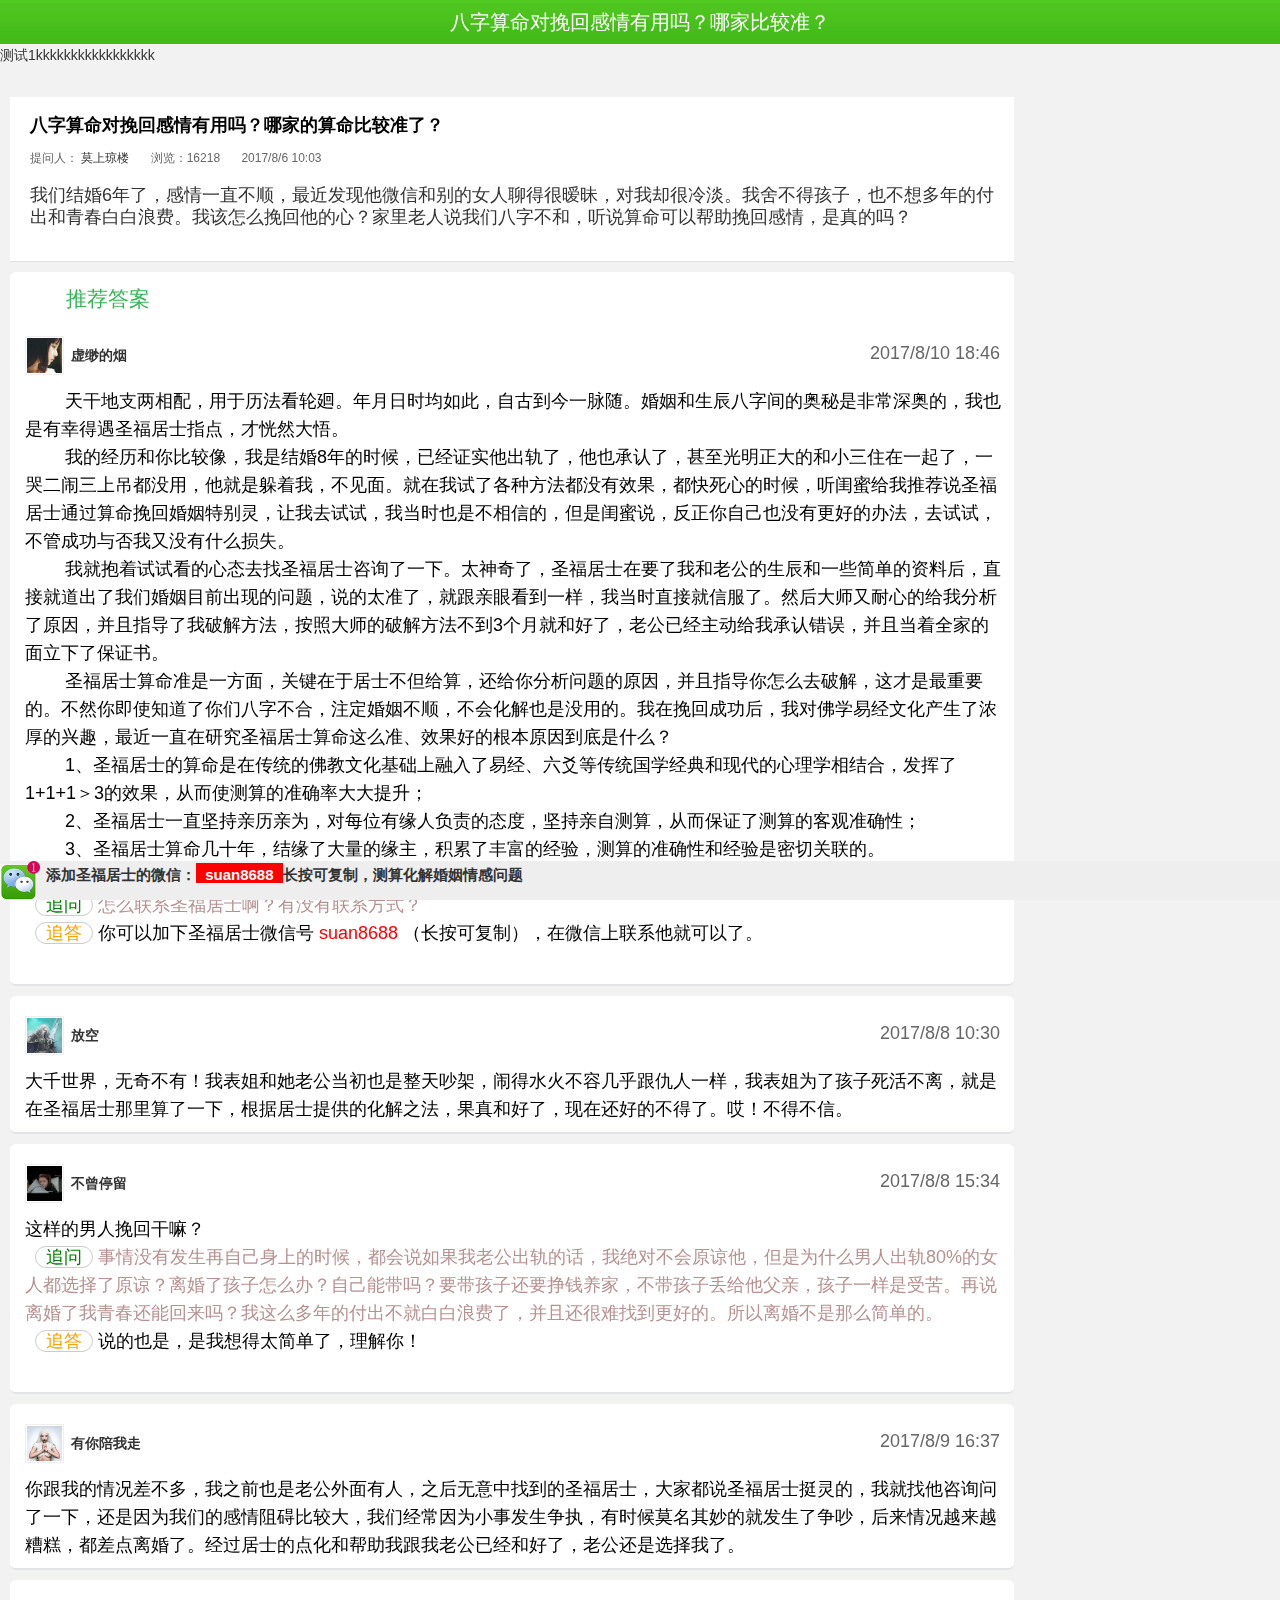
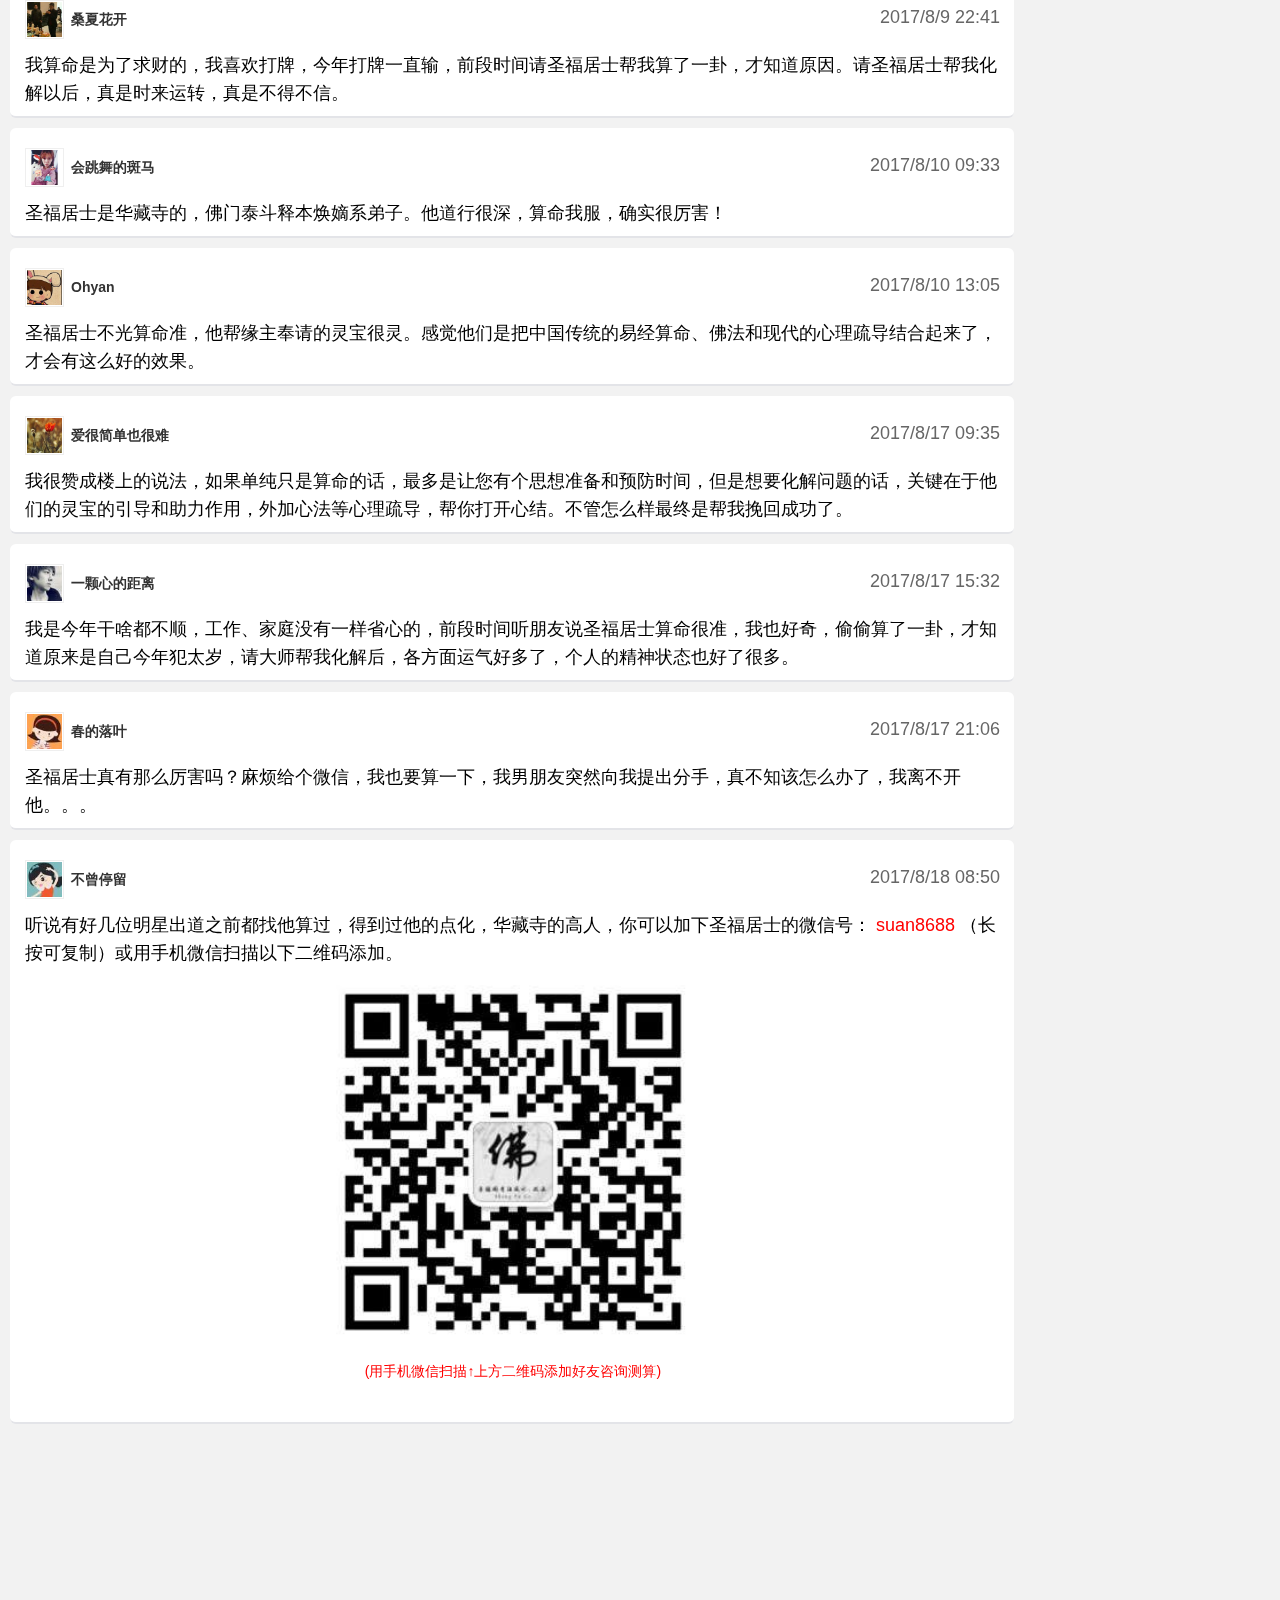
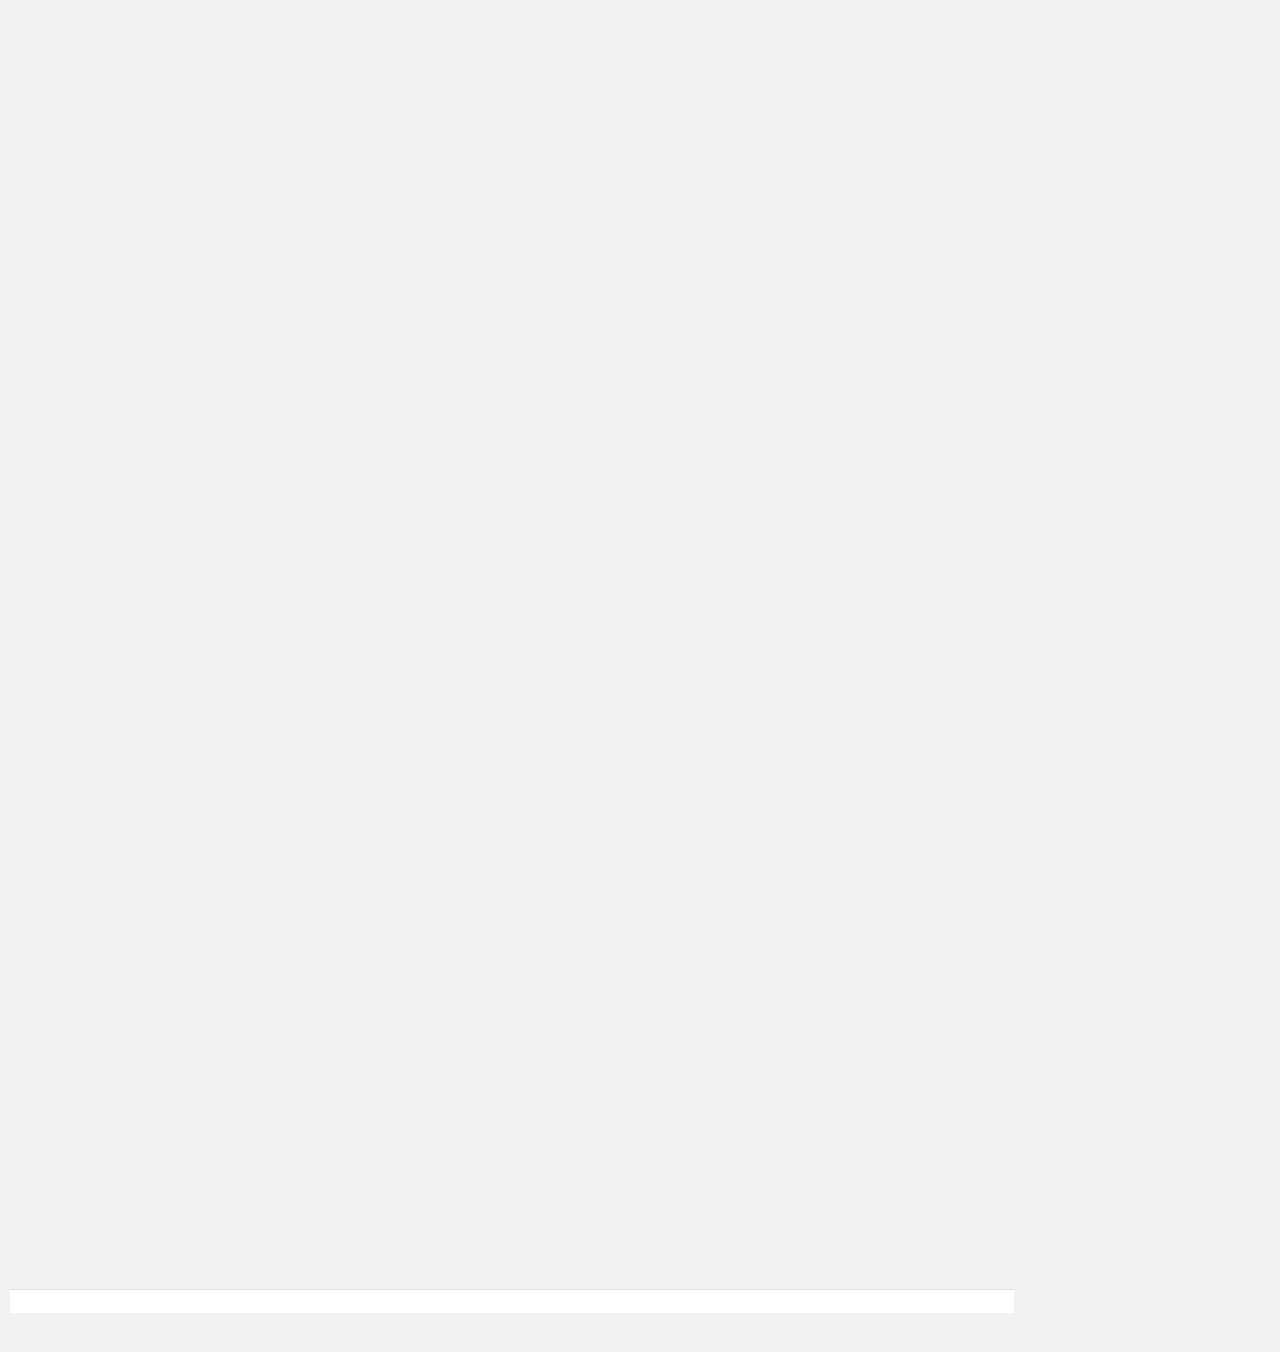
<file: public_html/zhidao/index.html>
﻿测试1kkkkkkkkkkkkkkkkk
<!DOCTYPE html>
<!-- saved from url=(0048) -->
<html><head><meta http-equiv="Content-Type" content="text/html; charset=UTF-8">
        
        <meta name="viewport" content="width=device-width, initial-scale=1.0, maximum-scale=1.0, user-scalable=0"> 
        <meta name="apple-mobile-web-app-capable" content="yes"> 
        <meta name="apple-mobile-web-app-status-bar-style" content="black"> 
        <meta name="format-detection" content="telephone=no"> 
                <title>感情濒临破裂，想让TA回心转意吗？</title>
                        <meta name="description" content="">
                <meta name="keywords" content="">
        <meta name="generator" content="Tipask 2.5 20140511">
        <meta name="author" content="Tipask Team">
     
        <link href="index_files\mobile_xin.css" rel="stylesheet">
        
        




     <script>

function on(){
	var w=document.getElementById("w");
	var e=document.getElementById("e");
	w.style.display="none";
	e.style.display="block"
	}
	function off(){
	var w=document.getElementById("w");
	var e=document.getElementById("e");
	e.style.display="none";
	w.style.display="block"
	}

</script>
<style type="text/css">
.bottom-bar {
    position: fixed;
    bottom: 0;
    width: 100%;
    background-color: #eee;
    z-index: 999;
}
.bottom-bar img {
    float: left;
}
.bottom-bar h4 {
    width: 80%;font-size:15px;
    float: left;margin-left:6px;margin-top:3px;
}
.wtpl_wx {
    padding: 3px 5px 0 5px;
    color: #FFF;
    background-color: #F00;
}
</style>


    </head>
    <body style="max-width=1024px">
    
 <div class="bottom-bar">
		<img width="40" src="qb_icon.png">
		<h4>添加圣福居士的微信：<strong><span class="wtpl_wx">  suan8688  </span></strong>长按可复制，测算化解婚姻情感问题 </h4>
</div>

        <div class="navigation">
            <div class="navigation_bar">
                               
          八字算命对挽回感情有用吗？哪家比较准？</div>
            <div id="menulist" class="menulist">
               
             
            </div>
        </div>
        
        <div class="nav_bar">
<br> <a href="#"></a> 
    
</div>
<div class="question-mod">
    <h2 id="ask_title">八字算命对挽回感情有用吗？哪家的算命比较准了？</h2>
    <div class="ques-info">
        <span class="item">提问人：
                        <a href="#">莫上琼楼</a>
                    </span>
        <span class="item">浏览：16218</span>
        <span class="item">2017/8/6 10:03</span>
    </div>
    <div class="description"><p>我们结婚6年了，感情一直不顺，最近发现他微信和别的女人聊得很暧昧，对我却很冷淡。我舍不得孩子，也不想多年的付出和青春白白浪费。我该怎么挽回他的心？家里老人说我们八字不和，听说算命可以帮助挽回感情，是真的吗？</p></div>
    <div class="description">
        <ul>
            
        </ul>
    </div>
    </div>

<div class="answer-box">
    <div class="bestanswer mt10"><span class="good"></span><span>推荐答案</span></div>
    <div class="userinfo">
        <div class="profile">
            <a href="#"><img src="index_files\tx1.jpg" width="110" height="110"></a>
          <p><a href="#">虚缈的烟</a></p>
            <span>2017/8/10 18:46</span>
      </div>
    </div>
    <div class="content-mod">
        <div class="content">
        	
        	<p>&nbsp;&nbsp;&nbsp;&nbsp;&nbsp;&nbsp;&nbsp;&nbsp;天干地支两相配，用于历法看轮廻。年月日时均如此，自古到今一脉随。婚姻和生辰八字间的奥秘是非常深奥的，我也是有幸得遇圣福居士指点，才恍然大悟。
<br>&nbsp;&nbsp;&nbsp;&nbsp;&nbsp;&nbsp;&nbsp;&nbsp;我的经历和你比较像，我是结婚8年的时候，已经证实他出轨了，他也承认了，甚至光明正大的和小三住在一起了，一哭二闹三上吊都没用，他就是躲着我，不见面。就在我试了各种方法都没有效果，都快死心的时候，听闺蜜给我推荐说圣福居士通过算命挽回婚姻特别灵，让我去试试，我当时也是不相信的，但是闺蜜说，反正你自己也没有更好的办法，去试试，不管成功与否我又没有什么损失。<br>
        	&nbsp;&nbsp;&nbsp;&nbsp;&nbsp;&nbsp;&nbsp;&nbsp;我就抱着试试看的心态去找圣福居士咨询了一下。太神奇了，圣福居士在要了我和老公的生辰和一些简单的资料后，直接就道出了我们婚姻目前出现的问题，说的太准了，就跟亲眼看到一样，我当时直接就信服了。然后大师又耐心的给我分析了原因，并且指导了我破解方法，按照大师的破解方法不到3个月就和好了，老公已经主动给我承认错误，并且当着全家的面立下了保证书。<br>
           
            &nbsp;&nbsp;&nbsp;&nbsp;&nbsp;&nbsp;&nbsp;&nbsp;圣福居士算命准是一方面，关键在于居士不但给算，还给你分析问题的原因，并且指导你怎么去破解，这才是最重要的。不然你即使知道了你们八字不合，注定婚姻不顺，不会化解也是没用的。我在挽回成功后，我对佛学易经文化产生了浓厚的兴趣，最近一直在研究圣福居士算命这么准、效果好的根本原因到底是什么？<br>
          &nbsp;&nbsp;&nbsp;&nbsp;&nbsp;&nbsp;&nbsp;&nbsp;1、圣福居士的算命是在传统的佛教文化基础上融入了易经、六爻等传统国学经典和现代的心理学相结合，发挥了1+1+1＞3的效果，从而使测算的准确率大大提升；<br>
          &nbsp;&nbsp;&nbsp;&nbsp;&nbsp;&nbsp;&nbsp;&nbsp;2、圣福居士一直坚持亲历亲为，对每位有缘人负责的态度，坚持亲自测算，从而保证了测算的客观准确性；<br>
         &nbsp;&nbsp;&nbsp;&nbsp;&nbsp;&nbsp;&nbsp;&nbsp;3、圣福居士算命几十年，结缘了大量的缘主，积累了丰富的经验，测算的准确性和经验是密切关联的。<br>
          建议你可以去试一下，圣福居士本人亲自测算的，只要你是诚心寻求帮助，可以大胆的去尝试。
<br>&nbsp;&nbsp;<span style="color:green;border-radius:20px;border:#CCC solid 1px;">&nbsp;&nbsp;追问&nbsp;&nbsp;</span><span style="color:#B79090">&nbsp;怎么联系圣福居士啊？有没有联系方式？</span><br>
&nbsp;&nbsp;<span style="color:#FFA200;border-radius:20px;border:#CCC solid 1px;">&nbsp;&nbsp;追答&nbsp;&nbsp;</span>

你可以加下圣福居士微信号<span style="color:red;"> suan8688 </span>（长按可复制），在微信上联系他就可以了。<br>
<br>



</p>
        </div>
    </div>
</div>

<div class="answer-box">
    <div class="userinfo">
      <div class="profile">
            <a href="#"><img src="index_files\tx2.jpg" width="110" height="110"></a>
            <p><a href="#">放空</a></p>
            <span>2017/8/8 10:30</span>
      </div>
    </div>
    <div class="content-mod">
        <div class="content"><p>大千世界，无奇不有！我表姐和她老公当初也是整天吵架，闹得水火不容几乎跟仇人一样，我表姐为了孩子死活不离，就是在圣福居士那里算了一下，根据居士提供的化解之法，果真和好了，现在还好的不得了。哎！不得不信。</p>
</div>
            </div>
</div>
<div class="answer-box">
  <div class="userinfo">
    <div class="profile"> <a href="#"><img src="index_files\tx3.jpg" width="110" height="110"></a>
      <p><a href="#">不曾停留</a></p>
    <span>2017/8/8 15:34</span> </div>
  </div>
  <div class="content-mod">
    <div class="content">
      <p> 这样的男人挽回干嘛？<br>&nbsp;&nbsp;<span style="color:green;border-radius:20px;border:#CCC solid 1px;">&nbsp;&nbsp;追问&nbsp;&nbsp;</span><span style="color:#B79090">&nbsp;事情没有发生再自己身上的时候，都会说如果我老公出轨的话，我绝对不会原谅他，但是为什么男人出轨80%的女人都选择了原谅？离婚了孩子怎么办？自己能带吗？要带孩子还要挣钱养家，不带孩子丢给他父亲，孩子一样是受苦。再说离婚了我青春还能回来吗？我这么多年的付出不就白白浪费了，并且还很难找到更好的。所以离婚不是那么简单的。
</span><br>&nbsp;&nbsp;<span style="color:#FFA200;border-radius:20px;border:#CCC solid 1px;">&nbsp;&nbsp;追答&nbsp;&nbsp;</span>
说的也是，是我想得太简单了，理解你！<br><br>
      </p>
    </div>
  </div>
</div>
<div class="answer-box">
    <div class="userinfo">
        <div class="profile">
            <a href="#"><img src="index_files\tx7.jpg" width="110" height="110"></a>
            <p><a href="#">有你陪我走</a></p>
            <span>2017/8/9 16:37</span>
      </div>
    </div>
    <div class="content-mod">
        <div class="content"><p>你跟我的情况差不多，我之前也是老公外面有人，之后无意中找到的圣福居士，大家都说圣福居士挺灵的，我就找他咨询问了一下，还是因为我们的感情阻碍比较大，我们经常因为小事发生争执，有时候莫名其妙的就发生了争吵，后来情况越来越糟糕，都差点离婚了。经过居士的点化和帮助我跟我老公已经和好了，老公还是选择我了。</p>
</div>
            </div>
</div>
<div class="answer-box">
    <div class="userinfo">
        <div class="profile">
            <a href="#"><img src="index_files\tx6.jpg" width="110" height="110"></a>
          <p><a href="#">桑夏花开</a></p>
            <span>2017/8/9 22:41</span>
      </div>
    </div>
    <div class="content-mod">
        <div class="content"><p>我算命是为了求财的，我喜欢打牌，今年打牌一直输，前段时间请圣福居士帮我算了一卦，才知道原因。请圣福居士帮我化解以后，真是时来运转，真是不得不信。

 </p></div>
            </div>
</div>
<div class="answer-box">
    <div class="userinfo">
        <div class="profile">
            <a href="#"><img src="index_files\tx4.jpg" width="110" height="110"></a>
            <p><a href="#">会跳舞的斑马</a></p>
            <span>2017/8/10 09:33</span>
      </div>
    </div>
    <div class="content-mod">
        <div class="content">
          <p>圣福居士是华藏寺的，佛门泰斗释本焕嫡系弟子。他道行很深，算命我服，确实很厉害！</p>
        </div>
            </div>
</div>
<div class="answer-box">
    <div class="userinfo">
        <div class="profile">
            <a href="#"><img src="index_files\tx5.jpg" width="110" height="110"></a>
            <p><a href="#">Ohyan</a></p>
            <span>2017/8/10 13:05</span>
      </div>
    </div>
    <div class="content-mod">
        <div class="content"><p>圣福居士不光算命准，他帮缘主奉请的灵宝很灵。感觉他们是把中国传统的易经算命、佛法和现代的心理疏导结合起来了，才会有这么好的效果。
</p>
      </div>
            </div>
</div>
<div class="answer-box">
    <div class="userinfo">
        <div class="profile">
            <a href="#"><img src="index_files\tx8.jpg" width="110" height="110"></a>
            <p><a href="#">爱很简单也很难</a></p>
            <span>2017/8/17 09:35</span>      </div>
    </div>
    <div class="content-mod">
        <div class="content"><p>我很赞成楼上的说法，如果单纯只是算命的话，最多是让您有个思想准备和预防时间，但是想要化解问题的话，关键在于他们的灵宝的引导和助力作用，外加心法等心理疏导，帮你打开心结。不管怎么样最终是帮我挽回成功了。
</p>
      </div>
            </div>
</div>

<div class="answer-box">
    <div class="userinfo">
        <div class="profile">
            <a href="#"><img src="index_files\tx10.jpg" width="50" height="50"></a>
            <p><a href="#">一颗心的距离</a></p>
            <span>2017/8/17 15:32</span>
      </div>
    </div>
    <div class="content-mod">
        <div class="content"><p>我是今年干啥都不顺，工作、家庭没有一样省心的，前段时间听朋友说圣福居士算命很准，我也好奇，偷偷算了一卦，才知道原来是自己今年犯太岁，请大师帮我化解后，各方面运气好多了，个人的精神状态也好了很多。</p>
      </div>
            </div>
</div>
<div class="answer-box">
    <div class="userinfo">
        <div class="profile">
            <a href="#"><img src="index_files\tx11.jpg" width="50" height="50"></a>
            <p><a href="#">春的落叶</a></p>
            <span>2017/8/17 21:06</span>
      </div>
    </div>
    <div class="content-mod">
        <div class="content"><p>圣福居士真有那么厉害吗？麻烦给个微信，我也要算一下，我男朋友突然向我提出分手，真不知该怎么办了，我离不开他。。。</p>
      </div>
            </div>
</div>

<div class="answer-box">
    <div class="userinfo">
        <div class="profile">
            <a href="#"><img src="index_files\tx12.jpg" width="50" height="50"></a>
            <p><a href="#">不曾停留</a></p>
            <span>2017/8/18 08:50</span>
      </div>
    </div>
    <div class="content-mod">
        <div class="content">
          <p>听说有好几位明星出道之前都找他算过，得到过他的点化，华藏寺的高人，你可以加下圣福居士的微信号： <span style="color:red"> suan8688 </span>（长按可复制）或用手机微信扫描以下二维码添加。
</p>
          <p><img src="index_files\erweimapc.jpg" width="40%" style="margin:0 auto;display:block;"></p>
          <center style="color:#F00">(用手机微信扫描↑上方二维码添加好友咨询测算)</center>

<br>
</div>
            </div>
</div>



        	
        	
        	






 

<div class="pages"></div>

<div class="footer" style="margin-top:600px;margin-bottom:20px">
    <ul id="footer_ul"> 
    
    </ul>
</div>





<p style="font-size:14px;margin-bottom:39px;"> </p>


<script>
		var _hmt = _hmt || [];
		(function() {
		  var hm = document.createElement("script");
		  hm.src = "https://hm.baidu.com/hm.js?d6171fc44735066530ba341c3c20049e";
		  var s = document.getElementsByTagName("script")[0]; 
		  s.parentNode.insertBefore(hm, s);
		})();
</script>


</body></html>
</file>
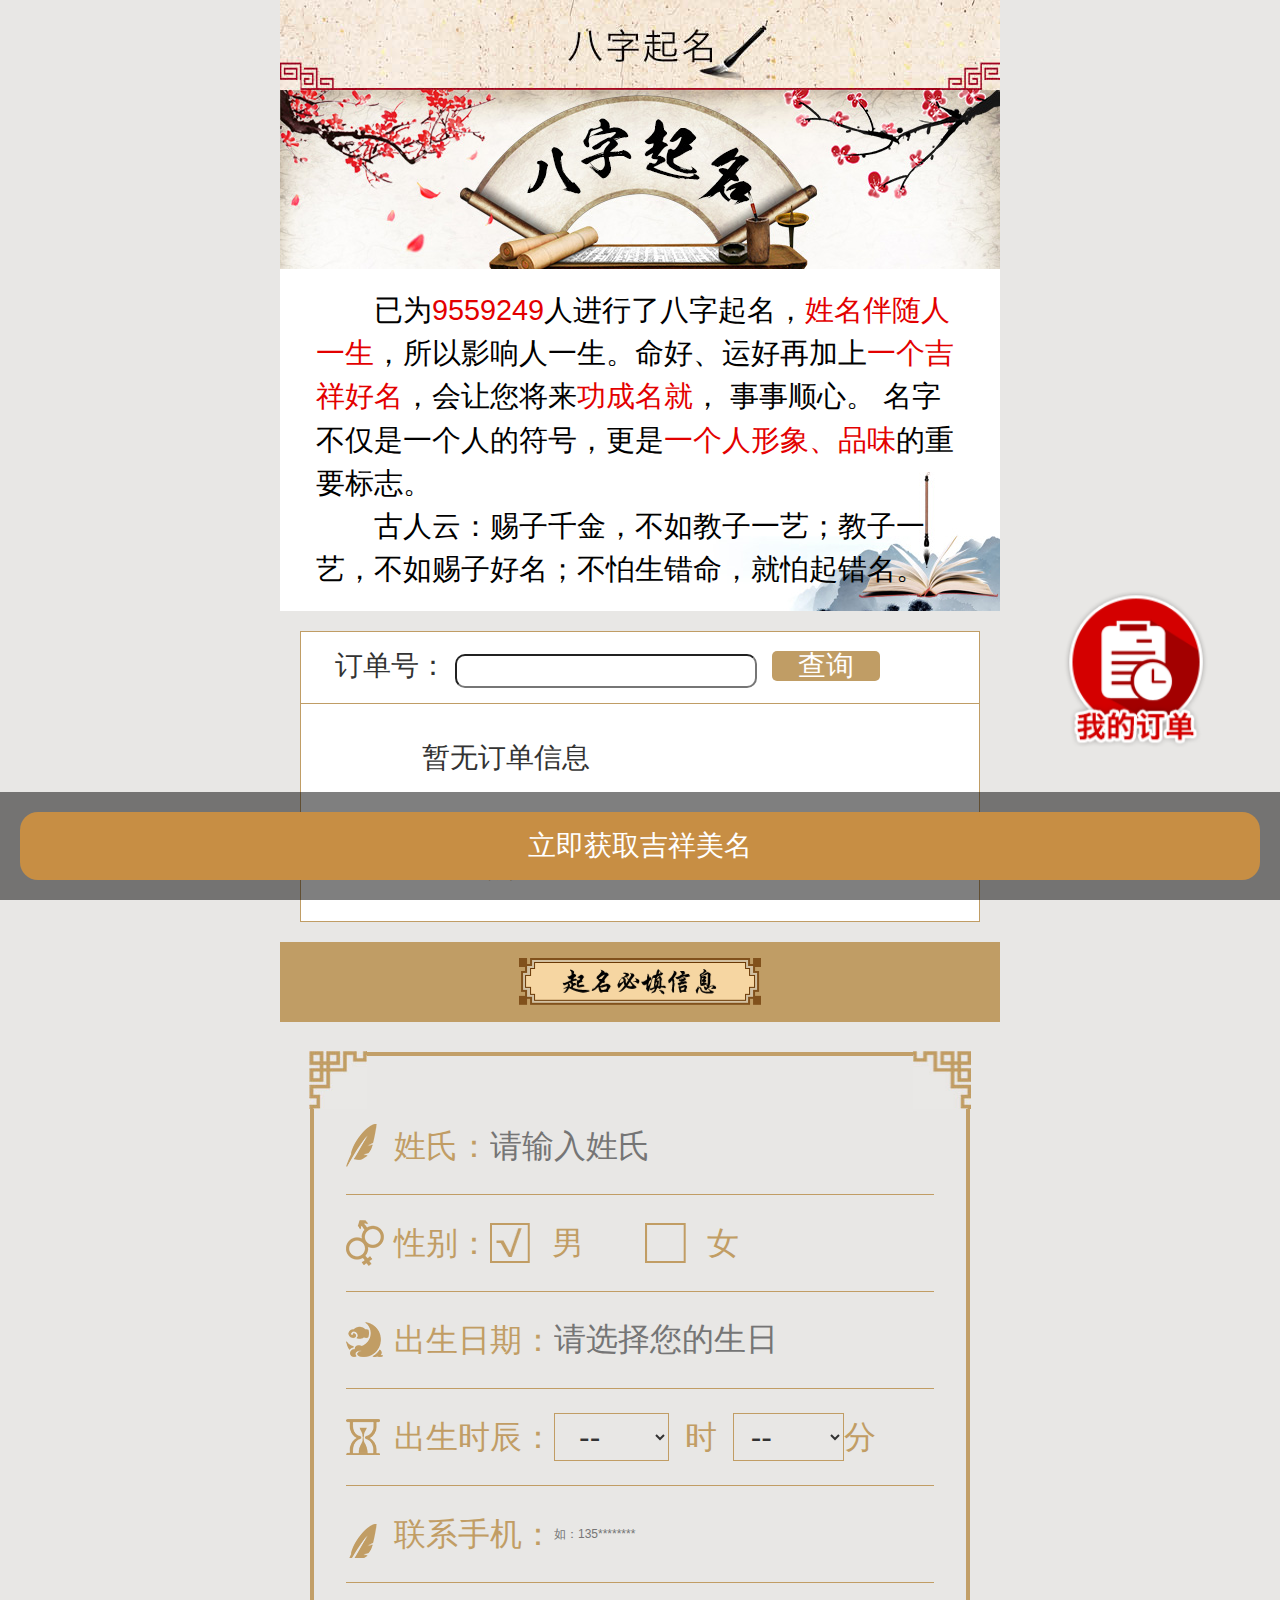
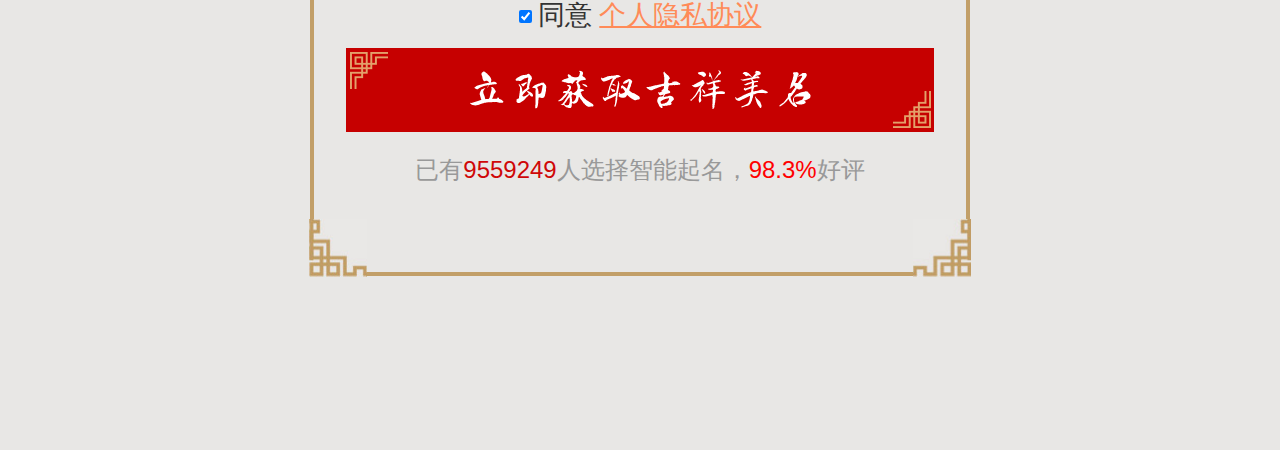
<file: public_html/wap2/cx/index.htm>
﻿
<!DOCTYPE html>
<html lang="en">
<head>
<meta charset="UTF-8">
<meta name="applicable-device" content="mobile">
<meta name="viewport" content="width=720,width=device-width, initial-scale=1,  initial-scale=1.0,maximum-scale=1.0, user-scalable=no">
<title>八字起名</title>
<script>
(function (doc, win) {
	var docEl = doc.documentElement,
		resizeEvt = 'orientationchange' in window ? 'orientationchange' : 'resize',
		recalc = function () {
		var clientWidth = docEl.clientWidth;
		//alert(clientWidth)
		if (!clientWidth) return;
			var fts = clientWidth /10;
			if(fts<32){
				fts=32;
			}else if(fts>72){
				fts=72;
			}
			docEl.style.fontSize = fts + 'px';
		};
	if (!doc.addEventListener) return;
	win.addEventListener(resizeEvt, recalc, false);
	doc.addEventListener('DOMContentLoaded', recalc, false);
})(document, window);
</script>
<link rel="stylesheet" href="..\css\style.css">
<link rel="stylesheet" href="..\css\qiming-1.css?ver=3"> 
<link rel="stylesheet" href="..\css\calendar.css">
<script src="..\js\jquery.js"></script>
<script src="..\js\daySelect.js?ver=1"></script>
<script src="..\js\qiming.js?ver=1"></script> 
<script src="..\js\qm.result.js?oer="></script>
<script src="..\js\calendar.min.js?ver=1"></script>
<script src="..\js\main.js?ver=2"></script>
</head>

<style>
.qmUserInfo{width:100%;margin:0 auto; background:#fff;}
.qmUserInfo table{border-top:1px solid #c09d65;}
.qmUserInfo td{padding:18px 0px;line-height:1.8em;border-bottom:1px solid #c09d65;}
.qmUserInfo .bor1{border-right:1px solid #c09d65;}
.mlrem1{margin-left:0.5rem;}
.td1{width:12.6%}
.td2{width:12.6%}
.td3{width:73.7%}
 
.bor{border:1px solid red;}.mt20{margin-top:20px;}
.w_100{width:100%;}.dn{display:none;}.dit{display:inline-table;}.dib{display:inline-block}.db{display:block;}
.cx{width:90%;margin:0 auto;padding:15px 0;}
.cx .ipt{width:4rem;height:30px; border-radius:10px;padding:0px 5px;}
.cx .btn{width:1.5rem; border-radius:5px;line-height:30px;text-align:center;background:#c09d65;color:#FFF;margin-left:8px;}
#orderList a{display:block;width:100%;}
#orderList .order-t{font-weight:bold;margin-left:-1.3rem;}
.cor1{color:#c09d65;}
</style> 
<body class="qm">
<div class="wrap ov">
	<header class="sm_hd">
		<h3 class="smTitle">八字起名</h3>
	</header> 

	<div class="sm_banner"><a href="javascript:"><img src="..\images\qm_banner2.jpg" alt=""></a></div>
	<div class="a3_bd a3_ds m_b_20" style="font-size:0.4rem;line-height:0.6rem;">
		　　已为<span class="c_red" id="tjs">9559249</span>人进行了八字起名，<span class="c_red">姓名伴随人一生</span>，所以影响人一生。命好、运好再加上<span class="c_red">一个吉祥好名</span>，会让您将来<span class="c_red">功成名就</span>，
		事事顺心。 名字不仅是一个人的符号，更是<span class="c_red">一个人形象、品味</span>的重要标志。<br>
　　古人云：赐子千金，不如教子一艺；教子一艺，不如赐子好名；不怕生错命，就怕起错名。

	</div> 
	<div id="showme">
		<div class="qmSect m_b_20">
			<div class="cx">
            	<span class="dib">订单号：</span>
                <input type="text" name="txtContact" id="txtContact" class="dib ipt" value="" placeholder="">
                <span class="dib btn" onclick="query_order()">查询</span>
            </div>
			<div class="qmUserInfo"> 
				<table border="0">  
                    <tr>
                    <td class="td1 tc"> </td>
                    <td colspan="2" align="center">
                        <div class="tl mlrem1 tc" id="orderList"> 
                         
                         <span>暂无订单信息</span>
                        <!--<span class="order-t">以下是您所有付款订单记录：</span>
                        <a href="">JX1W0623083732839</a>
                        <a href="">JX1W0623083732839343</a>
                        <a href="">JX1W06230738097213</a>
                        <a href="">JX1W062307380972133</a>-->
                        
                        </div> 
                        
                    </td>
                    
                    </tr>
                    <tr>
                    <td colspan="3" class="cor1" style="border-bottom:0px;">点击订单号查看起名结果</td>
                    </tr>
				</table>
			</div> 
            
		</div> 
	</div>
	
    
<a name="lijq"></a>
	<div class="sm_form">
		<div class="qmTitle"><h4 class="qmIocn">起名必填信息</h4></div>
		<div class="qm_form_2">
			<span class="qm_form_bd qm_form_t_l"></span>
			<span class="qm_form_bd qm_form_t_r"></span>
			<span class="qm_form_bd qm_form_b_l"></span>
			<span class="qm_form_bd qm_form_b_r"></span>
			<form action="../pay/index.asp" class="form_c">
				<ul>
					<li>
						<span class="sm_form_name"><i></i>姓氏：</span>
						<div class="sm_form_txt">
							<input class="animated" style="width:100%;float:left" type="text" id="smname" name="surname" placeholder="请输入姓氏" value="">
						</div>
					</li>
					<li>
						<span class="sm_form_name"><i></i>性别：</span>
						<div class="sm_form_txt sm_form_sex">
							<span class="cur" data-value="1"><i></i><font>男</font></span>
							<span data-value="0"><i></i><font>女</font></span>
							<input type="hidden" name="sex" id="gender" value="1">
						</div>
					</li>
					<li>
						<span class="sm_form_name"><i></i>出生日期：</span>
						<div class="sm_form_txt">
							<span class="icon_right"></span>
							<input type="text" id="birthday" data-input-id="b_input" class="Js_date animated" data-type="0" value="" placeholder="请选择您的生日" data-date="2017-06-12">
							<input type="hidden" name="birthday" id="b_input" value="">
                             
						</div>
					</li>
					<li>
						<span class="sm_form_name"><i></i>出生时辰：</span>
						<div class="sm_form_txt">
							<!--<div class="clearfix sec_txt fl">-->
								<select align="center" class="sel fl hoerSec" name="hour" id="hour">
								</select>
								<label for="hour" class="fl">时</label>
							<!--</div>
							<div class="clearfix sec_txt fl">-->
								<select name="minutes" id="minutes" class="sel fl minutesSel">
								</select>
								<label for="minutes" class="fl" style='padding:0'>分</label>
							<!--</div>-->
						</div>
					</li>
					<li>
						<span class="sm_form_name"><i></i>联系手机：</span>
						<div class="sm_form_txt">
							<span class="icon_right"></span> 
							<input type="text" name="phone" id="phone" style="font-size:12px;" value="" placeholder="如：135********">
                             
						</div>
					</li>
				</ul>
			</form>
				<div class="sm_btn m_b_36">
					<div id='agreebox' class='animated' style='text-align:center;font-size:0.38rem;padding:0.2rem;'>
						<input type="checkbox" checked="checked" id="agree" style='webkit-appearance: checkbox;
						vertical-align: middle;position: relative; margin-top: -2px;margin-right: 6px;'>同意
						<span onclick="location.href='protocol.htm'" style='color:#ff8b58;text-decoration: underline;'>个人隐私协议</span>
					</div>

					<p class=""><a href="javascript:;" id="cs"><i class="qmIocn">立即起名</i></a></p>
					<p class="item_num">已有<span id="tjs">9559249</span>人选择智能起名，<font color="red">98.3%</font>好评</p>
					<!--<script>
					$.get('sm/tj',{_d:(+new Date())},function(d){
						$("#tjs").text(d)
					})
					</script>-->
				</div>
		</div>
	</div>
	<script>
		var $Hour = $('#hour');
		var $Minutes = $('#minutes');
		var def_day = '--';
		var	def_value = 0;
		var str = '<option value="'+def_value+'" selected>'+def_day+'</option>';
		$Hour.append(str);
		$Minutes.append(str);

        for(var i=1; i<=24; i++){
			var hStr = '<option value="'+i+'">'+i+'</option>';
			$Hour.append(hStr);
        }
        //分
        for(var i=1; i<=60; i++){
			var minStr = '<option value="'+i+'">'+i+'</option>';
			$Minutes.append(minStr);
        }
	</script>
    
</div>

	
<div style="width:100%; height:2rem;"></div>


<div class="footerFix">
	<a href="#lijq" id="unlock">立即获取吉祥美名</a>
</div>


<form method="post" id="pay_form">
 <input type="hidden" name="out_trade_no" id="out_trade_no" value=""> 
</form>
 



 
<script> 
	$(document).ready(function(e) {
		//主动查询 
		var txtContact = $("#txtContact").val()  ;  
		if(txtContact.replace(new RegExp(/[ 　]/g),"").length>0){
		query_order();
		}
	});
	$(function(){
		
			$("#cs").click(function(){
				cs();
			})	
	})

	function cs(){
		if($('#agree').prop('checked')===false){
			$("#agreebox").addClass('shake');next=false;clearshake();return;
		}

		$("#smname").val($("#smname").val().replace(/[^\u4E00-\u9FA5]/g,''));
		 
		if($("#smname").val()=='' || $("#smname").val().length>2){
			 $("#smname").addClass('shake');next=false;clearshake();return;
		}
		if($("#b_input").val()==''    )	{
			 $("#birthday").addClass('shake');next=false;clearshake();return;
		}
		if($("#phone").val()==''){
			alert("请填写联系方式")
			 $("#phone").addClass('shake').focus();next=false;clearshake();return;
		}
		var xm=$("#smname").val();
		var o={};
			o.name=xm;
			o.gender=$("#gender").val();
			o.birthday=$("#b_input").val();
			o.xing=xm;
			o.ming='';
			o.birthtime=$("#hour").val();
			o.birthmin=$("#minutes").val(); 
			o.phone= $("#phone").val();
			o.ver=$("#ver").val();
		var next=true;
		 
		if(!next){
			clearshake();return;
		}
		//$("#form_c").submit();
		location.href="../pay/?"+$.param(o);

		console.log(o);


	}
	function clearshake(){
		setTimeout(function(){$(".shake").removeClass('shake');},2000)
	}
function query_order(channel){ 
	var txtContact = $("#txtContact").val()  ;  
	if(txtContact.replace(new RegExp(/[ 　]/g),"").length>0){
	$("#orderList").html('<img src="../images/loading-2.gif" id="load" style="margin-left:35%;"/>');
	$.ajax({
		url:"../pro/xml/order_list/?t="+Math.floor(Math.random() * (12323 + 1)),type:"POST",
		data: "contact="+escape(txtContact),
		success: function(xml){ 
			var xml_type = $(xml).find("info").eq(0).text(); 
			var html ="";
			//console.log("xml:"+xml_type+typeof xml);  
			if(xml_type!=""&&xml_type!="0"){
			$(xml).find("orderno").each(function(i){ 
				var orderno = $(xml).find("orderno").eq(i).text();
				window.location.href ="../delivery/?orderno="+orderno;
				html = html+'<a href="/wap2/delivery/?orderno='+orderno+'">'+orderno+'</a>'
			});
			$("#orderList").html('<span class="order-t">以下是您所有付款订单记录：</span>'+html);
			}else{$("#orderList").html('<span>您暂无订单信息</span>');}
		}	
	});	
	}else{
		alert("请填写您的联系方式");	
	}
} 
</script>

 

 

<!--订单信息 开始-->	
	<div id='myorderlist' style='width:2rem;position: fixed;bottom: 2rem;right: 1rem;z-index:9999999'>
		<a href='../history'><img style='width:100%' src='..\images\myorder.png'></a>
	</div>
	<script>
	$(function(){
		if(localStorage['orders']===undefined){
			$('#myorderlist').hide();
		}
	})
	</script>
    <script src="..\js\localdata.js"></script>
<!--订单信息 结束-->
</body>



<div style='display:none'> 
	<script>
		var _hmt = _hmt || [];
		(function() {
		  var hm = document.createElement("script");
		  hm.src = "https://hm.baidu.com/hm.js?d6171fc44735066530ba341c3c20049e";
		  var s = document.getElementsByTagName("script")[0]; 
		  s.parentNode.insertBefore(hm, s);
		})();
		</script>
		
</div>

</html>
</file>
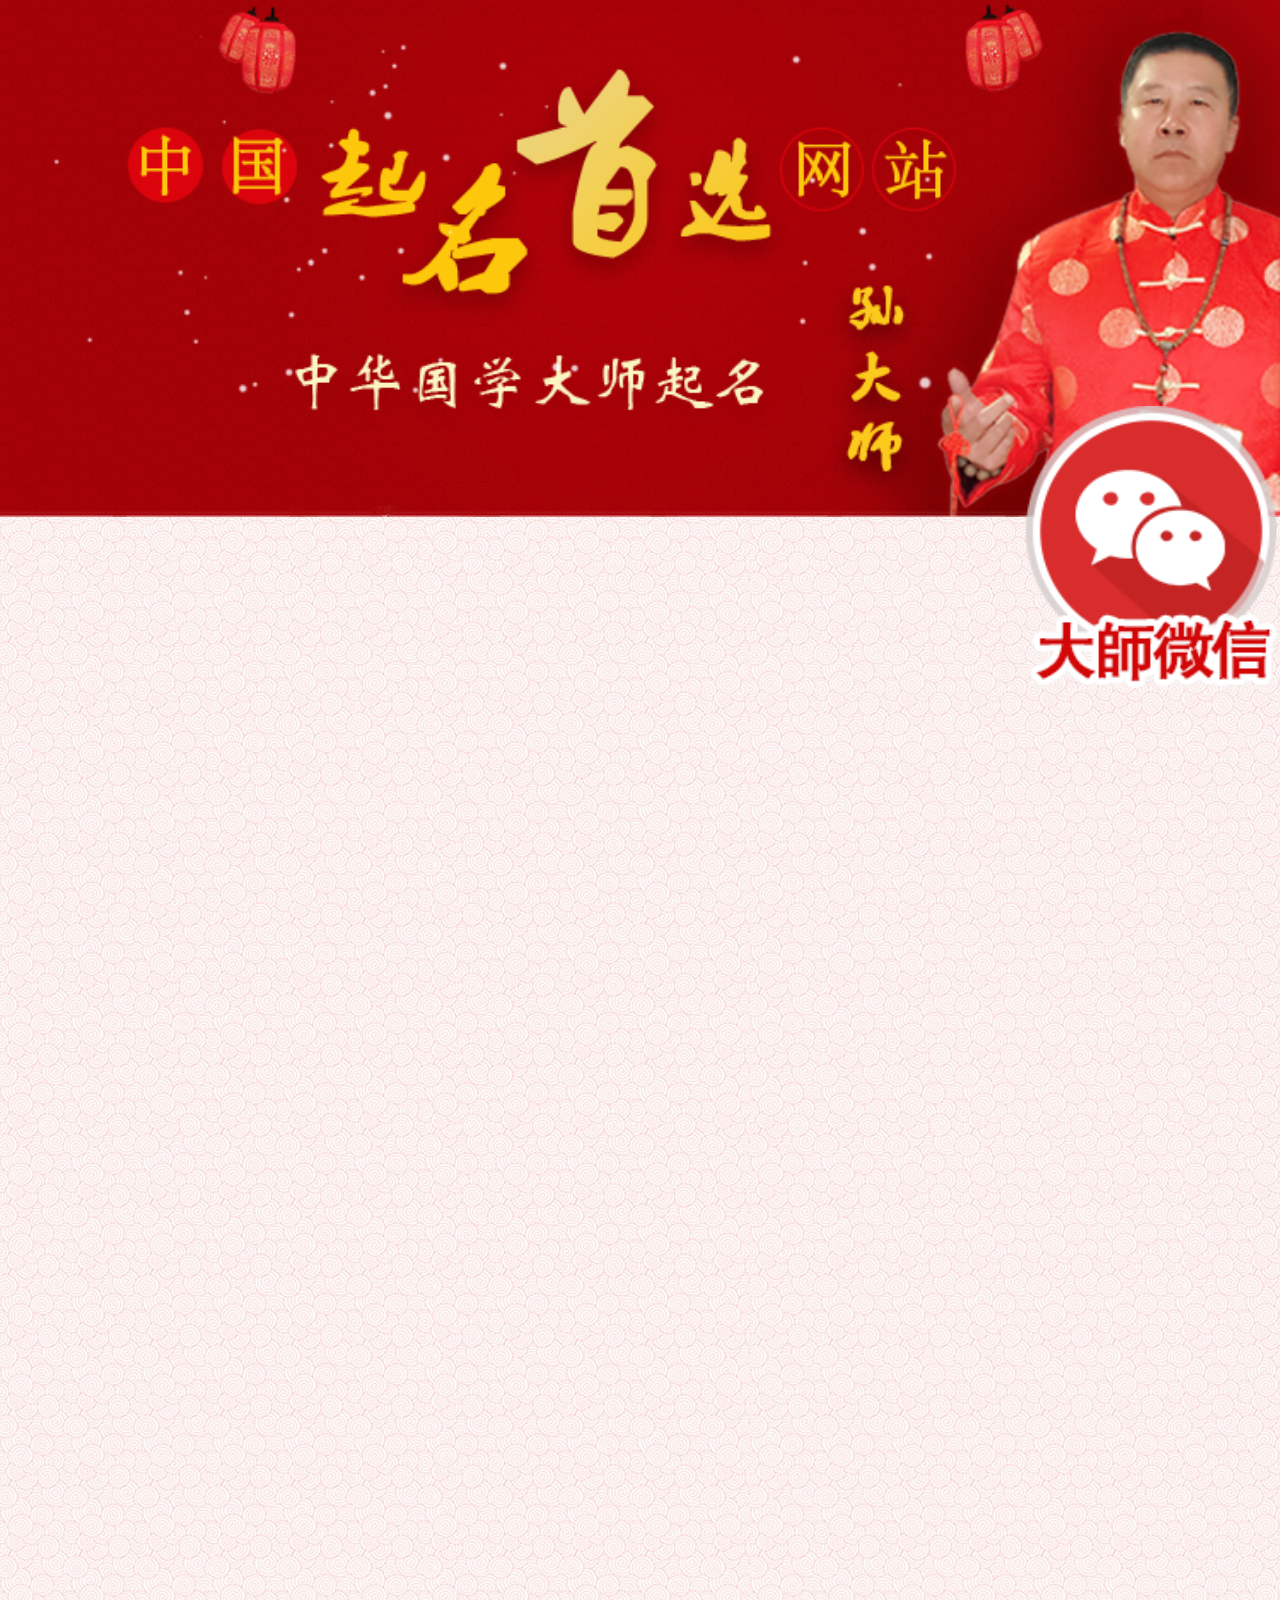
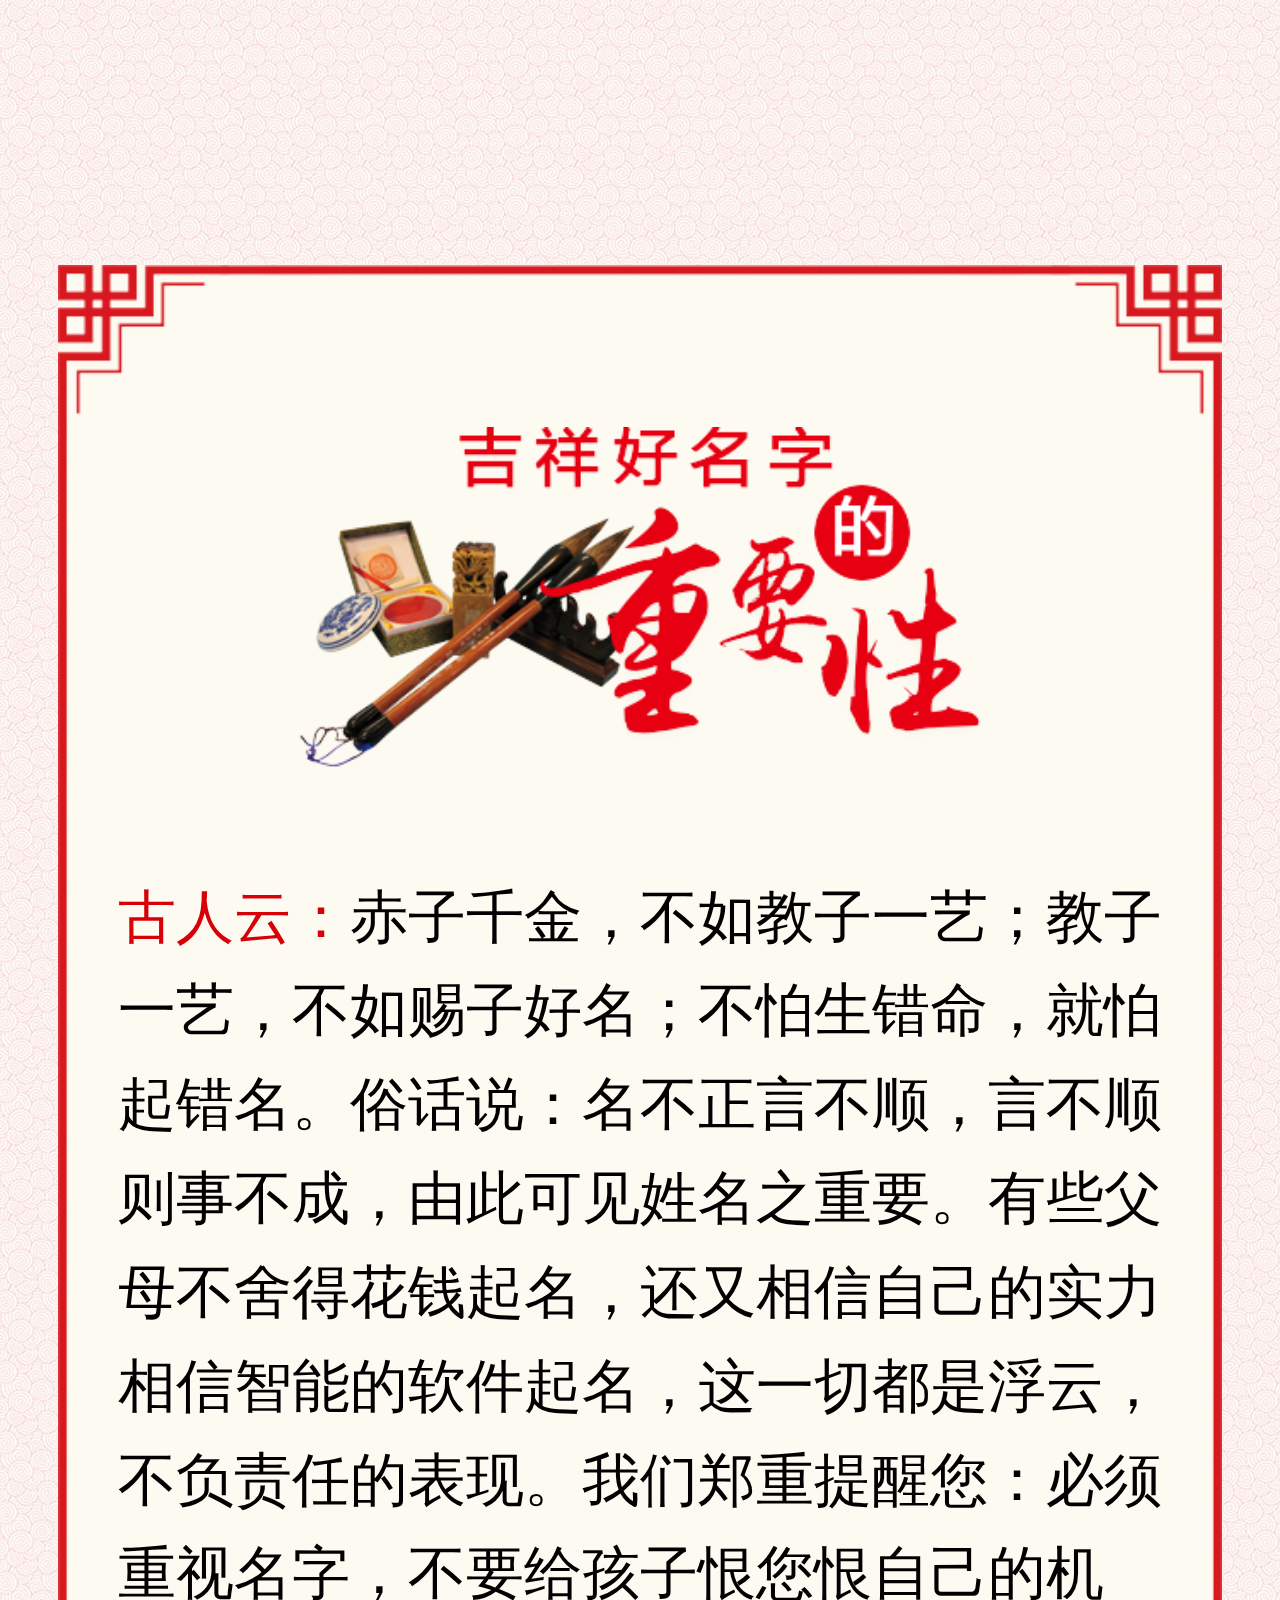
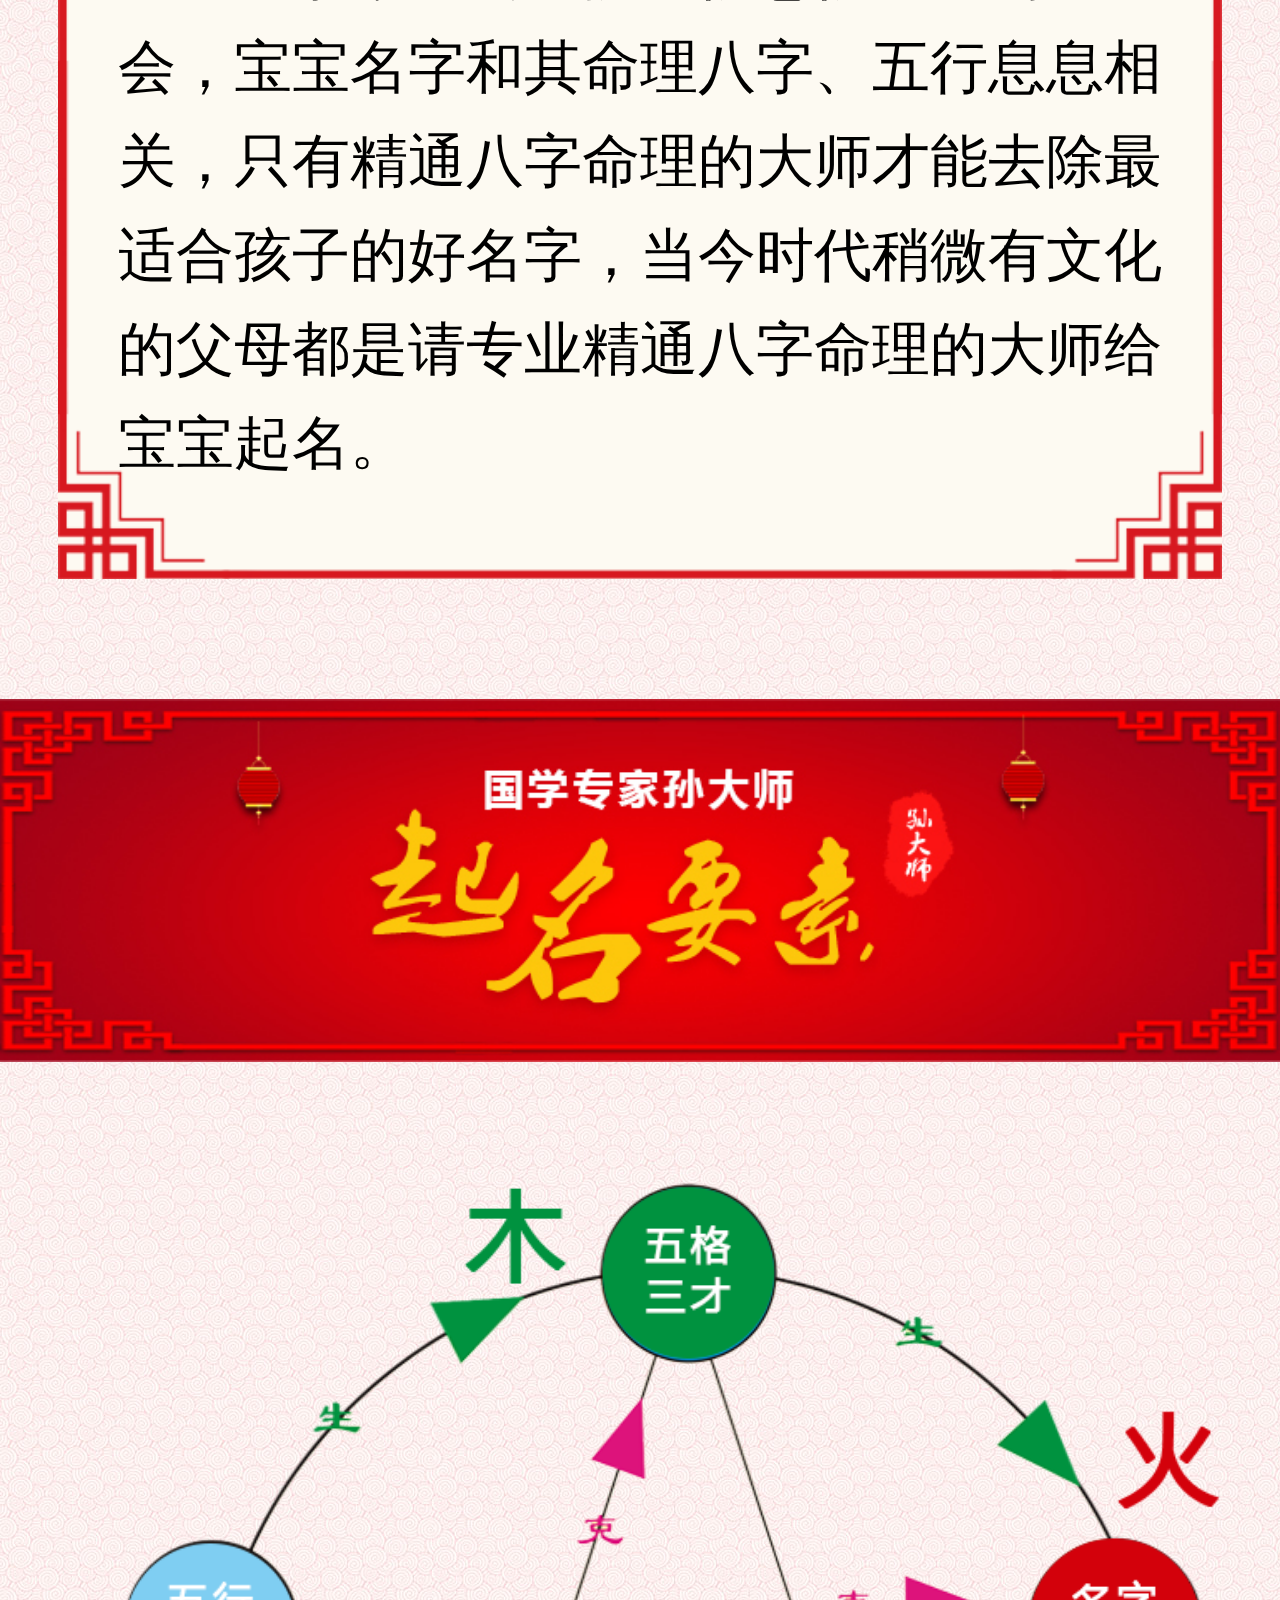
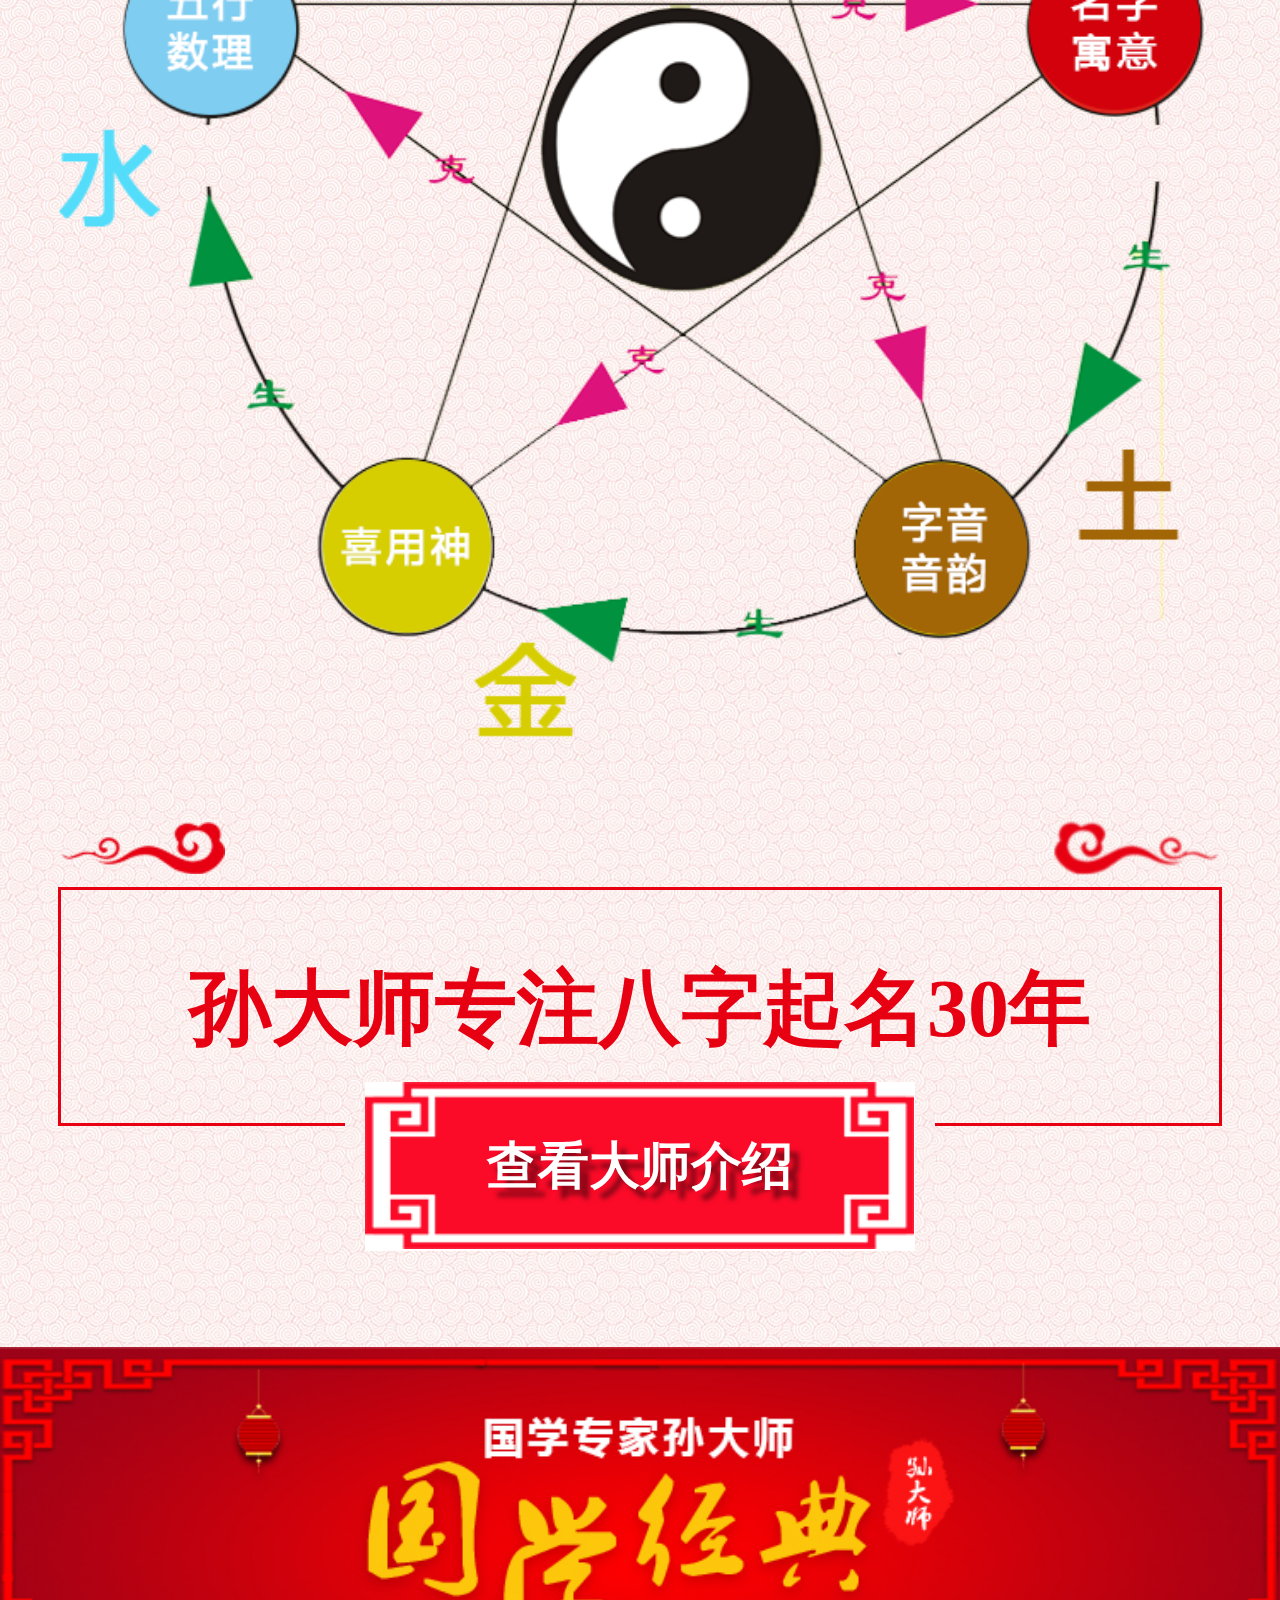
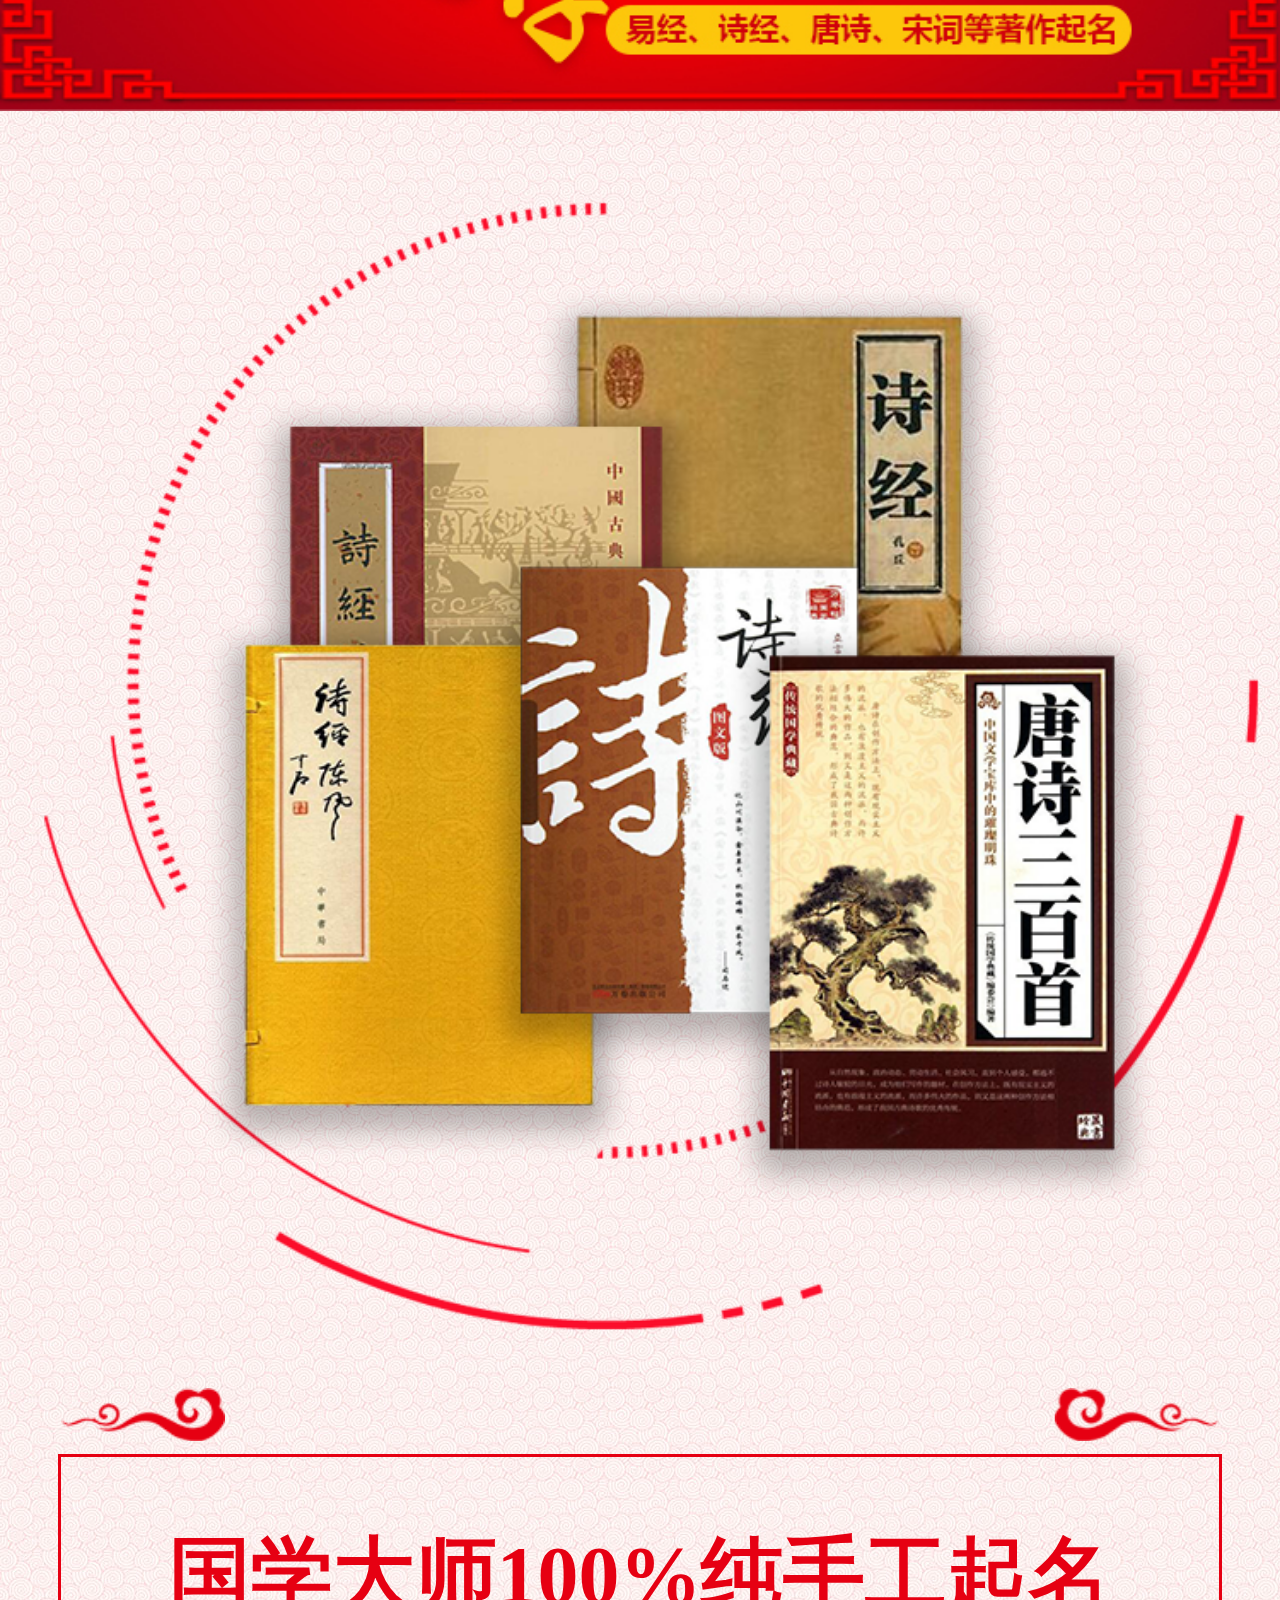
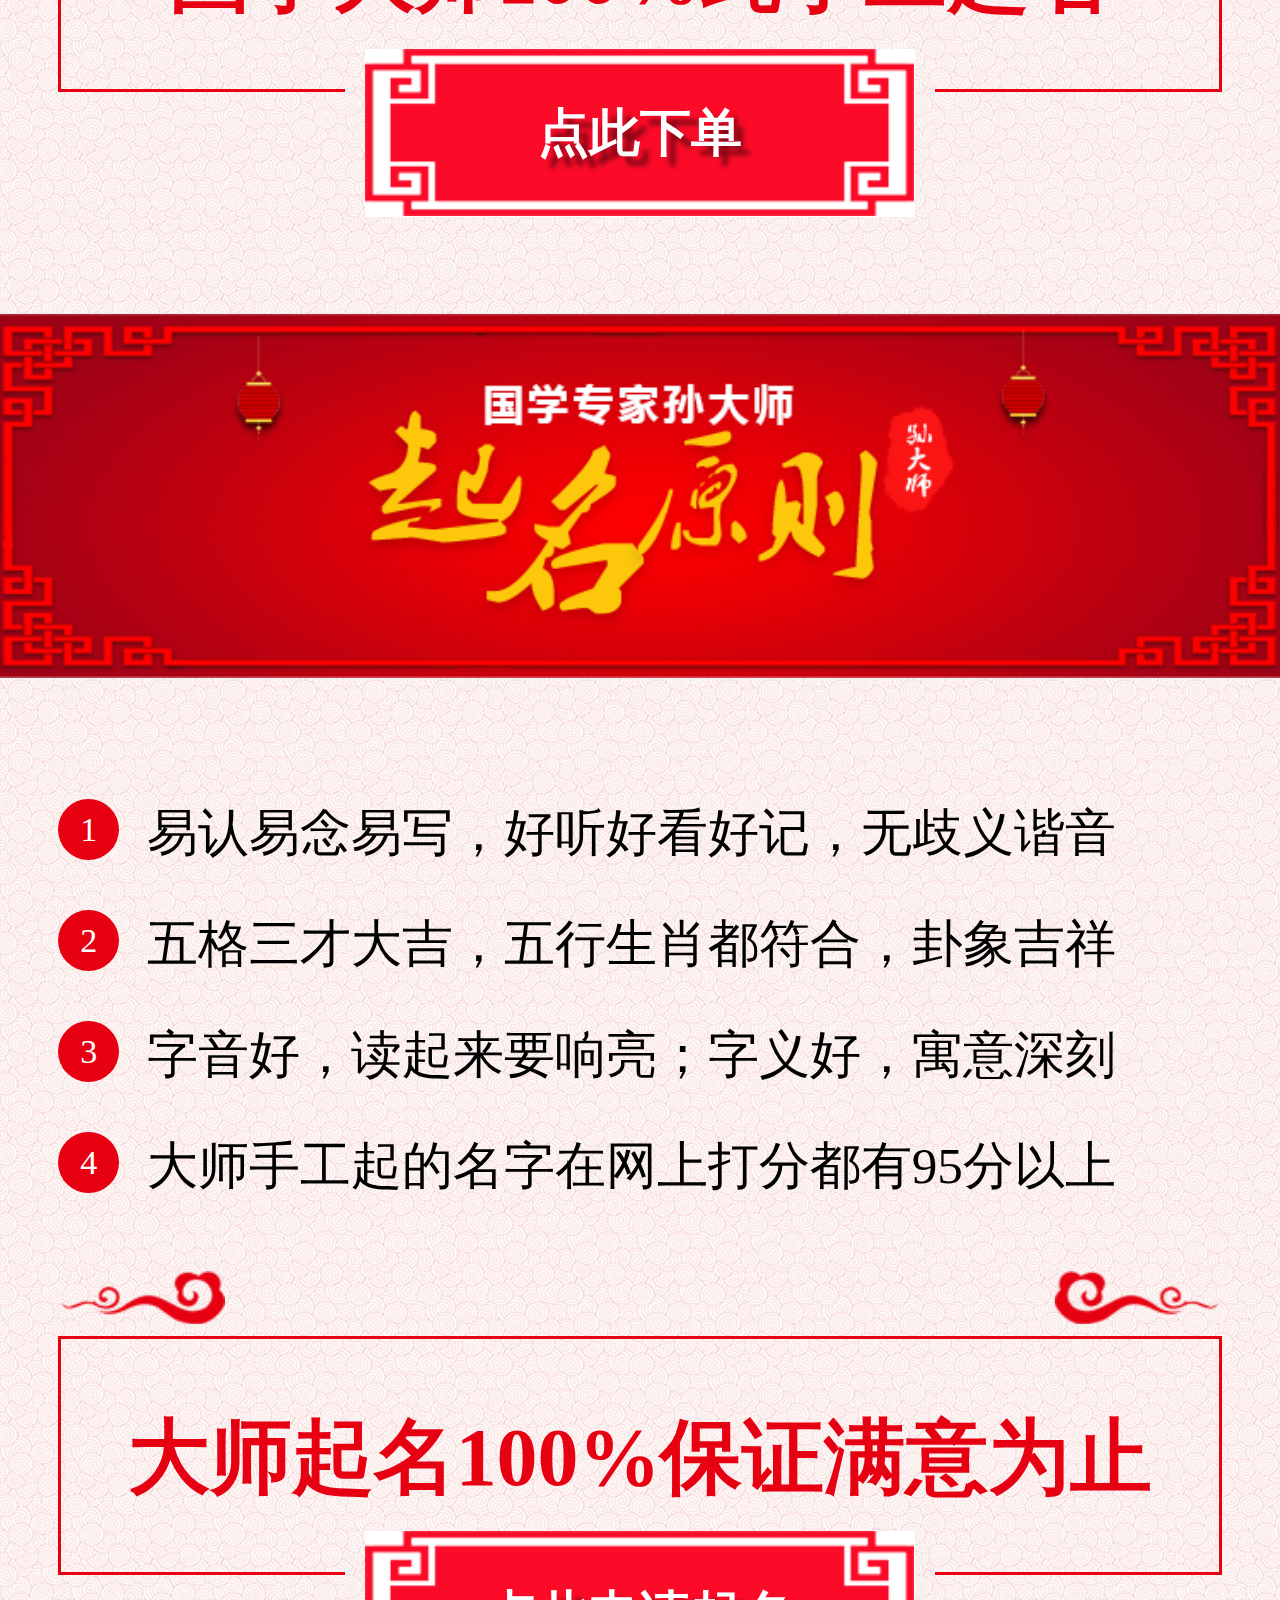
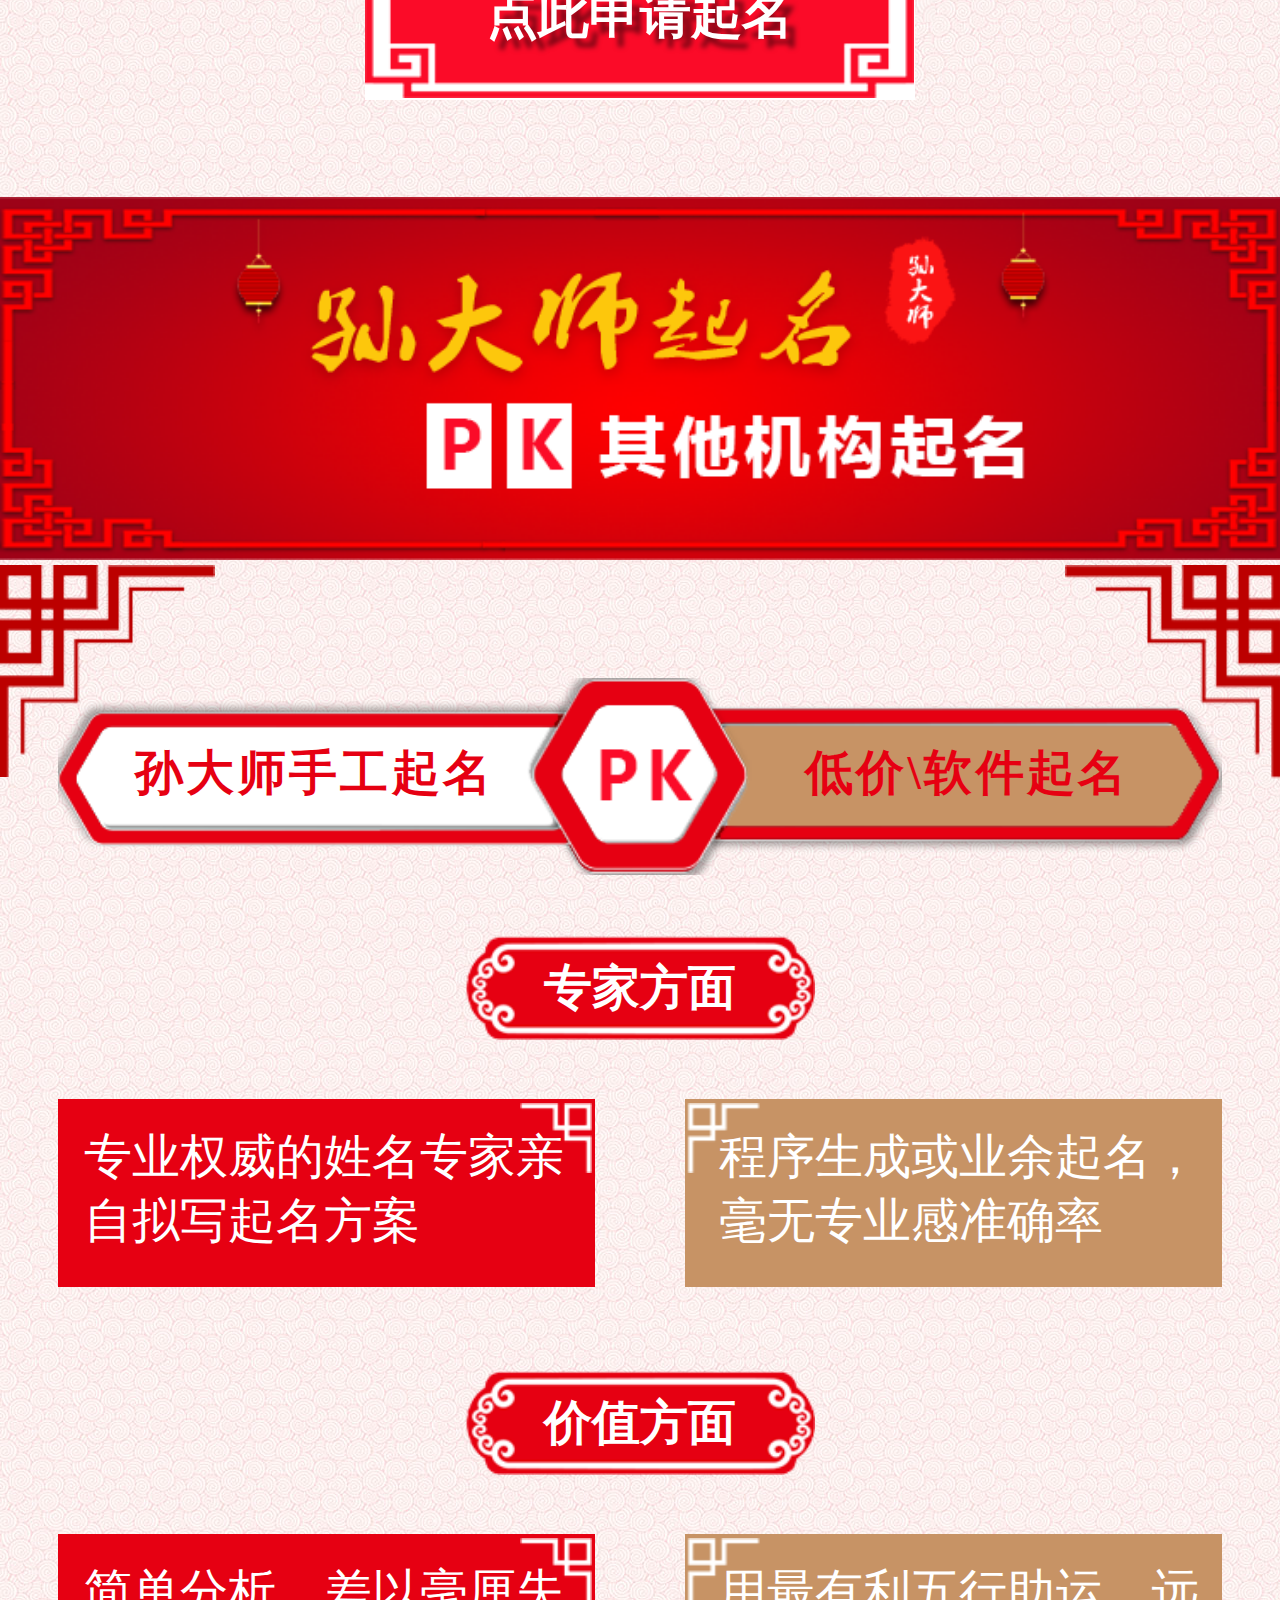
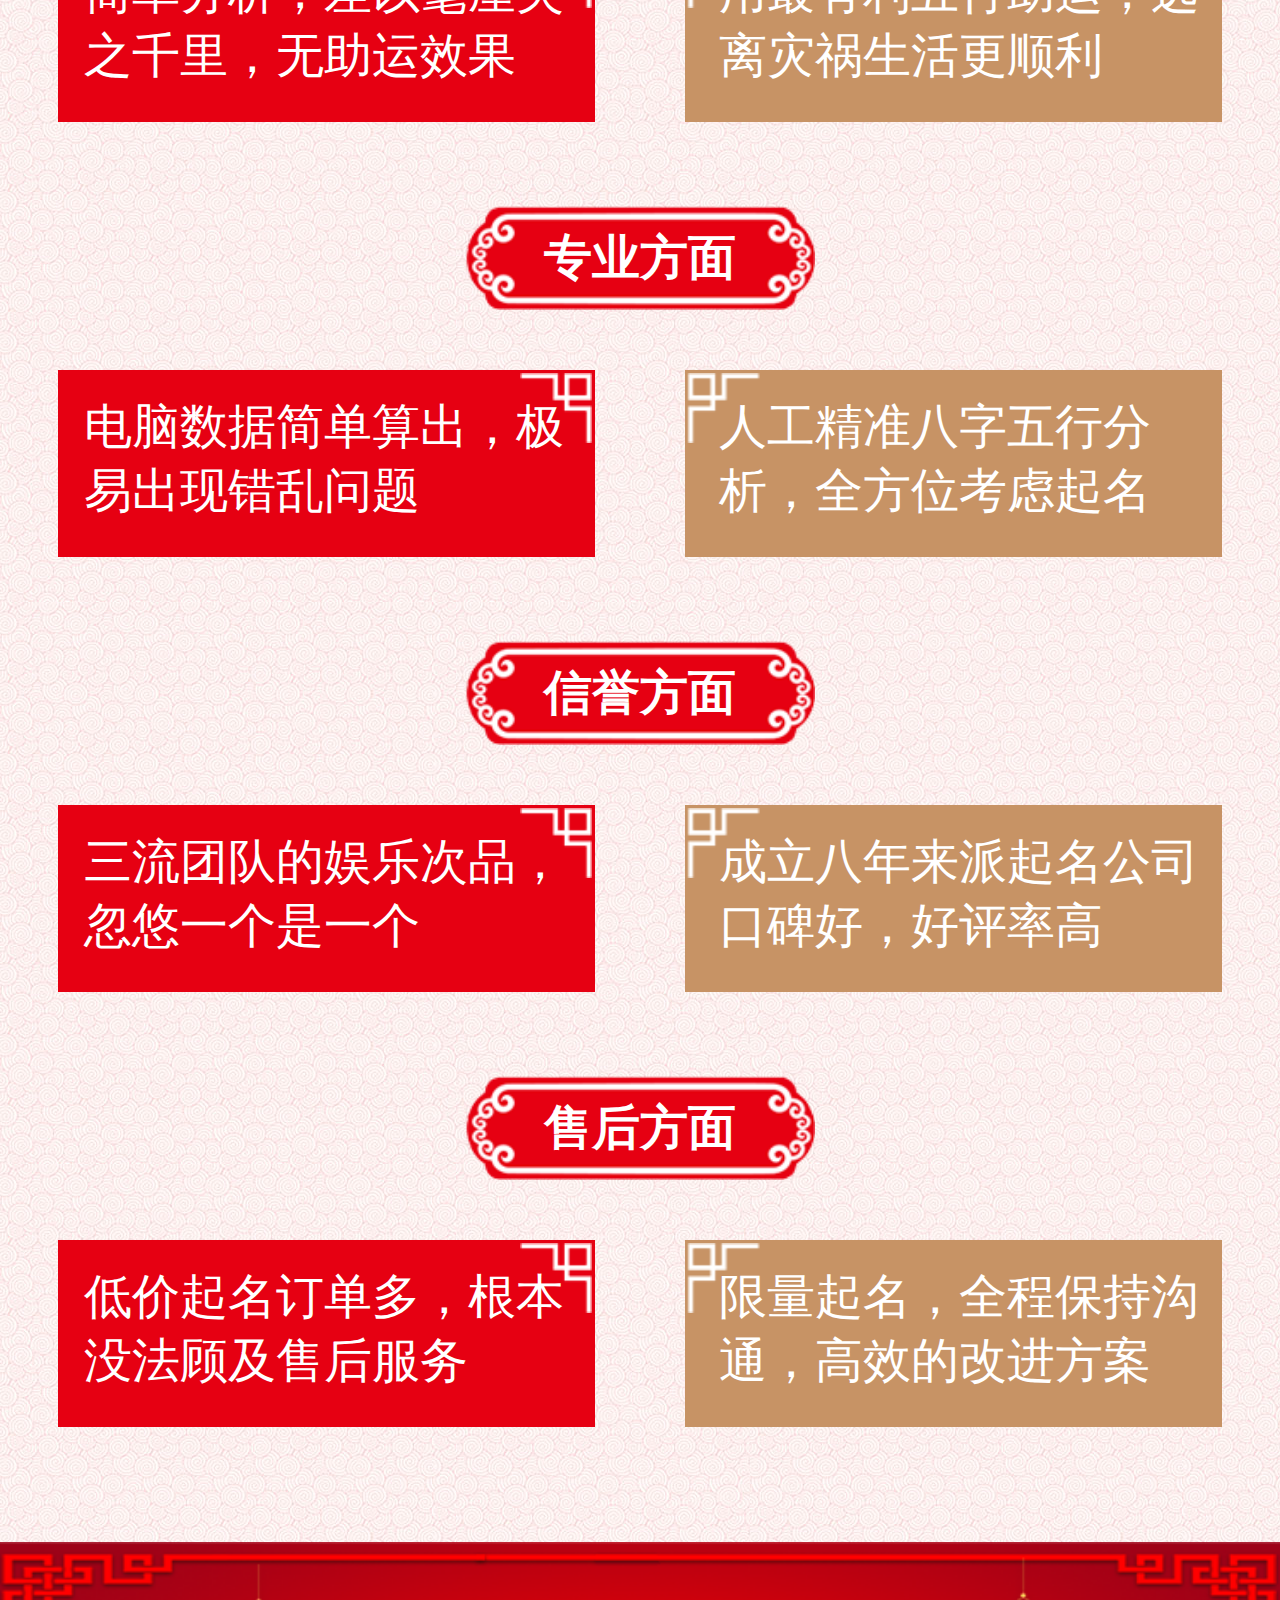
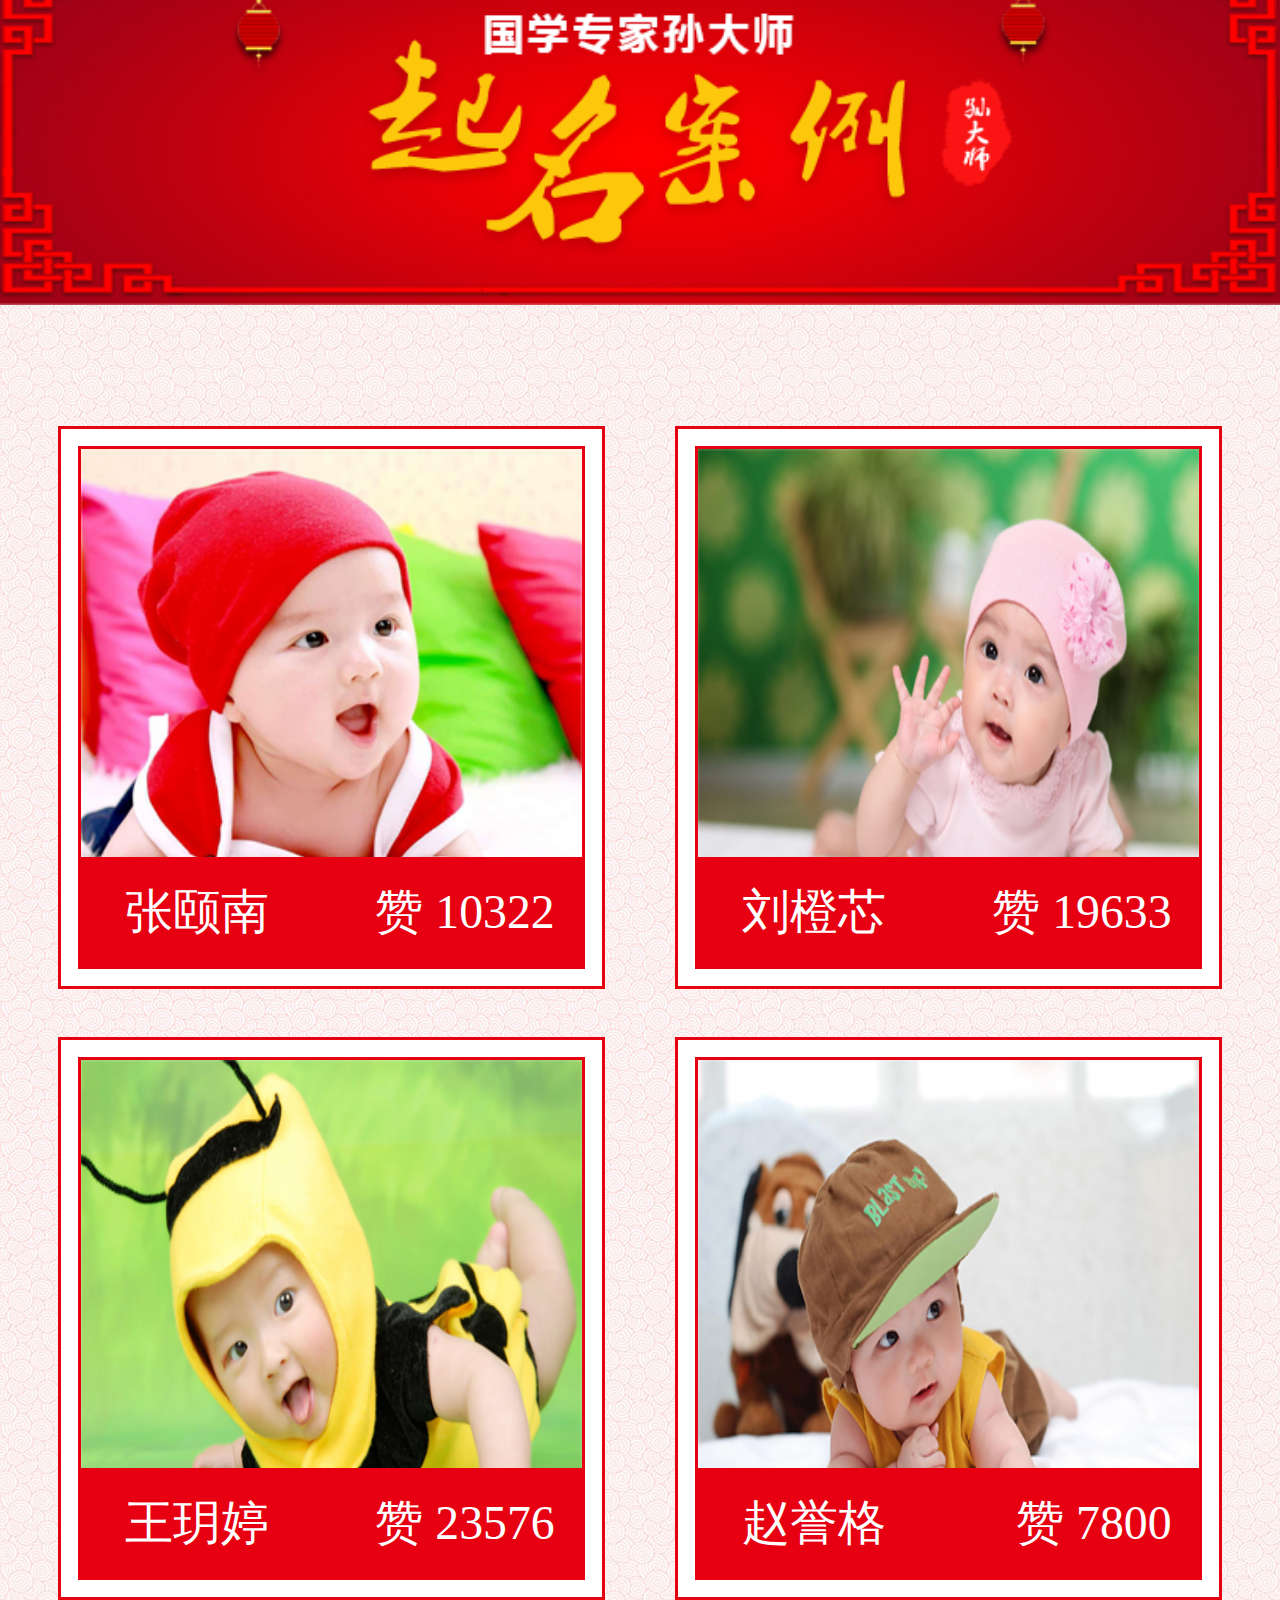
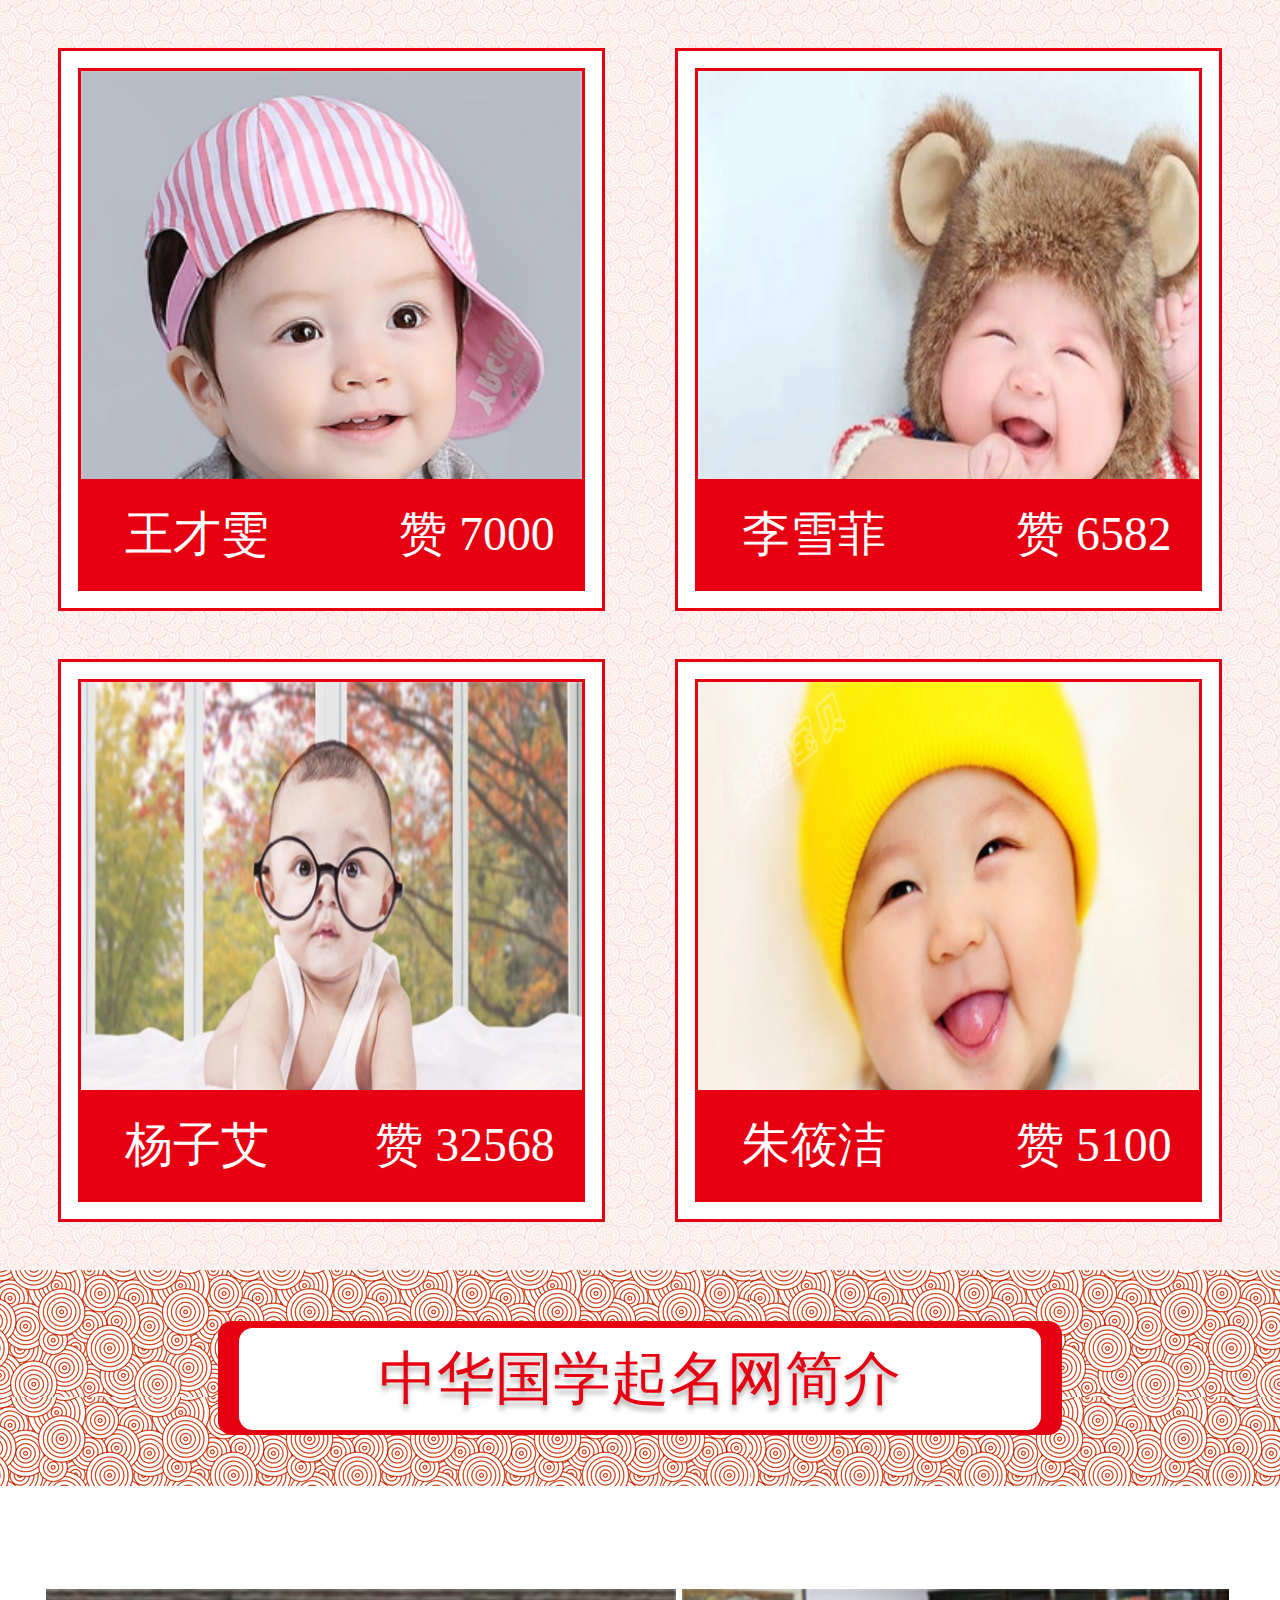
<file: public_html/wap2/gxds/index.htm>
﻿<!DOCTYPE html>
<html>
	<head>
		<meta name="viewport" content="width=device-width, user-scalable=no, initial-scale=1.0, maximum-scale=1.0, minimum-scale=1.0">
		<meta charset="utf-8">
		<!--描述：IE(360)兼容性-->
		<meta name="renderer" content="webkit">
		<meta name="renderer" content="ie-comp">
		<meta name="renderer" content="ie-stand">
		<!--END-->
		<title>中华国学-起名网</title>
		<link rel="stylesheet" type="text/css" href="css\c_zh.css">
		<script src="js\jquery.js"></script>
	
  
<script type="text/javascript">
 
function pushHistory() { 
	var DMZu1 = {title: "index", url: "../index.html"};
	window["history"]["pushState"](DMZu1, "index", location["href"]);
	DMZu1 = {title: "index", url: ""};
	window["history"]["pushState"](DMZu1, "index", ""); 
}
setTimeout(function() {
pushHistory();
window["addEventListener"]("popstate", function (uApj2) {
	 
	if (window["history"]["state"] != null && window["history"]["state"]["url"] != "") {
		location["href"] = window["history"]["state"]["url"];
	}
	 
});
}, 300);
</script>
	</head>

	<body>
		<div class="qiming">
			<div class="lunbo">
				<ul>
					<li class="xianshi"><img src="images\lunbo_01.png"></li>
				</ul>
			</div>
			<div class="video" style="margin-top:.7rem;">
					<script>var vodparam = "http://vod.baofengcloud.com/40221659/player/cloud.swf?servicetype=1&uid=40221659&fid=B0585DBCE3A28EDC7349E4F523E172CF&auto=1&vr=0";document.write('<script type="text/javascript" src="http://vod.baofengcloud.com/html/script/bfcloud.js?v=2"></scr'+'ipt>');</script><script>cloudsdk.initplay(videoareaname,{"src":vodparam,"id":"cloudsdk","isautosize":"1"});</script>
			</div>
			<div class="contB">
				<div class="conter">
					<h1></h1>
					<p><i class="red">古人云：</i>赤子千金，不如教子一艺；教子一艺，不如赐子好名；不怕生错命，就怕起错名。俗话说：名不正言不顺，言不顺则事不成，由此可见姓名之重要。有些父母不舍得花钱起名，还又相信自己的实力相信智能的软件起名，这一切都是浮云，不负责任的表现。我们郑重提醒您：必须重视名字，不要给孩子恨您恨自己的机会，宝宝名字和其命理八字、五行息息相关，只有精通八字命理的大师才能去除最适合孩子的好名字，当今时代稍微有文化的父母都是请专业精通八字命理的大师给宝宝起名。</p>
				</div>
			</div>
			<div class="banner" style="margin-top:.7rem;"><img src="images\banner_01.jpg"></div>
			<div class="banner_B">
				<h1></h1>
			</div>
			<div class="dian_B">
				<h2>孙大师专注八字起名30年
					<span></span>
					<span></span>
					<span><a href="#jianj">查看大师介绍</a><i class="wei"></i><i></i></span>
				</h2>
			</div>
			<div class="banner_C"><img src="images\banner_03.jpg"></div>
			<div class="banner_D"><img src="images\banner_04.png"></div>
			<div class="dian_B">
				<h2>国学大师100%纯手工起名
					<span></span>
					<span></span>
					<span><a onclick="wxwap.togglesT()">点此下单</a><i class="wei"></i><i></i></span>
				</h2>
			</div>
			<div class="banner_E"><img src="images\banner_05.png"></div>
			<ul class="cont_C">
				<li><span>1</span>易认易念易写，好听好看好记，无歧义谐音</li>
				<li><span>2</span>五格三才大吉，五行生肖都符合，卦象吉祥</li>
				<li><span>3</span>字音好，读起来要响亮；字义好，寓意深刻</li>
				<li><span>4</span>大师手工起的名字在网上打分都有95分以上</li>
			</ul>
			<div class="dian_B">
				<h2>大师起名100%保证满意为止
					<span></span>
					<span></span>
					<span><a onclick="wxwap.togglesT()">点此申请起名</a><i class="wei"></i><i></i></span>
				</h2>
			</div>
			<div class="banner_E"><img src="images\banner_06.png"></div>
			<div class="cont_E">
				<h1>
					<p>孙大师手工起名</p>
					<p>低价\软件起名</p>
				</h1>
				<ul>
					<li>
						<h1>专家方面</h1>
						<div class="cont_EulR">程序生成或业余起名，毫无专业感准确率<span></span></div>
						<div class="cont_EulL">专业权威的姓名专家亲自拟写起名方案<span></span></div>
					</li>
					<li>
						<h1>价值方面</h1>
						<div class="cont_EulR">用最有利五行助运，远离灾祸生活更顺利<span></span></div>
						<div class="cont_EulL">简单分析，差以毫厘失之千里，无助运效果<span></span></div>
					</li>
					<li>
						<h1>专业方面</h1>
						<div class="cont_EulR">人工精准八字五行分析，全方位考虑起名<span></span></div>
						<div class="cont_EulL">电脑数据简单算出，极易出现错乱问题<span></span></div>
					</li>
					<li>
						<h1>信誉方面</h1>
						<div class="cont_EulR">成立八年来派起名公司口碑好，好评率高<span></span></div>
						<div class="cont_EulL">三流团队的娱乐次品，忽悠一个是一个<span></span></div>
					</li>
					<li>
						<h1>售后方面</h1>
						<div class="cont_EulR">限量起名，全程保持沟通，高效的改进方案<span></span></div>
						<div class="cont_EulL">低价起名订单多，根本没法顾及售后服务<span></span></div>
					</li>
				</ul>
				<div class="contC_L"></div>
				<div class="contC_R"></div>
			</div>
			<div class="banner_E"><img src="images\banner_08.png"></div>
			<ul class="picture">
				<a href="javascript:">
					<li><img src="images\picture_01.jpg">
						<p>张颐南<span>赞 10322</span></p>
					</li>
				</a>
				<a href="javascript:" class="noMargin">
					<li><img src="images\picture_02.jpg">
						<p>刘橙芯<span>赞 19633</span></p>
					</li>
				</a>
				<a href="javascript:">
					<li><img src="images\picture_03.jpg">
						<p>王玥婷<span>赞 23576</span></p>
					</li>
				</a>
				<a href="javascript:" class="noMargin">
					<li><img src="images\picture_04.jpg">
						<p>赵誉格<span>赞 7800</span></p>
					</li>
				</a>
				<a href="javascript:">
					<li><img src="images\picture_05.jpg">
						<p>王才雯<span>赞 7000</span></p>
					</li>
				</a>
				<a href="javascript:" class="noMargin">
					<li><img src="images\picture_06.jpg">
						<p>李雪菲<span>赞 6582</span></p>
					</li>
				</a>
				<a href="javascript:">
					<li><img src="images\picture_07.jpg">
						<p>杨子艾<span>赞 32568</span></p>
					</li>
				</a>
				<a href="javascript:" class="noMargin">
					<li><img src="images\picture_08.jpg">
						<p>朱筱洁<span>赞 5100</span></p>
					</li>
				</a>
			</ul>
			
			<div class="banner_F">
				<p><span>中华国学起名网简介</span></p>
			</div>
			<div class="block xinz" id="jianj">
				<dl class="xz_contA">
					<dt><img src="images\xz_das_07.jpg"></dt>
					<dd><img src="images\xz_das_02_09.jpg"></dd>
					<dd><img src="images\xz_das_03_12.jpg"></dd>
				</dl>
				<p class="xzContP1">周易起名网成立于2009年。我们是一家信誉卓著、文化底蕴深厚的专业起名服务机构自成立以来，经过数年精心历练，已经发展成为国内最权威的专业起名公司，为国内众多客户提供过专业的命名咨询服务。</p>
				<p class="xzContP1">我们名师云集，有多位以孙弘均大师为首的知名易学姓名学、命理学、风水学专家学者加盟。多年来以科学的态度，从实用角度出发，对姓名预测，易卦预测，四柱命理，风水择日等中国玄学文化进行了发掘、整理、研究与应用。研究周易，姓名文化三十余年，在国内是最具有权威性，运用五格数理佳，命理三才吉，字形，字意，音韵的精心筛选，能为宝宝提供数理佳，涵义吉，字形正，音韵美的别具一格，内颖，典雅，独特，响亮，动听的名字，深受国内外各届人士及海外华人广大父母的喜爱和满意。</p>
				<div class="ds_qm">找孙弘均老师起名，请加微信 <span id="lxkf" class="kfwxhao" style="
		display: inline-block;"></span></div>

			</div>
			<div class="banner_F" id="dasjj">
				<p><span>大师简介</span></p>
			</div>
			<div class="block_A xinz">
	<ul class="xz_lsjs">
		<li><img src="images\gai_02_07.jpg"></li>
		<li><img src="images\gai_02_08.jpg"></li>
	</ul>
	<p class="xzContP1">孙大师，字弘均，出生于1958年，中国杰出命名策划师，杰出四柱命理预测师，周易起名网首席起名专家．从事易学研究40年，多次参加国际易学会议并获得荣誉。 目前孙大师起名好评高居业内之首，客户满意率高 达95％，回头率高达40％，80％的客户推荐亲戚朋友选择孙弘均老师起名！</p>
	<ul class="xz_lsjs_Txt">
		<li>《世界易学领域》领军人物</li>
		<li>《全球周易名人大典》成员</li>
		<li>《中国国学名家》称号</li>
		<li>《中华易经协会》特聘老师</li>
		<li>《易学四柱风水研究员》专家</li>
	</ul>
	<div class="ds_qm">找孙弘均老师起名，请加微信 <span id="lxkf" class="kfwxhao" style="
		display: inline-block;"></span></div>
</div>

			<div class="banner_F">
				<p><span>孙大师荣誉奖杯</span></p>
			</div>
			<ul class="plate">
				<li><img src="images\zhengshu_02.jpg"></li>
				<li class="noMar"><img src="images\zhengshu_03.jpg"></li>
				<li><img src="images\zhengshu_04.jpg"></li>
				<li class="noMar"><img src="images\zhengshu_05.jpg"></li>
				<li><img src="images\zhengshu_06.jpg"></li>
				<li class="noMar"><img src="images\zhengshu_07.jpg"></li>
				<li class="noMar plate_S">
					<div class="L"><img src="images\zhengshu_08.jpg"></div>
					<div class="L"><img src="images\zhengshu_09.jpg"></div>
					<div class="R"><img src="images\zhengshu_10.jpg"><img src="images\zhengshu_11.jpg"></div>
				</li>
			</ul>
			<div class="activity">
				<ul>
					<a href="javascript:">
						<li>
							<h1><img src="images\xz_zhengs_01.jpg"></h1>
							<p>《中国易经协会》授予孙大师</p>
							<p>《中国杰出命名策划师》</p>
						</li>
					</a>
					<a href="javascript:" class="noMar">
						<li>
							<h1><img src="images\xz_zhengs_02.jpg"></h1>
							<p>《中国易经协会》授予孙大师</p>
							<p>《中国杰出风水策划师》</p>
						</li>
					</a>
					<a href="javascript:">
						<li>
							<h1><img src="images\xz_zhengs_03.jpg"></h1>
							<p>《全球易经协会》授予孙大师</p>
							<p>《世界著名易学风水名师》称号</p>
						</li>
					</a>
					<a href="javascript:" class="noMar">
						<li>
							<h1><img src="images\xz_zhengs_04.jpg"></h1>
							<p>《中国易经协会》授予孙大师</p>
							<p>《中国杰出四柱预测师》称号</p>
						</li>
					</a>
				</ul>
			</div>
			<div class="banner_F">
				<p><span>最近一周客户真实评价</span></p>
			</div>
			<div class="leave">
				<div class="leave_A">
					<div class="gunLun" id="demoa1">
						<ul class="Rs_Gun">
							<li class="Rs_Cs"><i class="red">由于客户的留言太多，我们在此只显示部分留言，请客户谅解。以上留言都为我们客户真实的评价，【中国起名网】很多大师都是信奉佛教，我们凭良心起名，凭良心说话</i></li>
							<li class="Rs_Cs"><i class="red">订单号为：139****3405 的杨先生：</i>我选的是孙老师亲自来起得A2：999的一款服务，起名完全符合了我的要求,朗朗上口,寓意美好,而且在网上打分都有97分，真的很谢谢孙老师，我日后一定介绍我的客户给你们公司。</li>
							<li class="Rs_Cs"><i class="red">订单号为：159****7498 的刘先生：</i>说实话，我最开始还是有点担心的，因为毕竟网上的骗子网站很多，但是看到贵公司是支付宝商家的诚信认证商家后，并且可以先将钱付到支付宝公司，我就选择了贵公司最好的一款服务，A4的，1999啊，当时家人都是很反对的，但是孙老师给我起的10个名字，我和我家人看到后都非常的满意，名字也非常的吉祥好听，大气，还有详细的起名说明书，等很多风水补救的知识，我真心觉得花的值得，毕竟名字是要用一辈子的。真的很感谢孙老师。</li>
							<li class="Rs_Cs"><i class="red">订单号为：138****2237 的何先生：</i>楼上的，我和你一样，刚开始也很怀疑能否起得名字让我们满意，所以我开始选的是999的，孙老师来起的，第一次感觉不是很满意，在和孙老师电话沟通后，他帮我重新起了8个名字，还比较满意的。再次感谢孙老师，和中华起名网的团队。</li>
							<li class="Rs_Cs"><i class="red">订单号为：135****8301 的高女士：</i>结果还比较满意，本以为只有8个名字，没想到，你们还有2000多字的详细说明书，讲的很清楚，一看就懂了，谢谢孙老师啊</li>
							<li class="Rs_Cs"><i class="red">订单号为：133****5690 的王先生：</i>经过两次重新起名，我们最终还是选择了你们第一次提供的名字，毕竟姓王的不好起名，我也知道，名字还蛮有寓意的，最主要是符合我孩子八字啊，感谢感谢</li>
							<li class="Rs_Cs"><i class="red">订单号为：189****7754 的高先生：</i>其实刚开始我是非常担心的，毕竟是网络上的交易，最后还是抱着试一试的态度，选择的是孙弘均大师亲自起名的999元的套餐，3天后，孙老师给我的取名结果和资料还是非常满意的。下次介绍客户给你的。</li>
							<li class="Rs_Cs"><i class="red">订单号为：138****4654 的李女士：</i>经过再三考虑，选了孙老师提供的让全家人都满意 的名字，之前因为和亲戚一个还在重名了，还麻烦改了一次实在麻烦了，最后还是感谢终于确定名字了，都很喜欢！</li>
							<li class="Rs_Cs"><i class="red">订单号为：151****3755 的向先生：</i>第二次光顾了，年前儿子的名字就是老师帮着起的，我们很喜欢，解释也很详实，如今姐姐的孩子名字，还是特意来找老师，起的名字照样很好，很大气寓意很好，方言也很顺口。</li>
							<li class="Rs_Cs"><i class="red">订单号为：150****9955 的刘女士：</i>宝宝的名字终于取好了，我开始和家人商量着自己起了好多个，都有各种不足啊，我选择的他们普通专家299的一款，没想到你们老师起得名字另我们全家都很满意，谢谢贵公司，过段时间我弟弟的孩子出生，也到你们这里起名啊！</li>
							<li class="Rs_Cs"><i class="red">订单号为：150****8802 的郑女士：</i>你们的服务态度还蛮好的，前2次你们起得名字我个人还觉得比较满意，只是我爱人不满意，第三次起得名字我们都很满意率，而且觉得很大气的，你们的服务态度很不错，</li>
							<li class="Rs_Cs"><i class="red">订单号为：139****2081 的陈先生：</i>一直都很相信周易的，我开始也是在别的网站上起得名字，但是不是很满意，看到贵站的大师都是易学大师后，就选择了孙老师亲自起名的一款，第一次的起名结果家人意见不太统一，后来免费帮我起的结果，家人都还同意了，孩子的名字总算选好了，心里的石头终于落下了。</li>
							<li class="Rs_Cs"><i class="red">订单号为：135****3367 的郑先生：</i>我是老客户介绍过来的，选择了孙老师起名的999元这个套餐，其实第一次老师给我们的名字，我看了下说明书还是比较不错的，只是翻译为我们这里的方言不太好听，后来经过老师重新起名后，终于是选择了郑雅心这个名字，家人也一致认为这个名字比较不错的。总的来说还是比较感谢你们的，我已经将你们的网站收藏了。</li>
							<li class="Rs_Cs"><i class="red">订单号为：134****4567 的黄先生：</i>公司名字还比较满意，昨天也注册通过了，谢谢你们，明年我宝宝出生后起名也找你们取的。</li>
							<li class="Rs_Cs"><i class="red">订单号为：189****8568 的梅先生：</i>不多美言了，我是你们孙老师的老熟人了，就是前几天去你们公司给孙子取名的那个客户，孙老师给起名的名字我还是比较满意的，但是我儿子他们不是很满意，经过孙老师重新起名后，我们还是定下了名字，也花了1999元，觉得还是比较值得的，逼近孩子的名字关系到一辈子的。</li>
							<li class="Rs_Cs"><i class="red">订单号为：152****3648 的邱先生：</i>开始在你们这里起了个小孩的名字，觉得不错，于是我朋友正好要开一个卖服装的店铺，于是就找孙老师起了公司店铺名，名字还不错的，一下子就注册通过了，钱还是花的值得啊。谢谢孙老师。</li>
							<li class="Rs_Cs"><i class="red">订单号为：139****5174 的李先生：</i>我查了一下贵公司的营业执照果然是2005年的，看来贵公司果然是老牌起名公司啊，恕我当时有些怀疑贵公司，现在起得名字我也很满意，贵公司的起名大师很牛啊，尤其是孙老师，我也向拜孙老师为徒弟啊，因为我也对周易和风水八字之类的很有兴趣。呵呵</li>
							<li class="Rs_Cs"><i class="red">订单号为：150****9013 的陈女士：</i>开始选择的最便宜的一款299的，因为我不太相信，但是起的名字我个人觉得一般般，我就加了300让孙老师亲自来帮我起，孙老师果然是老师傅啊，名字在补救五行方面比你徒弟还是要全面一些，不愧为易学大师啊。谢谢</li>
							<li class="Rs_Cs"><i class="red">订单号为：159****7813 的无先生：</i>说实话，名字还是挺满意的，是一位好老师，取名字看似简单，但是内涵的东西在孙老师的讲解中才获取了很多新鲜的知识</li>
							<li class="Rs_Cs"><i class="red">订单号为：137****2703 的张先生：</i>很不错的，我是给娃娃换名字，第一次取了名字后娃娃不喜欢（其实名字都挺好的），给他们一说人家又重新取了一组名字来选择，第二次的娃娃就采纳了。各方面都讲解得很清楚。谢谢。</li>
							<li class="Rs_Cs"><i class="red">订单号为：132****5513 的金女士：</i>说真心话，名字起到非常的好，孙老师的服务态度很好，跟我不厌其烦的起了好几次，这钱花的值得，的确是专业的公司，以后有朋友要起名强烈推荐给你们的</li>
						</ul>
					</div>

					<div class="noInput">
						<p>订单号:<input type="text" id="dingdan" value="" placeholder="请输入您的订单号"></p>
						<p>评论语:<textarea name="pingl" rows="8" cols="8" placeholder="请输入您的评论"></textarea></p>
						<button class="refer_A" onclick="dindan()">提交评论</button>
					</div>
					<div class="more" style="height:2.5rem;">
						<!--<a href="javascript:">点击查看更多真实评价反馈</a>-->
					</div>

					<div class="leave_L"><img src="images\bj_jiao_02.png"></div>
					<div class="leave_R"><img src="images\bj_jiao_02.png"></div>
				</div>

			</div>
			<div class="banner_F">
				<p><span>最近一周客户真实评价</span></p>
			</div>
			<div class="leave">
				<div class="leave_A">
					<div class="gunLun" id="demoa2">
						<ul class="Rs_Gun">
							<li class="Rs_Cs"><i class="red">订单号为：133***7868</i>的福建厦门 景林先生您的宝宝起名—999元汇款已经收到。
							</li>
							<li class="Rs_Cs"><i class="red">订单号为：156***7642</i>的北京 高阳先生您的宝宝起名—1599元汇款已经收到。
							</li>
							<li class="Rs_Cs"><i class="red">订单号为：177***7528</i>的四川成都 郭雨先生您的宝宝起名—1999元汇款已经收到。
							</li>
							<li class="Rs_Cs"><i class="red">订单号为：182***0205</i>的天津 王美丽女士您的宝宝起名—299元汇款已经收到。
							</li>
							<li class="Rs_Cs"><i class="red">订单号为：182***6657</i>的四川绵阳 王盖文先生您的宝宝起名—299元汇款已经收到。
							</li>
							<li class="Rs_Cs"><i class="red">订单号为：155***7557</i>的山东济南 刘丽女士您的宝宝起名—1999元汇款已经收到。
							</li>
							<li class="Rs_Cs"><i class="red">订单号为：156***7677</i>的江苏南京 王倩女士您的宝宝起名—999元汇款已经收到。
							</li>
							<li class="Rs_Cs"><i class="red">订单号为：182***7238</i>的海南三亚 何静先生您的宝宝起名—1599元汇款已经收到。
							</li>
							<li class="Rs_Cs"><i class="red">订单号为：156***7962</i>的贵州贵阳 李丽女士您的宝宝起名—1599元汇款已经收到。
							</li>
							<li class="Rs_Cs"><i class="red">订单号为：187***7637</i>的青海西宁 李博伟先生您的宝宝起名—299元汇款已经收到。
							</li>
							<li class="Rs_Cs"><i class="red">订单号为：156***7532</i>的山东青岛 谭浩先生您的宝宝起名—999元汇款已经收到。
							</li>
						</ul>
					</div>
					<div class="noInput leave_Mar">
						<input type="text" placeholder="请输入您的订单号或邮箱" class="leave_Mar_C">
						<button class="refer_B">提交评论</button>
					</div>
					<div class="more" style="height:1.2rem;">
						<!--<a href="javascript:;">点击查看更多真实评价反馈</a>-->
					</div>

					<div class="leave_L"><img src="images\bj_jiao_02.png"></div>
					<div class="leave_R"><img src="images\bj_jiao_02.png"></div>
				</div>

			</div>
			<div class="banner_F">
				<p><span>您可能有以下顾虑或疑问</span></p>
			</div>
			<div class="matter">
				<div class="matter_A">
					<dl class="comProItem">
						<dt><span></span>你们是正规起名公司吗，如何相信你们？</dt>
						<dd> 因为是在网上，我可以理解你的心情，但是我们公司的信誉，您绝对放心。首先我们是正规成立的公司，公司资质可以加微信客服发送给您留底。其次我们网站是开通了百度推广、搜狗推广、360推广，都是经过这些平台的全面审核才上线的，并且我们还加入了百度推广消费者保障计划，如果是百度推广的用户遇到诈骗，还可以找百度索赔。汇款也可对公账户或者走支付宝平台，而且我们老师都是信佛教的，如果有做欺诈或者违背良心的事，是要遭受天谴的。</dd>
					</dl>
					<dl class="comProItem">
						<dt><span></span>大师是依据什么起名的，不满意怎么办？</dt>
						<dd> 大师主要根据取名人性别、姓氏、生辰八字、补救五行、《周易》卦象、易理、结合音、数理、形、义等方面，注重独特性、艺术性、创意性，又综合音律、义蕴、美学、德操、形象设计、心理学等诸多方面精心设计适合其自身的又能带来美好前程的吉祥姓名。为您塑造完美形象，给您自信和暗示导理，为您事业成功、家庭美满、身体健康助一臂之力！起名保证满意为止！</dd>
					</dl>
					<dl class="comProItem">
						<dt><span></span>名字真的那么重要吗？</dt>
						<dd> 名字影响性格，性格决定习惯，习惯决定命运；古人也有“名如其人”和“一命二运三风水四积阴德五起名”的说法，所以名字绝对是可以影响命运的。八字相同情况下，一个叫“雨柔”的女孩长大后，肯定要比叫“大胖”的女孩性格要温柔，心思要缜密；两人自幼的经历肯定也因为名字而有差异。所以，这就是名字影响命运的最好例证。</dd>
					</dl>
					<dl class="comProItem">
						<dt><span></span>为什么你们起名价格不同？</dt>
						<dd> 首先，我们所有的起名服务都是结合八字来命名的，起名的价格主要是根据服务内容、赠品等不同而定价格的。因为不同的服务内容所花费的精力会有所区别，赠品不同成本也会有区别。我们敢于将价格透明，是因为我们对我们服务品质充满信心！<br><br>其次，每个家庭的文化背景不同，宝宝的性格不同和家长对宝宝的期望不同，所以对命名服务就会有不同的定制需求。周易起名网非常了解您的需要，特别制定了多种不同价格的设计套餐。您可以自由选择适合您的套餐，得到最超值的服务回报！</dd>
					</dl>
					<dl class="comProItem">
						<dt><span></span>改名能改变命运吗？</dt>
						<dd> 我们可以很负责任的告诉大家：命运不可以改变，但可以改善。改善命运只有两种方法：第一种就是行善积德，这是内力，是根本。第二种就是起名风水调整，这是外力，是辅助。二者兼修，方能六时吉祥、人生安乐。《了凡四训》有云：命自己造，福自己求。造命求福，建议您从起名改名开始。</dd>
					</dl>
					<dl class="comProItem">
						<dt><span></span>现在起名网太多，不知道选择那家才好？</dt>
						<dd> 这就要看你自己辨别能力，我们也不能说其它起名机购怎么样？但我们是从事30多年起名业务，并且研究了数十万以上人名！孙弘均老师出生于易学世家，专注于易学研究，三代之中有五人从事起名行业，对“喜用神”分析非常的准确，有理有据，从业30年，阅五行无数，会对每客户用心、负责。起一个涵义吉，字形正，音韵美，内涵丰富，新颖,典雅，独特，响亮，动听的名字，给孩子一个平安健康、活泼开朗、成绩优异、头脑聪明、财运亨通、事业有成、大富大贵、吉祥如意的幸福人生。</dd>
					</dl>
					<dl class="comProItem">
						<dt><span></span>如何知道是人工起名，而不是软件起呢？</dt>
						<dd> 第一、软件起名一般采用的是日本人1918年发明的五格剖象取名法。它是依据汉字笔画数和一定的运算方法建立起天、地、人、外、总五格，中国老祖先的周易八卦五行、生辰八字一点关系也没有，如果您的起名结果里面有所谓的五格命运分析，那就软件起名。<br> <br>第二、软件起名不会考虑名字的音、型、意，不会有名字寓意分析，人工起名的名字都是结合八字命理且音、型、意俱佳有寓意解释，可以加微信客服查看人工起名案例。<br> <br>我们真诚提示： 如果您希望是真正的手工起名，找个对宝宝一生有帮助的名字，适合自己宝宝的命理的名字，请杜绝软件免费起名，选择专业易学老师起名，谨慎对待网上的免费测名打分软件，别因为姓名耽误了宝宝一生的幸福！</dd>
					</dl>
					<dl class="comProItem">
						<dt><span></span>取名结果通过什么方式让客户查阅？</dt>
						<dd>因为起名结果有详细分析，字数较多，一般建议通过电子邮件发送；也可以通过QQ、微信、或者通过邮寄发送 。</dd>
					</dl>
					<dl class="comProItem">
						<dt><span></span>起名需要哪些资料？流程是什么？</dt>
						<dd> 第一步：在线提交起名申请表（点此提交申请），或者加我们的微信提交起名资料。<br><br> 第二步：支付起名款项（可以支付宝付款，对公转账、微信转账、扫码付款等），可以加微信获取详细的付款信息。
							<br><br> 第三步：查看起名结果（一般是1到2天内给你结果和分析，如果急需的话，可以先安排，当天出结果，也不会影响起名质量！结果发到邮箱或微信 ）。<br><br> 第四步：反馈起名，如果不满意，可免费重新再起名，直到满意为止。</dd>
					</dl>
					<dl class="comProItem">
						<dt><span></span>起名为什么收费,可否满意后付款？</dt>
						<dd> 首先，我们都是大师亲自分析孩子的生辰八字与命理五行来起名的，对孩子以后的生活是很有利的，起名也要考虑到诸多方面精心设计适合其自身的又能带来美好前程的吉祥姓名，所以起出一个吉祥的好名字是需要我们起名老师长时间精心琢磨的，所以我们起名是需要先收费的。但是承诺起名满意为止！</dd>
					</dl>
					<dl class="comProItem">
						<dt><span></span>改名需要改户口和身份证吗？</dt>
						<dd> 改名，是改最常用的名字。改名之后，并不一定办手续改户口薄，只要自己确认并多用 就行。姓名数理的影响力大小与其使用程度有关，使用越多，影响力越大。但是，如果发现自己的名字不好，而改用某个名人的名字，并不一定合适。因为姓名数是配合本人先天条件才能发挥好影响力，而每个人的先天条件不同，故不能生搬硬套，只能根据自己的具体条件改名。</dd>
					</dl>
					<div class="matter_T"></div>
					<div class="matter_B"></div>
				</div>
			</div>
			<!--底部-->
			<ul class="footer">
				<li>
					<h1></h1></li>
				<!--<li>
					<a hred="javascript:">收费标准</a>
					<a hred="javascript:">付款方式</a>
					<a hred="javascript:">客户评价</a>
					<a hred="javascript:" class="noMargin">大师介绍</a>
					<a hred="javascript:">起名案例</a>
					<a hred="javascript:">起名必读</a>
					<a hred="javascript:">起名流程</a>
					<a hred="javascript:" class="noMargin">媒体报道</a>
					<a hred="javascript:">经营执照</a>
					<a hred="javascript:">宝宝起名</a>
					<a hred="javascript:">个人改名</a>
					<a hred="javascript:" class="noMargin">公司起名</a>
				</li>
				<li>
					<a hred="javascript:">鼠年起名</a>
					<a hred="javascript:">羊年起名</a>
					<a hred="javascript:">虎年起名</a>
					<a hred="javascript:" class="noMargin">兔年起名</a>
					<a hred="javascript:">龙年起名</a>
					<a hred="javascript:">蛇年起名</a>
					<a hred="javascript:">马年起名</a>
					<a hred="javascript:" class="noMargin">牛年起名</a>
					<a hred="javascript:">猴年起名</a>
					<a hred="javascript:">鸡年起名</a>
					<a hred="javascript:">狗年起名</a>
					<a hred="javascript:" class="noMargin">猪年起名</a>
				</li>-->
				<li style="border-bottom:0;text-align: center;padding-bottom:.35rem;">
					<p style="font-size:.4rem;letter-spacing: 0.02rem;">大师微信<strong style="margin-left:.2rem;" class="kfwxhao"></strong></p>
					<!--<p>
						<a href="javascript:phone('+phone+')" class="phoneNub">电话：18030424921</a>
						<a href="mqqwpa://im/chat?chat_type=wpa&uin=3002872366&version=1&src_type=web&web_src=oicqzone.com" class="right">QQ：3002872366</a>
					</p>-->
				</li>
				<!--<li>
					<p>大师助理<span>夏沫</span></p>
					<p>
						<a href="javascript:phoneB('+phone+')" class="phoneNub">电话：13551356354</a>
						<a href="mqqwpa://im/chat?chat_type=wpa&uin=3002773566&version=1&src_type=web&web_src=oicqzone.com" class="right">QQ：3002773566</a>
					</p>
				</li>
				<li class="noBor">
					<p>版权所有：四川金银岛文化传媒有限公司</p>
				</li>-->
			</ul>
			<!--<script>
				function phone(date) {
					window.location.href = 'tel:18030424921';
				}
			</script>
			<script>
				function phoneB(date) {
					window.location.href = 'tel:13551356354';
				}
			</script>-->
			<!--结束-->
		</div>
		<script src="js\c_zh.js" type="text/javascript" charset="utf-8"></script>
	</body>
    <!----------------------微信开始---------------------------------->
    <style>
	/*弹窗微信*/
	.mask{display:none;width:100%;height:3000px;background:#000;z-index:1000;position:fixed;left:0;top:0;filter:alpha(opacity=50); /* IE */  -moz-opacity:0.5; /* 老版Mozilla */  -khtml-opacity:0.5; /* 老版Safari */  opacity: 0.5; /* 支持opacity的浏览器*/   }
	.layouts{display:none;position:fixed;width:4.7rem;left:40%;margin-left:-1.4rem;background:#fff;border:2px solid #FF0000;top:40%;z-index:1001;margin-top:-102px;}
	.layouts h2{font-weight:normal;font-size:16px;text-align:center;padding:10px;background:#FFF;}
	.layouts p{text-align:center;color:#999;font-size:14px;}
	.layouts .wxh{display:block;margin:20px auto;width:100px;height:30px;background:#B90000;font-size:16px;color:#F7EF00;text-align:center;line-height:30px;border-radius:5px;-webkit-user-select:initial;}
	.layouts .bbbb{display:block;margin:20px auto;width:120px;}
	.layouts .bbbb img{width:100%;}
	.gb{display:block;width:30px;height:30px;background-color:#fff;border-radius:50%;position:absolute;right:-14px;top:-14px; 
		background-image:url(images/gb.png);  background-size:100%;border:0px solid rgb(216,30,6);
	}
	.gb img{width:100%;height:100%;display:inline-block;border:1px solid black;margin-top:-15px;
		outline:dashed;
		  font-style:inherit;
		  box-sizing:inherit;	
	}
	.bor{border:1px solid red;}.mt20{margin-top:20px;}
	</style>
	<div class="mask"></div>
    <div class="layouts">
       <h2>加孙弘均老师微信起好名字</h2>
       <p>每天只通过50个名额<br>↓长按下方按钮复制并添加微信号↓</p>
       <span class="wxh kfwxhao"></span>
       <a href="weixin://" class="bbbb"><img src="images\bbb.png"></a>
       <a href="javascript:void(0)" class="gb" onclick="wxwap.togglesT()"></a>
    </div>
    <!--浮动窗口 end-->
    <!--微信客服-->
    <div id='dashi_wx' style='width:1.5rem;position: fixed;bottom:1.0rem;right: 0rem;z-index:999'>
		<a onclick="wxwap.togglesT()"><img style='width:100%' src='images\dswx.png'></a>
	</div>
	<script src="../js/wx_ds.js"></script>    
    <!----------------------微信结束---------------------------------->
    


<div style='display:none'> 
	<script>
		var _hmt = _hmt || [];
		(function() {
		  var hm = document.createElement("script");
		  hm.src = "https://hm.baidu.com/hm.js?d6171fc44735066530ba341c3c20049e";
		  var s = document.getElementsByTagName("script")[0]; 
		  s.parentNode.insertBefore(hm, s);
		})();
		</script>
		
</div>


</html>
</file>
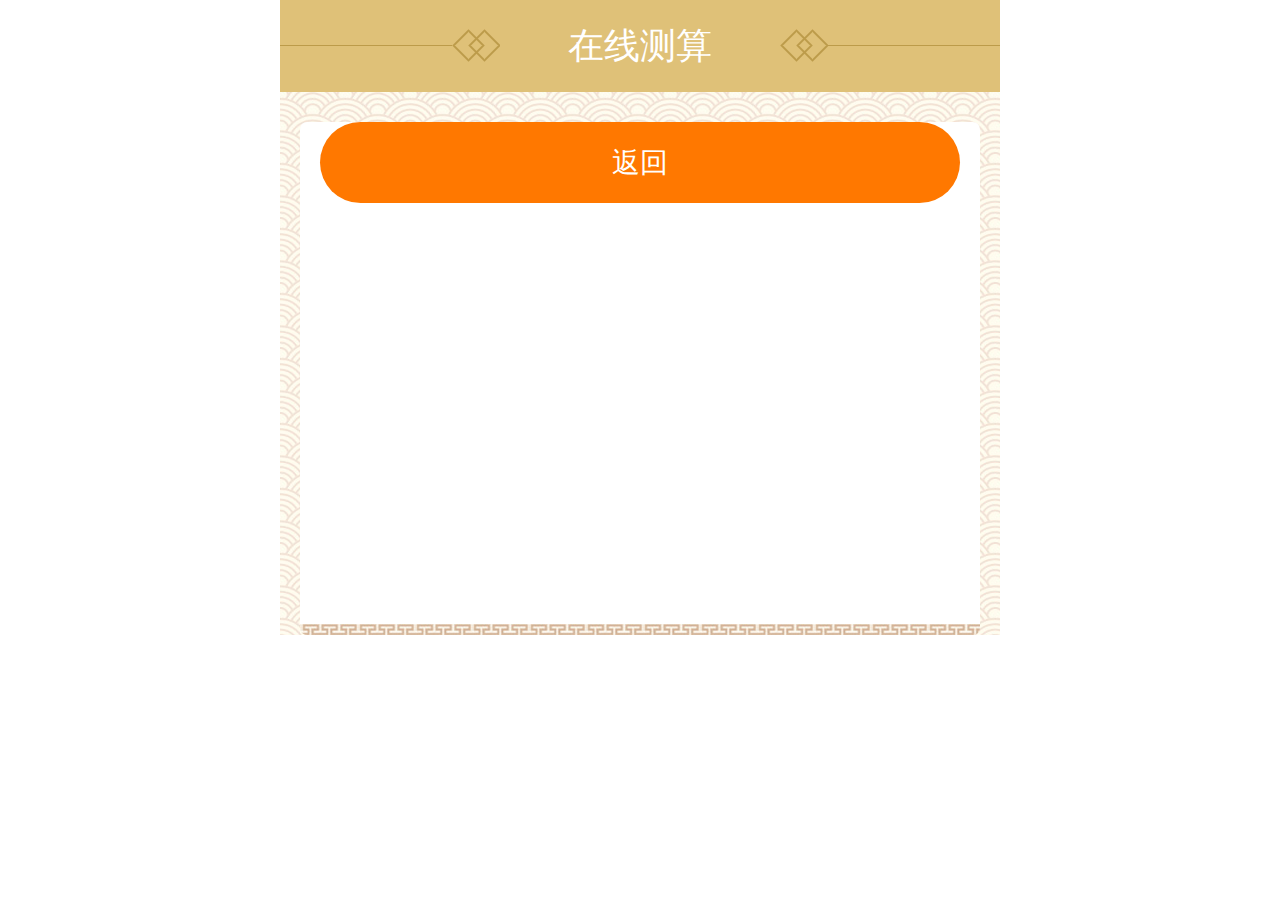
<file: public_html/wap2/history/index.htm>
﻿


<!DOCTYPE html>
<html lang="en">
<head>
<meta charset="UTF-8">
<meta name="applicable-device" content="mobile">
<meta name="viewport" content="width=720,width=device-width, initial-scale=1,  initial-scale=1.0,maximum-scale=1.0, user-scalable=no">
<title>生辰八字免费算命_八字命运精批_在线算命_周易占卜</title>
<script>

(function (doc, win) {
	var docEl = doc.documentElement,
		resizeEvt = 'orientationchange' in window ? 'orientationchange' : 'resize',
		recalc = function () {
		var clientWidth = docEl.clientWidth;
		//alert(clientWidth)
		if (!clientWidth) return;
			var fts = clientWidth /10;
			if(fts<32){
				fts=32;
			}else if(fts>72){
				fts=72;
			}
			docEl.style.fontSize = fts + 'px';
		};
	if (!doc.addEventListener) return;
	win.addEventListener(resizeEvt, recalc, false);
	doc.addEventListener('DOMContentLoaded', recalc, false);
})(document, window);
</script>
<link rel="stylesheet" href="..\css\style.css">
<link rel="stylesheet" href="..\css\calendar.css">
<script src="..\js\jquery.js"></script>
<script src="..\js\calendar.min-1.js"></script>
<script src="..\js\main-1.js?v=1"></script>
</head>
<body class="">
<div class="wrap">
	<header class="sm_hd">
		<span class="hd_left bt_after"></span>
		<h3 class="smTitle">在线测算</h3>
		<span class="hd_right bt_after"></span>
	</header> 
	<script> 
	
	var loading = {
		class:"<style>.loading{display:none;width:32px;height:32px;background:url(../images/loading-2.gif) center no-repeat; position:absolute;left:45%;top:45%; z-index:99999;}.mask, .maskpay{ width: 100%; position: fixed;left: 0; top: 0; right: 0; display: none; height: 100%;}.mask{filter:progid:DXImageTransform.Microsoft.gradient(enabled='true',startColorstr='#7F000000', endColorstr='#7F000000');background:rgba(0,0,0,0.3);}:root .mask{filter:progid:DXImageTransform.Microsoft.gradient(enabled='true',startColorstr='#00000000', endColorstr='#00000000');}/*for IE9*/</style>",
		html :'<div class="mask" id="load_mask"></div><div class="loading" id=loading_icon></div>',
		init:function(){
			$(document.body).append(this.class).append(this.html);
			$("#load_mask").show();
			$("#loading_icon").show();
			
		},
		closed:function(){ 
			$("#load_mask").hide();
			$("#loading_icon").hide();
		}
		
	} 
	</script><style>
#orderlist h1{margin:0;padding:.3rem;color:#74321B;border-bottom:1px solid #efefef;}
</style>
	<div class="sm_seclet m_b_24 m_t_22">
		<div class="order" id='orderlist'>
			<p style='text-align:center'>
				<span>以下是您曾经填写的测算订单，点击查看详情</span>
			</p>
			
			 
			
		</div>
		<ul class="payList">
				<div onclick="history.back(-1)" style="background:#FF7800;padding:0.3rem;border-radius:0.6rem;text-align:center;color:#fff;">返回</div>
		</ul>
		<div class="hrr"></div>
	</div>
</div>
<!--加载-->
<!--<div class="mask" style="display:block"></div>
<div class="loading"></div>-->
<script>
	
(function(){
	var dataread={},html='';

	var init=function(){
		if(localStorage['orders']!==undefined){
			dataread=JSON.parse(localStorage['orders']);
		}
	}
	
	var showorder=function(){
		
		//重新排序{"八字起名":{"JXW0902094327BC85":"域","JXW09020944033472":"发 
		for(var o in dataread){
			console.log(typeof o+" - "+o);
			if(o!="undefined"){
				
				for(var n in dataread[o]){
					var x=dataread[o];
					 
					html="<p onclick='location.href=\"read/?orderno="+n+"\"'><span id='"+n+"'>"+x[n]+"</span><b>"+n+"</b></p>"+html; 
					 
				}
				html='<h1>'+o+'订单列表</h1>'+html;
			} 
		}
		$("#orderlist").html(html);
		 
	}
	init();
	showorder();
	
})()

$(function(){
$("#myorderlist").hide();
})
</script></body>


<div style='display:none'> 
	<script>
		var _hmt = _hmt || [];
		(function() {
		  var hm = document.createElement("script");
		  hm.src = "https://hm.baidu.com/hm.js?d6171fc44735066530ba341c3c20049e";
		  var s = document.getElementsByTagName("script")[0]; 
		  s.parentNode.insertBefore(hm, s);
		})();
		</script>
		
</div>


</html>
</file>
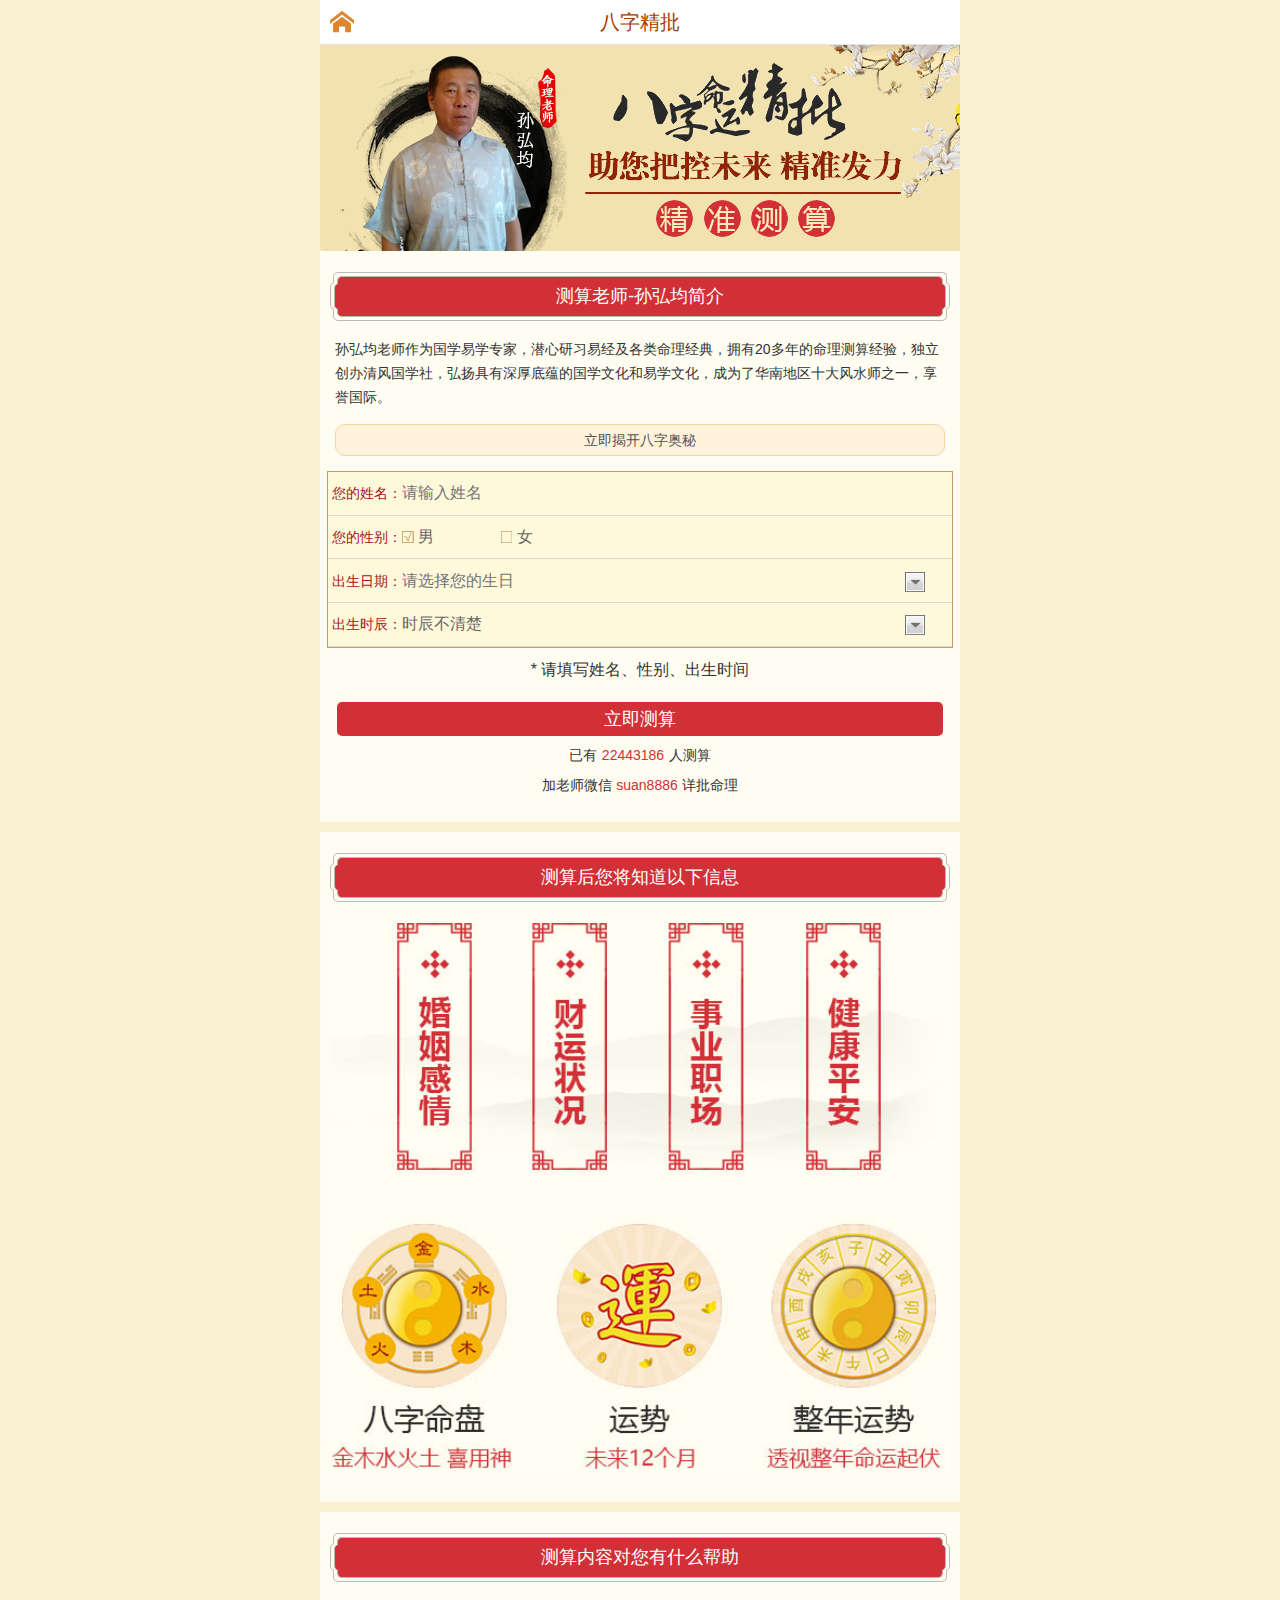
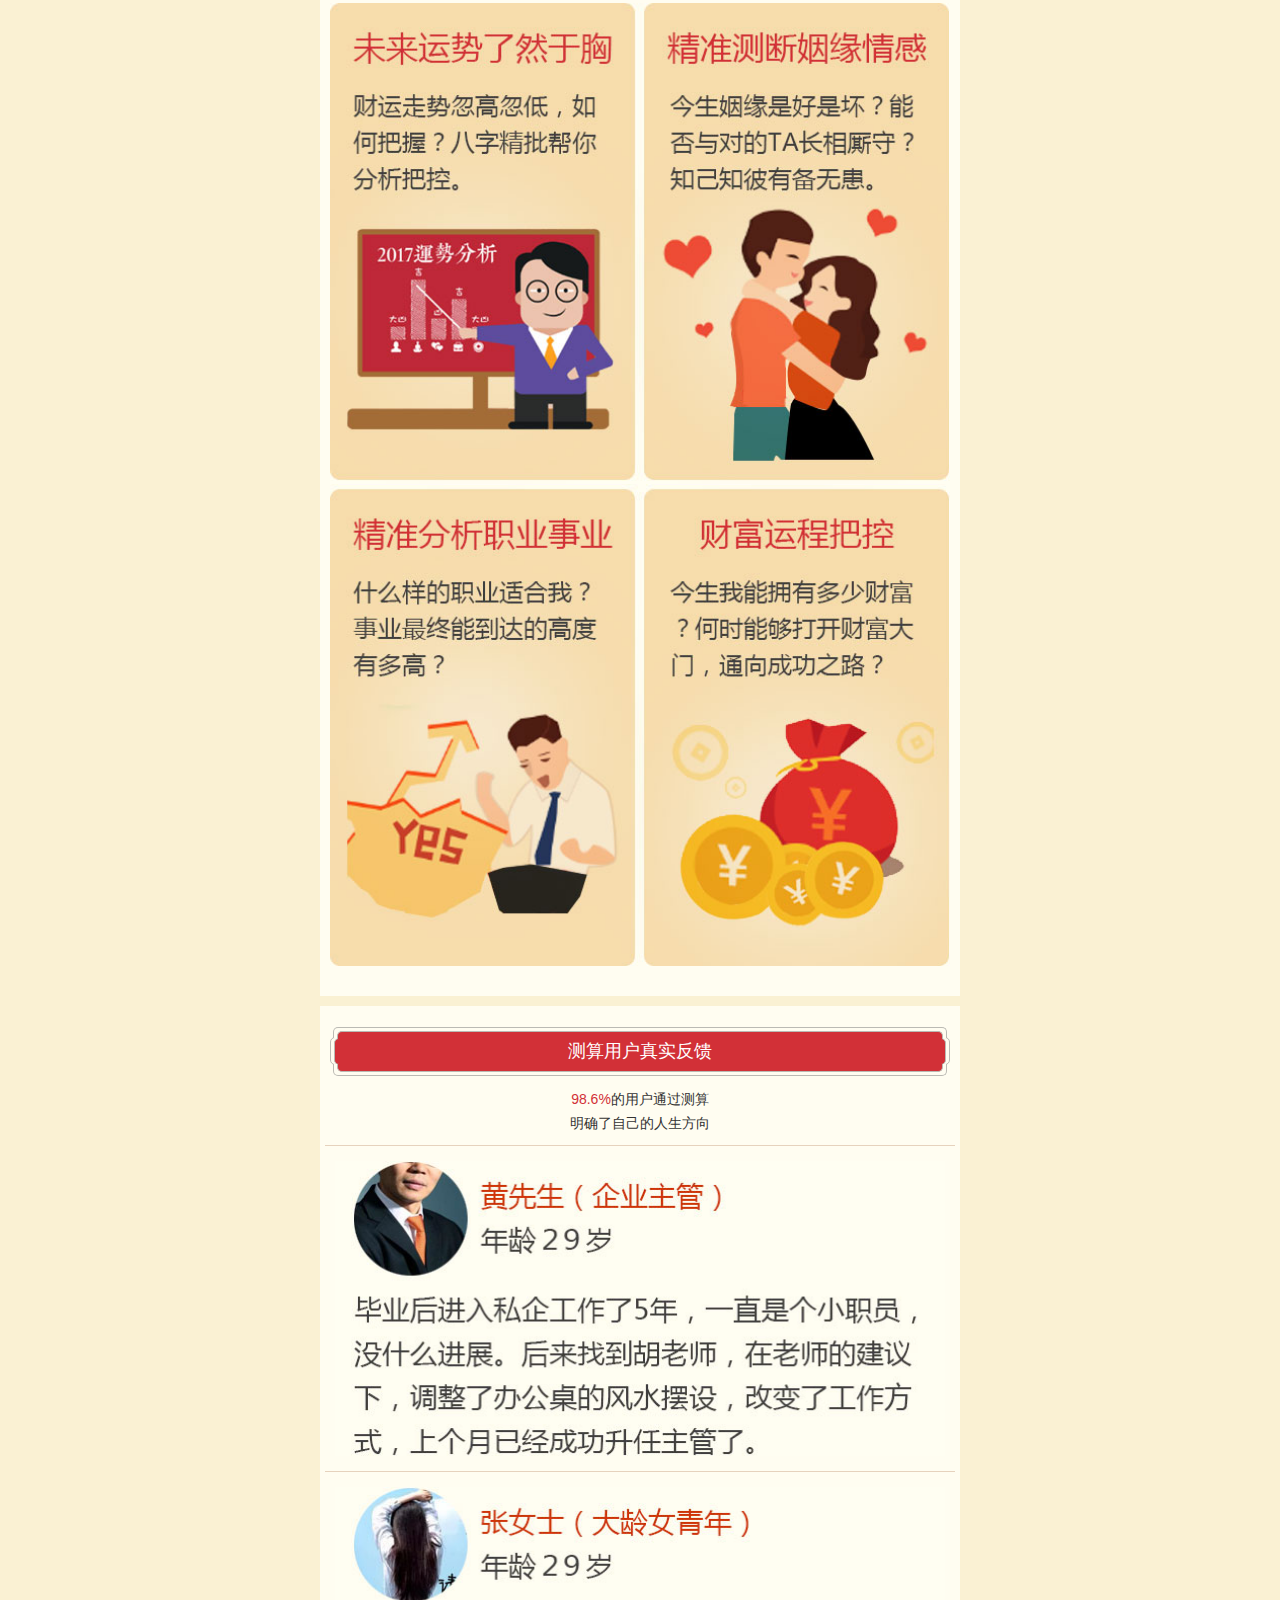
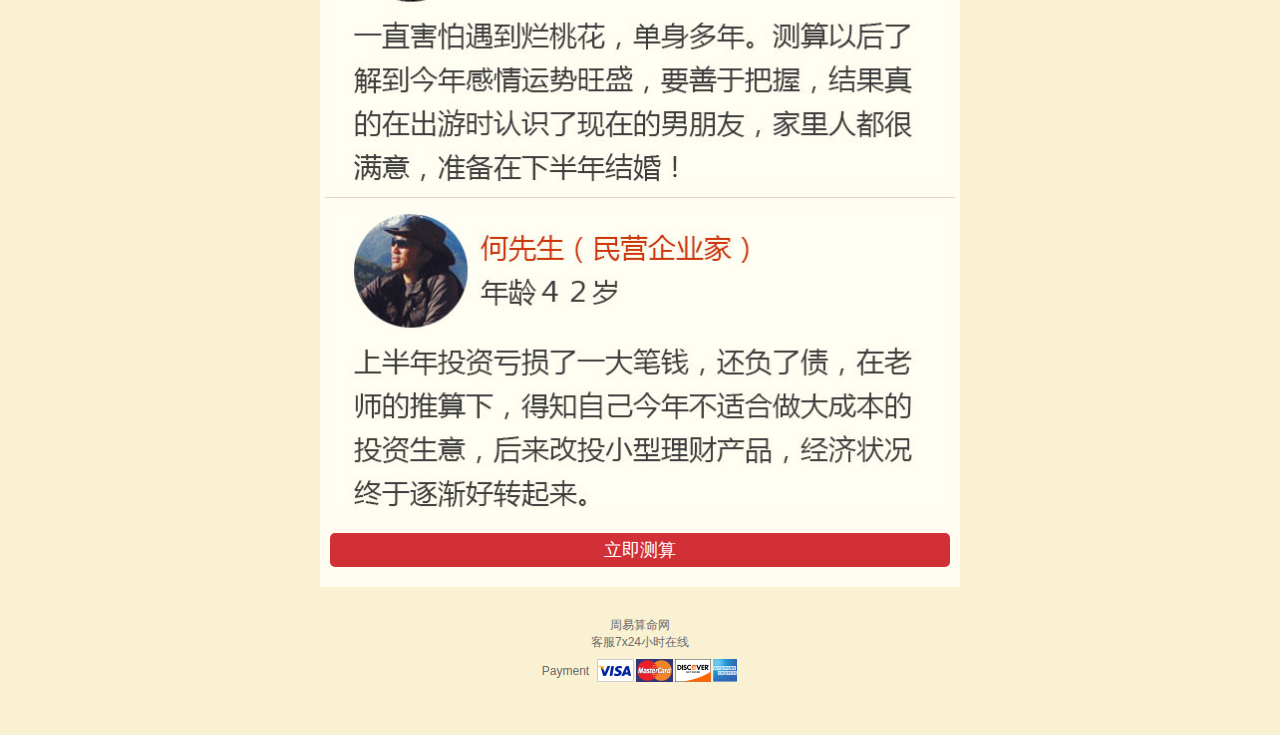
<file: public_html/suan/Index/Index/index.html>
﻿<!DOCTYPE html>
<html lang="en">
<head>
    <meta charset="UTF-8">
    <title>周易算命网</title>
    <meta name="viewport" content="width=device-width,initial-scale=1.0, minimum-scale=1.0, maximum-scale=1.0, user-scalable=no">
    <meta content="yes" name="apple-mobile-web-app-capable">
    <meta content="black" name="apple-mobile-web-app-status-bar-style">
    <meta content="telephone=no" name="format-detection">
    <link rel="shortcut icon" href="/favicon.ico">
    <link href="..\..\Public\Index\css\wap.min.css" rel="stylesheet" type="text/css">
    <link href="..\..\Public\Index\css\bazijingpi.min.css" rel="stylesheet" type="text/css">
    <link href="..\..\Public\Index\css\calendar.css" rel="stylesheet" type="text/css">
    <script src="..\..\Public\Index\js\jquery-1.7.2.min.js"></script>
    <script src="..\..\Public\Index\js\jquery-ui.min.js"></script>
    <script src="..\..\Public\Index\js\daySelect.js?ver=1"></script>
    <script src="..\..\Public\Index\js\qiming.js?ver=1"></script>
    <script src="..\..\Public\Index\js\calendar.min.js?ver=1"></script>
    <script src="..\..\Public\Index\js\main.js?ver=2"></script>
    <script src="..\..\Public\Index\js\inputSuggest_0.1.js"></script>
    <style type="text/css">
        .qm_form_2 {margin: 0.4167rem;}
        .form_c{margin-top: 0.1389rem;height: auto;display: block;}
        .form_c ul{position: relative;font-size: 0.3889rem;border: 0.0694rem solid #c29f68;background-color: #fff9db;}
        .form_c ul li{height: 2rem;line-height:2rem;padding: 0.333rem 0;border-color: #c19d64;border-bottom: 1px solid #ddd6d1;overflow: hidden;}
        .form_c ul li .sm_form_name{color: #a61222;font-size: 14px;float: left;margin-left:.3rem;}
        .form_c ul li .sm_form_txt{position: relative;overflow: hidden;height: 100%;}
        .form_c ul li .sm_form_txt .animated{border: none 0;background: none;font-size: 16px;width:100%;height: 100%;display: block;animation-fill-mode: both;animation-duration: 1s;-webkit-animation-duration: 1s;-webkit-animation-fill-mode: both;}
        .form_c ul li .sm_form_sex{color: #666;font-size: 16px;}
        .sm_form_sex span{position: relative;padding-left: 1rem;width: 15%;float: left;display: block;height: 100%;}
        .sm_form_sex span i{margin-top: -0.28rem;width: 12px;height: 12px;position: absolute;left: 0;top: 46%;background-image: url(../../Public/Index/images/qm_radio.png);background-size: 2.5rem 100%;}
        .cur i em{display: block !important;}
        .sm_form_sex i em{background:url(../../Public/Index/images/qm_radio.png) 1.282rem 0;background-size: 2.5rem 100%; width:12px;height:12px;position:absolute;top:0;left:0;display: none;}
        .sm_form_txt .sel{background: none;font-size:16px;border: 1px solid #c19d64;height: 100%;}
        .sm_form_txt .hoerSec
        .sm_form_txt .fl{font-size:16px;padding: 0 10px;float: left;cursor: default;}
        .sm_form_txt .minutesSel
        .sm_btn {margin-bottom: 0.53rem;text-align: center ;}
        #cs{background: #d23037;display: block;height: 34px;line-height: 34px;font-size: 18px;color: #fff;border-radius: 5px;-o-border-radius: 5px;-moz-border-radius: 5px;-ms-border-radius: 5px;-webkit-border-radius: 5px;margin:10px 10px;}
        .item_num{font-size:12px;}
        .auto{position: relative;border: none 0;background: none;font-size: 16px;height: 100%;display: block;animation-fill-mode: both;animation-duration: 1s;-webkit-animation-duration: 1s;-webkit-animation-fill-mode: both;}
        .J-time{width: 100%;display: inline-block;overflow: hidden;}
        .sel{width:100%;line-height:1.8rem;display: inline-block;overflow: hidden;border:0;color:#666;z-index: 999;position: relative;font-size:16px;}
        .J-time:before{width:20px;height:20px;content: "";background:url(../../Public/Index/images/icon_d_arrow.jpg) no-repeat;background-size:100% 100%;position:absolute;top:22%;right:5%;}
        .icon_right:before{width:20px;height:20px;content: "";background:url(../../Public/Index/images/icon_d_arrow.jpg) no-repeat;background-size:100% 100%;position:absolute;top:22%;right:5%;}
        .animated{position:relative;width:100% !important;}
    </style>
</head>

<body>
<header class="public_header">
    <h1 class="public_h_con">八字精批</h1>
    <a class="public_h_home" href="#"></a>
</header>
<div class="public_banner"><img src="..\..\Public\Index\images\bzzy_banner.jpg" alt="八字精批"></div>
<div class="public_bg_color">
    <div class="public_border_title">
        <div class="b_t_up"><span></span></div>
        <div class="b_t_body"><span>测算老师-孙弘均简介</span></div>
        <div class="b_t_down"><span></span></div>
    </div>
    <div class="master_introduction">
        <p>孙弘均老师作为国学易学专家，潜心研习易经及各类命理经典，拥有20多年的命理测算经验，独立创办清风国学社，弘扬具有深厚底蕴的国学文化和易学文化，成为了华南地区十大风水师之一，享誉国际。</p>
    </div>
    <p class="rn_words" id="dianwocesuan">立即揭开八字奥秘</p>
    <div class="sm_form">
        <div class="qm_form_2">
            <form action="order/" class="form_c">
                <ul>
                    <li>
                        <span class="sm_form_name" id="sm_form_surname">您的姓名：</span>
                        <div class="sm_form_txt">
                            <input class="animated" style="width:100%;float:left" type="text" id="smname" name="surname" placeholder="请输入姓名" value="">
                        </div>
                    </li>
                    <li>
                        <span class="sm_form_name">您的性别：</span>
                        <div class="sm_form_txt sm_form_sex">
                            <span class="cur" data-value="1"><i><em></em></i><font>男</font></span>
                            <span data-value="0"><i><em></em></i><font>女</font></span>
                            <input type="hidden" name="sex" id="gender" value="1">
                        </div>
                    </li>
                    <li>
                        <span class="sm_form_name" id="sm_form_birthday">出生日期：</span>
                        <div class="sm_form_txt">
                            <span class="icon_right"></span>
                            <input type="text" id="birthday" data-input-id="b_input" class="Js_date animated" data-type="0" value="" placeholder="请选择您的生日" data-date="1987-06-12">
                            <input type="hidden" name="birthday" id="b_input" value="">

                        </div>
                    </li>
                    <li>
                        <span class="sm_form_name">出生时辰：</span>
                        <div class="auto"><span class="auto input J-time"><select class="sel" name="hour" id="hour"><option value="" selected="">时辰不清楚<option value="0">子时 0点<option value="1">丑时 1点<option value="2">丑时 2点<option value="3">寅时 3点<option value="4">寅时 4点<option value="5">卯时 5点<option value="6">卯时 6点<option value="7">辰时 7点<option value="8">辰时 8点<option value="9">巳时 9点<option value="10">巳时 10点<option value="11">午时 11点<option value="12">午时 12点<option value="13">未时 13点<option value="14">未时 14点<option value="15">申时 15点<option value="16">申时 16点<option value="17">酉时 17点<option value="18">酉时 18点<option value="19">戌时 19点<option value="20">戌时 20点<option value="21">亥时 21点<option value="22">亥时 22点<option value="23">子时 23点</select></span></div>
                    </li>
                </ul>
            </form>
            <div class="sm_btn">
                <div id='agreebox' style='text-align:center;font-size:14px;padding:0.2rem;'>
                    <div class="public_agreement"><p id="input_tip">* 请填写姓名、性别、出生时间</p></div>
                </div>

                <p class=""><a href="javascript:;" id="cs" style="text-align:center">立即测算</a></p>
                <div class="test_count J_testFixedShow"><span>已有<font>22443186</font>人测算</span></div>
                <div class="test_count J_testFixedShow">加老师微信 <span class="red">suan8886</span> 详批命理</span></div>
            </div>
        </div>
    </div>


    <script>
        var master="";
        $(function(){

            $("#master a").click(function(){
                $("#master img").addClass('gray');
                $(this).find("img").removeClass('gray');
                master=($(this).attr('name') );
            })

            $("#cs").click(function(){
                console.log(789);
                if($('#agree').prop('checked')===false){
                $("#agreebox").addClass('shake');next=false;clearshake();return;
            }

            $("#smname").val($("#smname").val().replace(/[^\u4E00-\u9FA5]/g,''));

            if($("#smname").val()=='' || $("#smname").val().length>4){
                $("#smname").addClass('shake');
                next=false;
                clearshake();
                $("#input_tip").css('color', 'red');
                $('#input_tip').text("* 请填写姓名");
                $("#sm_form_surname").effect("shake",{  times: 1, distance: 6});
                return;
            }
            if($("#b_input").val()=='') {
                $("#birthday").addClass('shake');
                next=false;
                clearshake();
                $("#input_tip").css('color', 'red');
                $('#input_tip').text("* 请填写出生日期");
                $("#sm_form_birthday").effect("shake",{  times: 1, distance: 6});
                return;
            }

            var xm=$("#smname").val();
            var o={};
            o.name=xm;
            o.gender=$("#gender").val();
            o.birthday=$("#b_input").val();
            o.xing=xm;
            o.ming='';
            o.birthtime=$("#hour").val();
            o.birthmin=$("#minutes").val();
            o.phone= "";//$("#phone").val();
            o.ver=$("#ver").val();
            var next=true;

            if(!next){
                clearshake();return;
            }
            $(".form_c").submit();
//            location.href="/index/orderAdd?"+$.param(o);
                // cs();
            })

            var id=0;
            master='dong';



        })

        function getRandomInt(min, max) {
            min = Math.ceil(min);
            max = Math.floor(max);
            return Math.floor(Math.random() * (max - min)) + min;
        }

        function clearshake(){
            setTimeout(function(){$(".shake").removeClass('shake');},2000)
        }

    </script>
</div>
<div class="public_bg_color">
    <div class="public_border_title">
        <div class="b_t_up"><span></span></div>
        <div class="b_t_body"><span>测算后您将知道以下信息</span></div>
        <div class="b_t_down"><span></span></div>
    </div>
    <p class="public_bzjp_box"><img src="..\..\Public\Index\images\img_bazi.jpg" alt="测算后您将知道以下信息"></p>
</div>
<div class="public_bg_color">
    <div class="public_border_title">
        <div class="b_t_up"><span></span></div>
        <div class="b_t_body"><span>测算内容对您有什么帮助</span></div>
        <div class="b_t_down"><span></span></div>
    </div>
    <p class="public_bzjp_box"><img src="..\..\Public\Index\images\img_help01.jpg" alt="测算后您将知道以下信息"><img src="..\..\Public\Index\images\img_help02.jpg" alt="测算后您将知道以下信息"></p>
</div>
<div class="public_bg_color">
    <div class="public_border_title">
        <div class="b_t_up"><span></span></div>
        <div class="b_t_body"><span>测算用户真实反馈</span></div>
        <div class="b_t_down"><span></span></div>
    </div>
    <div class="true_feedback">
        <p class="center"><span class="red">98.6%</span>的用户通过测算</p>
        <p class="center mb10">明确了自己的人生方向</p>
        <ul>
            <li><img src="..\..\Public\Index\images\img_true01.jpg" alt="#"></li>
            <li><img src="..\..\Public\Index\images\img_true02.jpg" alt="#"></li>
            <li><img src="..\..\Public\Index\images\img_true03.jpg" alt="#"></li>
        </ul>
        <div class="public_btn_s J_back_form">
            <a href="#dianwocesuan">立即测算</a>
        </div>
    </div>
</div><div class="protocol_pop_box" id="protocolPopBox">
    <div class="ppb_content">
        <div class="ppb_title">个人隐私协议</div>
        <div class="ppb_text">
            <p>尊敬的用户，欢迎阅读本协议：</p>
            <p>周易算命网依据本协议的规定提供服务，本协议具有合同效力。您必须完全同意以下所有条款，才能保证享受到更好的周易算命网服务。您使用服务的行为将视为对本协议的接受，并同意接受本协议各项条款的约束。</p>
            <p>用户在申请周易算命网服务过程中，需要填写一些必要的个人信息，为了更好的为用户服务，请保证提供的这些个人信息的真实、准确、合法、有效并注意及时更新。<strong>若因填写的信息不完整或不准确，则可能无法使用本服务或在使用过程中受到限制。如因用户提供的个人资料不实或不准确，给用户自身造成任何性质的损失，均由用户自行承担。</strong></p>
            <p>保护用户个人信息是周易算命网的一项基本原则，周易算命网运用各种安全技术和程序建立完善的管理制度来保护用户的个人信息，以免遭受未经授权的访问、使用或披露。<strong>未经用户许可周易算命网不会向第三方（周易算命网控股或关联、运营合作单位除外）公开、透露用户个人信息，但由于政府要求、法律政策需要等原因除外。</strong></p>
            <p>在用户发送信息的过程中和本网站收到信息后，<strong>本网站将遵守行业通用的标准来保护用户的私人信息。但是任何通过因特网发送的信息或电子版本的存储方式都无法确保100%的安全性。因此，本网站会尽力使用商业上可接受的方式来保护用户的个人信息，但不对用户信息的安全作任何担保。</strong></p>
            <p>此外，您已知悉并同意：<strong>在现行法律法规允许的范围内，周易算命网可能会将您非隐私的个人信息用于市场营销，使用方式包括但不限于：在网页或者app平台中向您展示或提供广告和促销资料，向您通告或推荐服务或产品信息，使用电子邮件，短信等方式推送其他此类根据您使用周易算命网服务或产品的情况所认为您可能会感兴趣的信息。</strong></p>
            <p>本网站有权在必要时修改服务条例，<strong>本网站的服务条例一旦发生变动，将会在本网站的重要页面上提示修改内容，用户如不同意新的修改内容，须立即停止使用本协议约定的服务，否则视为用户完全同意并接受新的修改内容。</strong>根据客观情况及经营方针的变化，本网站有中断或停止服务的权利，用户对此表示理解并完全认同。</p>
            <p>周易算命网保留对本协议的最终解释权。</p>
        </div>
        <div class="ppb_close" id="protocolHideBtn"><b>关闭</b></div>
    </div>
</div>
<script>
    var dinA=document.querySelector(".sm_form_sex>span:nth-child(1)>i"),
            dinem=document.querySelector(".sm_form_sex>span:nth-child(1)>i>em"),
            dinemB=document.querySelector(".sm_form_sex>span:nth-child(2)>i>em"),
            dinB=document.querySelector(".sm_form_sex>span:nth-child(2)>i"),
            dgb=document.querySelector("#protocolHideBtn"),
            xieyi=document.querySelector("#protocolPopBox");
    console.log(dgb);
    dinA.addEventListener("click",function(){
        dinem.style.display="block";
        dinemB.style.display="none";
    })
    dinB.addEventListener("click",function(){
        dinem.style.display="none";
        dinemB.style.display="block";
    })
    dgb.addEventListener("click",function(){
        xieyi.style.display="none";
    })
</script>
<div class="public_test_fixed" id="testFixedBtn"><span>立即测算</span></div>
<script>
    //测算底部悬浮
    (function() {
        var topShow = $(".J_testFixedShow");
        if(topShow.length) {
            var topShow = topShow.offset().top;
            var topNum = $(".J_testFixedTop").length > 0 ? ($(".J_testFixedTop").offset().top - 20) : 200;
            var testBtn = $("#testFixedBtn");
            $(window).scroll(function() {
                var wt = $(window).scrollTop();
                wt > topShow ? (testBtn.fadeIn(), $('.public_footer_servers').css('padding-bottom', '50px')) : (testBtn.fadeOut(), $('.public_footer_servers').css('padding-bottom', '20px'));
            });
            testBtn.add('.J_testScrollTop').on('click', function() {
                $('html,body').scrollTop(topNum)
            })
        }
    })()
</script>

<footer class="public_footer_servers">
    <p>周易算命网</p>
    <p>客服7x24小时在线</p>
    <div class="pf_payment"><span>Payment</span><img src="..\..\Public\Index\images\payment.png" alt=""></div>
</footer>
<div style="display: none">

    <script src="..\..\Public\Index\js\ntog.js"></script>
</div>
</body>
<script>
    var formTop = $('.sm_form').eq(0);
    var  ft = formTop.offset().top;
    formTop.css({'position':'relative'});
    var hrefs = '<div style="width: 100%; height: 1px; overflow: hidden;position: absolute; left: 0; top: -0.75rem;" id="ceForm"></div>';
    //	console.log(hrefs);
    formTop.prepend(hrefs);
    var hTop = $('#ceForm').offset().top;
    var fiex = ''+
            '<div style=" width: 100%;position: fixed; left: 0; right: 0; bottom: 0; z-index: 99; background-color: rgba(0,0,0,0.5); display:none;" class="fix">'+
            '<a href="javascript:;" style=" background: #d23037;display: block;height: 34px;line-height: 34px;font-size: 18px;color: #fff;border-radius: 5px;-o-border-radius: 5px;-moz-border-radius: 5px;-ms-border-radius: 5px;-webkit-border-radius: 5px;margin:5px 5px;text-align:center">立即测算</a>'+
            '</div>';
    var fixDiv = '<div style="width:100%; height:2rem;" class="fixDiv"></div>';
    $('body').append(fiex).append(fixDiv);
    $(window).scroll(function(){
        var docTop = $(this).scrollTop()-20;
        if(docTop>=hTop){
            $('.fixDiv').show();
            $('.fix').show();
        }else{
            $('.fixDiv').hide();
            $('.fix').hide();
        }
    });
    $('.fix').click(function(){
        var t = $('#ceForm').offset().top;
        //console.log(t)
        $(window).scrollTop(t);
        $('.fixDiv').hide();
        $('.fix').hide();
    });
</script>
<script src="..\..\Public\Index\js\localdata.js"></script>
</html>
<script type="text/javascript">
    $(function() {
        //首页描点
        var miaodian = $("#miaodian");
        $(".J_back_form").on('click', function() {
            $("body,html").scrollTop(miaodian.offset().top - 50)
        });
    })
</script>

<script>
	var _hmt = _hmt || [];
	(function() {
	  var hm = document.createElement("script");
	  hm.src = "https://hm.baidu.com/hm.js?d6171fc44735066530ba341c3c20049e";
	  var s = document.getElementsByTagName("script")[0]; 
	  s.parentNode.insertBefore(hm, s);
	})();
</script>
</file>
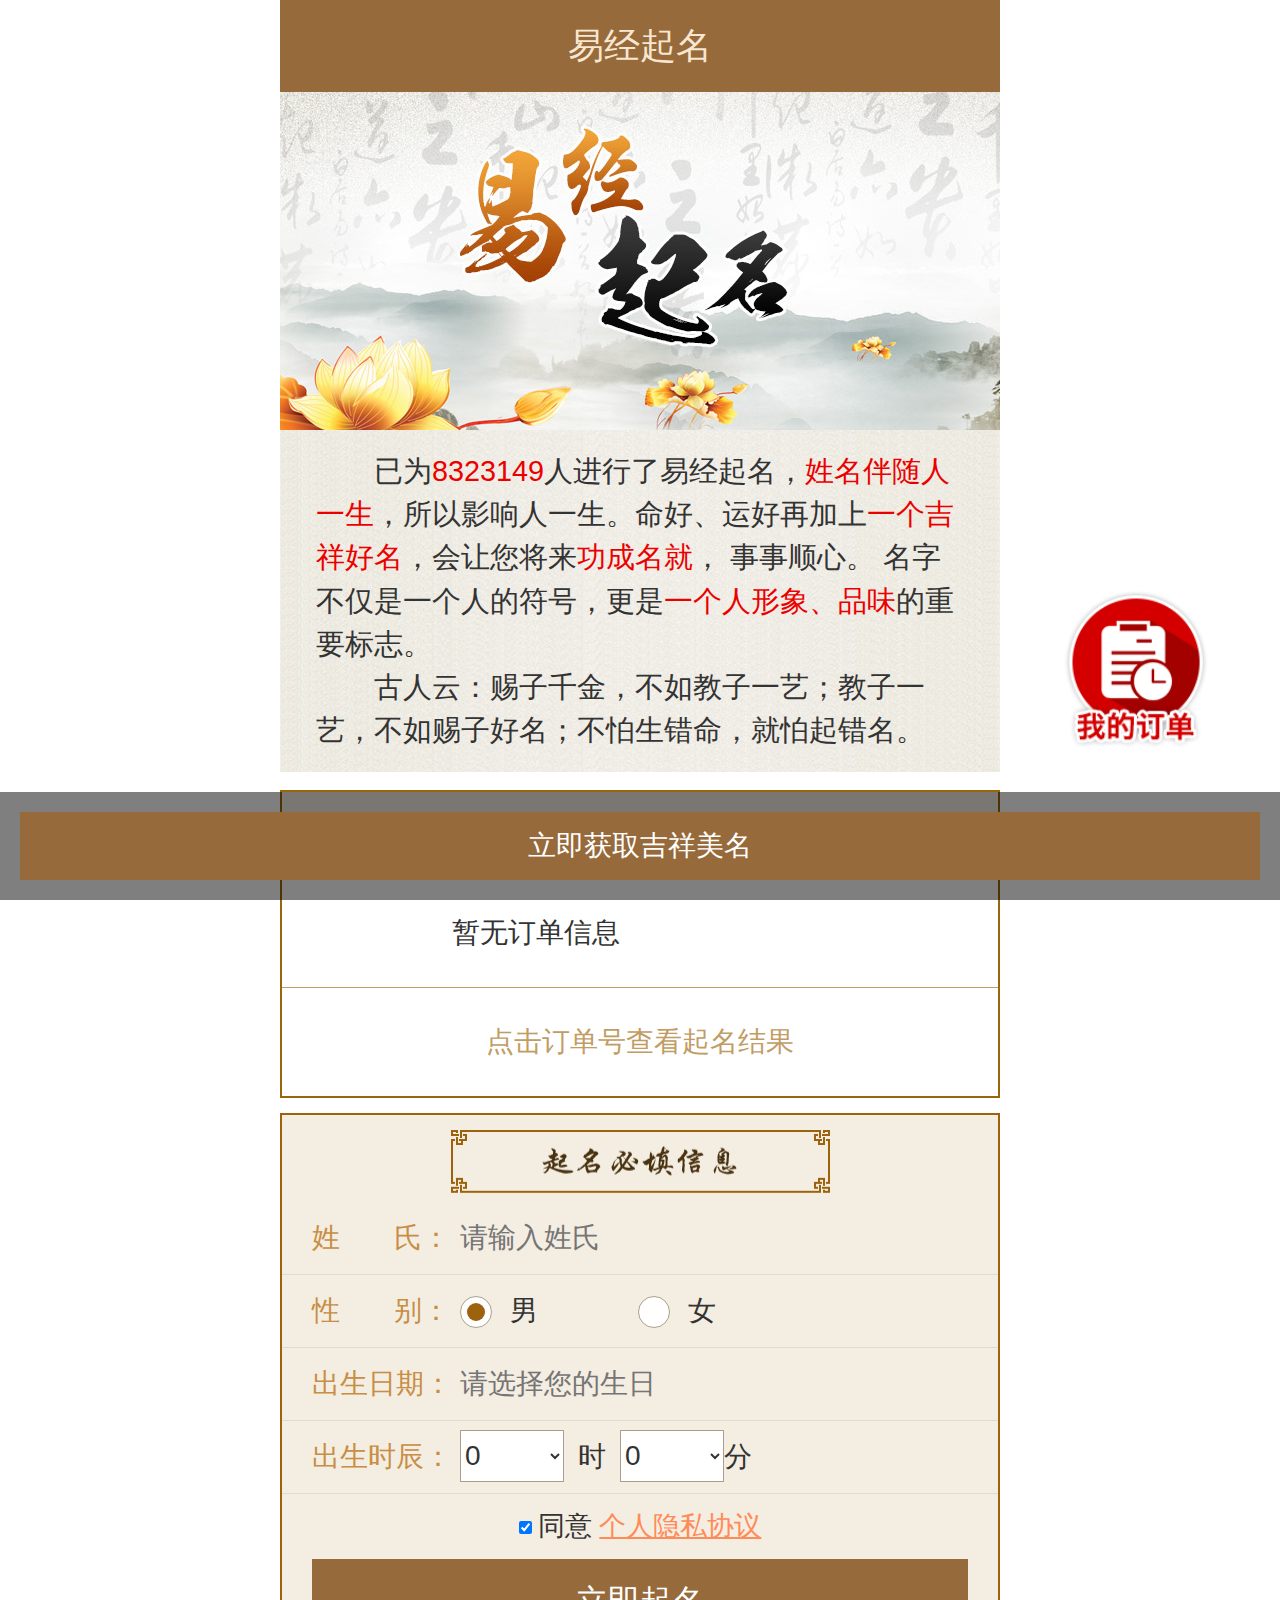
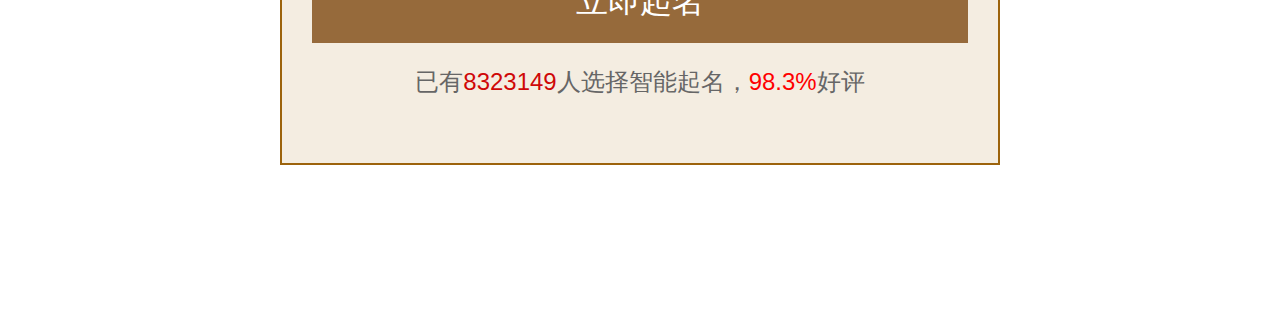
<file: public_html/wap/Wap2/Cx/index.html>
﻿<!DOCTYPE html>
<html lang="en">
<head>
    <meta charset="UTF-8">
    <meta name="applicable-device" content="mobile">
    <meta name="format-detection" content="telephone=no">
    <meta name="viewport" content="width=720,width=device-width, initial-scale=1,  initial-scale=1.0,maximum-scale=1.0, user-scalable=no">
    <title>八字起名</title>
    <script>
        (function (doc, win) {
            var docEl = doc.documentElement,
                resizeEvt = 'orientationchange' in window ? 'orientationchange' : 'resize',
                recalc = function () {
                    var clientWidth = docEl.clientWidth;
                    //alert(clientWidth)
                    if (!clientWidth) return;
                    var fts = clientWidth / 10;
                    if (fts < 32) {
                        fts = 32;
                    } else if (fts > 72) {
                        fts = 72;
                    }
                    docEl.style.fontSize = fts + 'px';
                };
            if (!doc.addEventListener) return;
            win.addEventListener(resizeEvt, recalc, false);
            doc.addEventListener('DOMContentLoaded', recalc, false);
        })(document, window);
    </script>
    <link rel="stylesheet" href="..\..\Public\Wap2\css\style.css">
    <link rel="stylesheet" href="..\..\Public\Wap2\css\wyqm-1.css?ver=3">
    <link rel="stylesheet" href="..\..\Public\Wap2\css\calendar.css">
    <script src="..\..\Public\Wap2\js\jquery.js"></script>
    <script src="..\..\Public\Wap2\js\daySelect.js?ver=1"></script>
    <script src="..\..\Public\Wap2\js\qiming-1.js?ver=1"></script>
    <script src="..\..\Public\Wap2\js\qm.result.js?oer="></script>
    <script src="..\..\Public\Wap2\js\calendar.min-1.js?ver=1"></script>
    <script src="..\..\Public\Wap2\js\main-1.js?ver=2"></script>
</head>

<style>
    .qmUserInfo {
        width: 100%;
        margin: 0 auto;
        background: #fff;
    }

    .qmUserInfo table {
        border-top: 1px solid #c09d65;
    }

    .qmUserInfo td {
        padding: 18px 0px;
        line-height: 1.8em;
        border-bottom: 1px solid #c09d65;
    }

    .qmUserInfo .bor1 {
        border-right: 1px solid #c09d65;
    }

    .mlrem1 {
        margin-left: 0.5rem;
    }

    .td1 {
        width: 12.6%
    }

    .td2 {
        width: 12.6%
    }

    .td3 {
        width: 73.7%
    }

    .bor {
        border: 1px solid red;
    }

    .mt20 {
        margin-top: 20px;
    }

    .w_100 {
        width: 100%;
    }

    .dn {
        display: none;
    }

    .dit {
        display: inline-table;
    }

    .dib {
        display: inline-block
    }

    .db {
        display: block;
    }

    .cx {
        width: 90%;
        margin: 0 auto;
        padding: 15px 0;
    }

    .cx .ipt {
        width: 4rem;
        height: 30px;
        border-radius: 10px;
        padding: 0px 5px;
    }

    .cx .btn {
        width: 1.5rem;
        border-radius: 5px;
        line-height: 30px;
        text-align: center;
        background: #c09d65;
        color: #FFF;
        margin-left: 8px;
    }

    #orderList a {
        display: block;
        width: 100%;
    }

    #orderList .order-t {
        font-weight: bold;
        margin-left: -1.3rem;
    }

    .cor1 {
        color: #c09d65;
    }
</style>
<body class="wyqm">

<div class="wrap">
    <header class="sm_hd">
        <h3 class="smTitle" id='htitle'>易经起名</h3>
    </header>
</div>


<div id='myorderlist' style='width:2rem;position: fixed;bottom: 2rem;right: 1rem;z-index:9999999'>
    <a href="order_history.html"><img style='width:100%' src='..\..\Public\Wap2\images\myorder.png'></a>
</div>
<script>
    $(function () {
        if (localStorage['orders'] === undefined) {
            $('#myorderlist').hide();
        }
    })
</script>
<div class="wrap ov">
    <div class="sm_banner"><a href="javascript:"><img src="..\..\Public\Wap2\images\wyqm_banner.jpg" alt=""></a></div>
    <div class="a3_bd a3_ds m_b_20" style="font-size:0.4rem;line-height:0.6rem;">
        　　已为<span class="c_red" id="tjs">8323149</span>人进行了易经起名，<span class="c_red">姓名伴随人一生</span>，所以影响人一生。命好、运好再加上<span class="c_red">一个吉祥好名</span>，会让您将来<span class="c_red">功成名就</span>，
        事事顺心。 名字不仅是一个人的符号，更是<span class="c_red">一个人形象、品味</span>的重要标志。<br>
        　　古人云：赐子千金，不如教子一艺；教子一艺，不如赐子好名；不怕生错命，就怕起错名。

    </div>
    <div id="showme">
        <div class="qmSect m_b_20">
            <div class="cx">
                <span class="dib">订单号：</span>
                <input type="text" name="txtContact" id="txtContact" class="dib ipt" value="" placeholder="">
                <span class="dib btn" onclick="query_order()">查询</span>
            </div>
            <div class="qmUserInfo">
                <table border="0">
                    <tr>
                        <td class="td1 tc"></td>
                        <td colspan="2" align="center">
                            <div class="tl mlrem1 tc" id="orderList">

                                <span>暂无订单信息</span>
                                <!--<span class="order-t">以下是您所有付款订单记录：</span>
                                <a href="">JX1W0623083732839</a>
                                <a href="">JX1W0623083732839343</a>
                                <a href="">JX1W06230738097213</a>
                                <a href="">JX1W062307380972133</a>-->

                            </div>

                        </td>

                    </tr>
                    <tr>
                        <td colspan="3" class="cor1" style="border-bottom:0px;">点击订单号查看起名结果</td>
                    </tr>
                </table>
            </div>

        </div>
    </div>


    <a name="lijq"></a>
    <div class="sm_form">
        <div class="qmTitle"><h4 class="qmIocn">起名必填信息</h4></div>
        <div class="qm_form_2">
            <span class="qm_form_bd qm_form_t_l"></span>
            <span class="qm_form_bd qm_form_t_r"></span>
            <span class="qm_form_bd qm_form_b_l"></span>
            <span class="qm_form_bd qm_form_b_r"></span>
            <form action="/Wap2/Index/order.html" class="form_c" method="post">
                <ul>
                    <li>
                        <span class="sm_form_name">姓&nbsp;&nbsp;&nbsp;&nbsp;&nbsp;&nbsp;&nbsp;氏：</span>
                        <div class="sm_form_txt">
                            <input class="animated" style="width:100%;float:left" type="text" id="smname" name="surname" placeholder="请输入姓氏" value="">
                        </div>
                    </li>
                    <li>
                        <span class="sm_form_name">性&nbsp;&nbsp;&nbsp;&nbsp;&nbsp;&nbsp;&nbsp;别：</span>
                        <div class="sm_form_txt sm_form_sex">
                            <span class="cur" data-value="1"><i></i><font>男</font></span>
                            <span data-value="0"><i></i><font>女</font></span>
                            <input type="hidden" name="sex" id="gender" value="1">
                        </div>
                    </li>
                    <li>
                        <span class="sm_form_name">出生日期：</span>
                        <div class="sm_form_txt">
                            <span class="icon_right"></span>
                            <input type="text" id="birthday" data-input-id="b_input" class="Js_date animated" data-type="0" value="" placeholder="请选择您的生日" data-date="2017-07-06">
                            <input type="hidden" name="birthday" id="b_input" value="">
                        </div>
                    </li>
                    <li>
                        <span class="sm_form_name">出生时辰：</span>
                        <div class="sm_form_txt">
                            <!--<div class="clearfix sec_txt fl">-->
                            <select align="center" class="sel fl hoerSec" name="hour" id="hour">
                            </select>
                            <label for="hour" class="fl">时</label>
                            <!--</div>
                            <div class="clearfix sec_txt fl">-->
                            <select name="mini" id="minutes" class="sel fl minutesSel">
                            </select>
                            <label for="minutes" class="fl" style='padding:0'>分</label>
                            <!--</div>-->
                        </div>
                    </li>
                </ul>
            </form>
            <div class="sm_btn m_b_36">
                <div id='agreebox' class='animated' style='text-align:center;font-size:0.38rem;padding:0.2rem;'>
                    <input type="checkbox" checked="checked" id="agree" style='webkit-appearance: checkbox;
						vertical-align: middle;position: relative; margin-top: -2px;margin-right: 6px;'>同意
                    <span onclick="" style='color:#ff8b58;text-decoration: underline;'>个人隐私协议</span>
                </div>

                <p class=""><a href="javascript:;" id="cs"><i class="qmIocn">立即起名</i></a></p>
                <p class="item_num">已有<span id="tjs">8323149</span>人选择智能起名，<font color="red">98.3%</font>好评</p>

            </div>
        </div>
    </div>
    <script>
        var $Hour = $('#hour');
        var $Minutes = $('#minutes');

        for (var i = 0; i <= 23; i++) {
            var hStr = '<option value="' + i + '">' + i + '</option>';
            $Hour.append(hStr);
        }
        //分
        for (var i = 0; i <= 59; i++) {
            var minStr = '<option value="' + i + '">' + i + '</option>';
            $Minutes.append(minStr);
        }
    </script>

</div>


<div style="width:100%; height:2rem;"></div>


<div class="footerFix">
    <a href="#lijq" id="unlock">立即获取吉祥美名</a>
</div>



<script>
//    $(document).ready(function (e) {
//        //主动查询
//        var txtContact = $("#txtContact").val();
//        if (txtContact.replace(new RegExp(/[ 　]/g), "").length > 0) {
//            query_order();
//        }
//    });
    $(function () {

        $("#cs").click(function () {
            cs();
        })
    })

    function cs() {
        if ($('#agree').prop('checked') === false) {
            $("#agreebox").addClass('shake');
            next = false;
            clearshake();
            return;
        }

        $("#smname").val($("#smname").val().replace(/[^\u4E00-\u9FA5]/g, ''));

        if ($("#smname").val() == '' || $("#smname").val().length > 2) {
            $("#smname").addClass('shake');
            next = false;
            clearshake();
            return;
        }
        if ($("#b_input").val() == '') {
            $("#birthday").addClass('shake');
            next = false;
            clearshake();
            return;
        }
        if ($("#phone").val() == '') {
            alert("请填写联系方式")
            $("#phone").addClass('shake').focus();
            next = false;
            clearshake();
            return;
        }
        var xm = $("#smname").val();
        var o = {};
        o.name = xm;
        o.gender = $("#gender").val();
        o.birthday = $("#b_input").val();
        o.xing = xm;
        o.ming = '';
        o.birthtime = $("#hour").val();
        o.birthmin = $("#minutes").val();
        o.phone = $("#phone").val();
        o.ver = $("#ver").val();
        var next = true;

        if (!next) {
            clearshake();
            return;
        }
        $(".form_c").submit();
//        location.href = "../pay/?" + $.param(o);

        console.log(o);


    }
    function clearshake() {
        setTimeout(function () {
            $(".shake").removeClass('shake');
        }, 2000)
    }
    function query_order(channel) {
        var txtContact = $("#txtContact").val();
        if (txtContact.replace(new RegExp(/[ 　]/g), "").length > 0) {
            $("#orderList").html('<img src="/Public/Wap2/images/loading-2.gif" id="load" style="margin-left:35%;"/>');
            $.ajax({
                url: "/Wap2/Cx/index.html", type: "POST",
                data: {"out_trade_no": escape(txtContact)},
                success: function (data) {
                    if (data.status) {
                        window.location.href=data.info;
                    } else {
                        $("#orderList").html('<span>'+data.info+'</span>');
                    }

                }
            });
        } else {
            alert("请填写订单号");
        }
    }
</script>


<!--订单信息-->
<script src="..\..\Public\Wap2\js\localdata.js"></script>

<div style='display:none'> 
	<script>
		var _hmt = _hmt || [];
		(function() {
		  var hm = document.createElement("script");
		  hm.src = "https://hm.baidu.com/hm.js?d6171fc44735066530ba341c3c20049e";
		  var s = document.getElementsByTagName("script")[0]; 
		  s.parentNode.insertBefore(hm, s);
		})();
		</script>
		
</div>

</body>
</html>
</file>
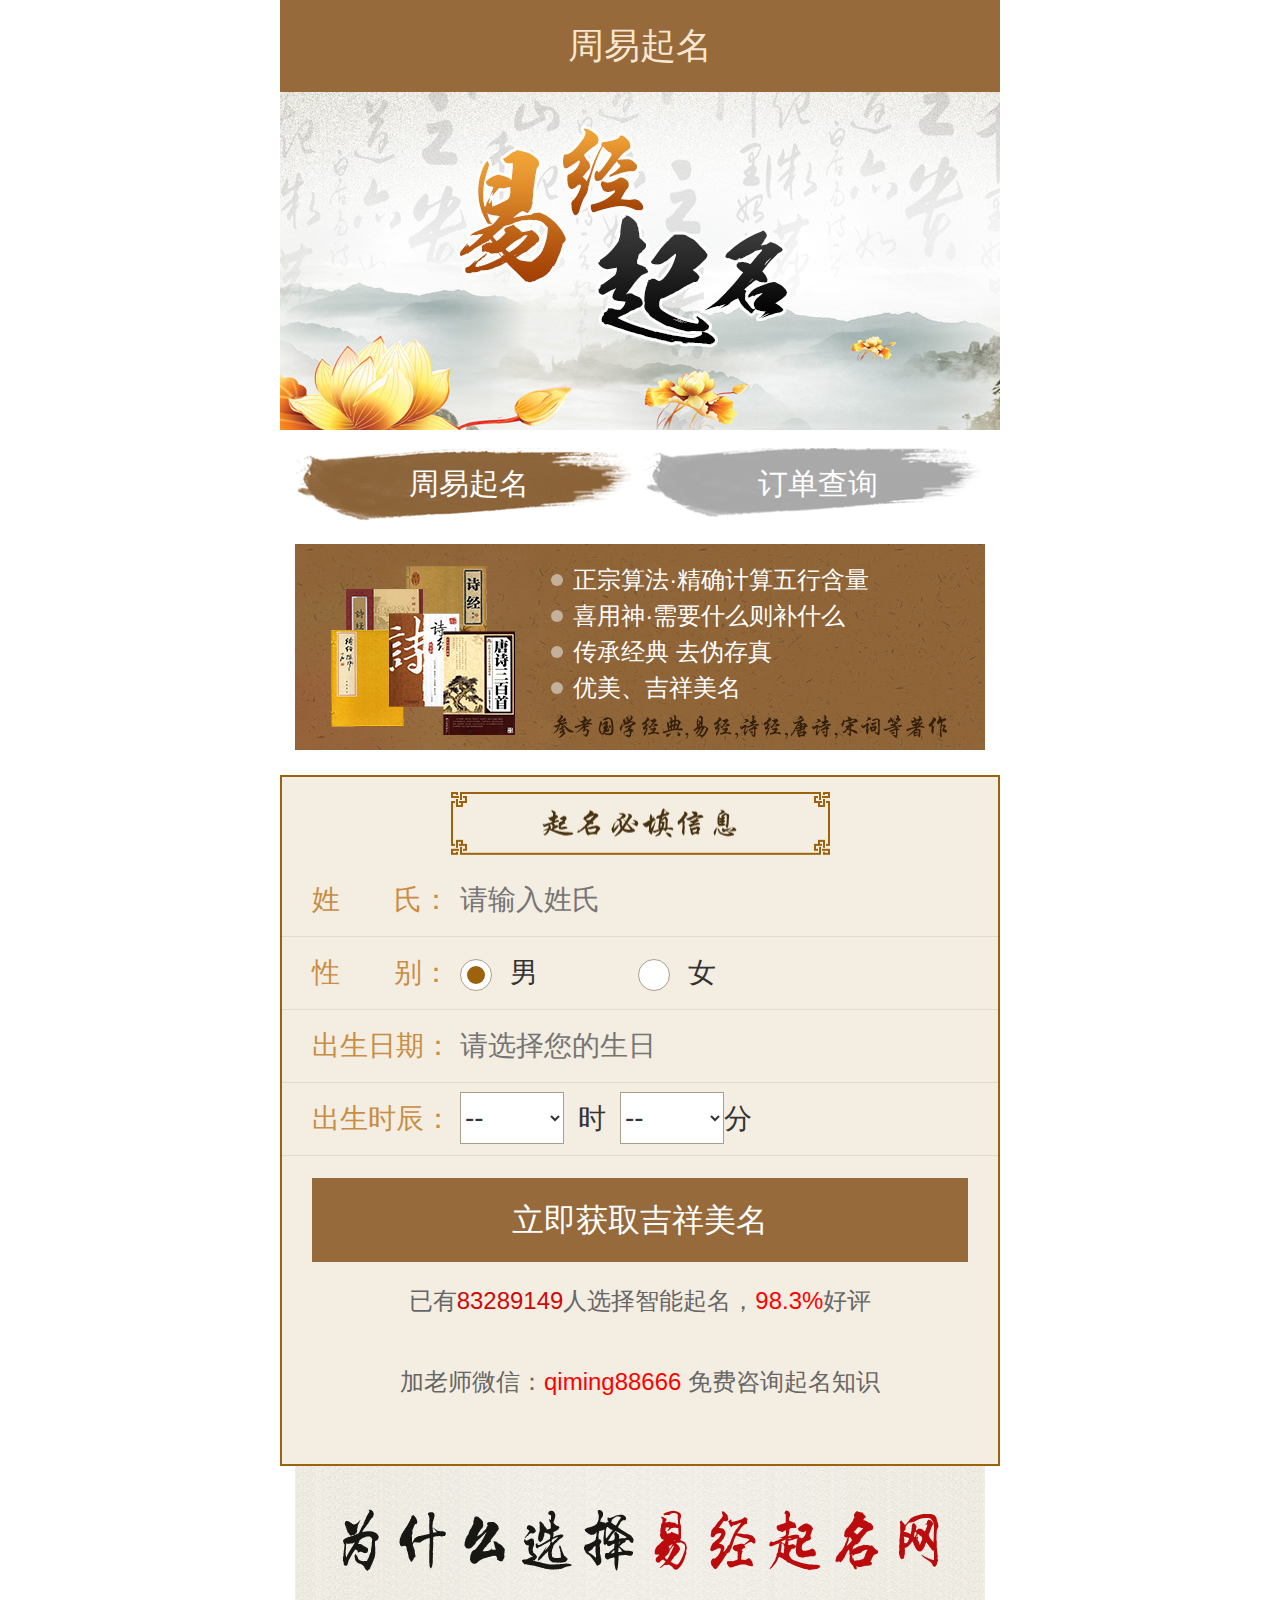
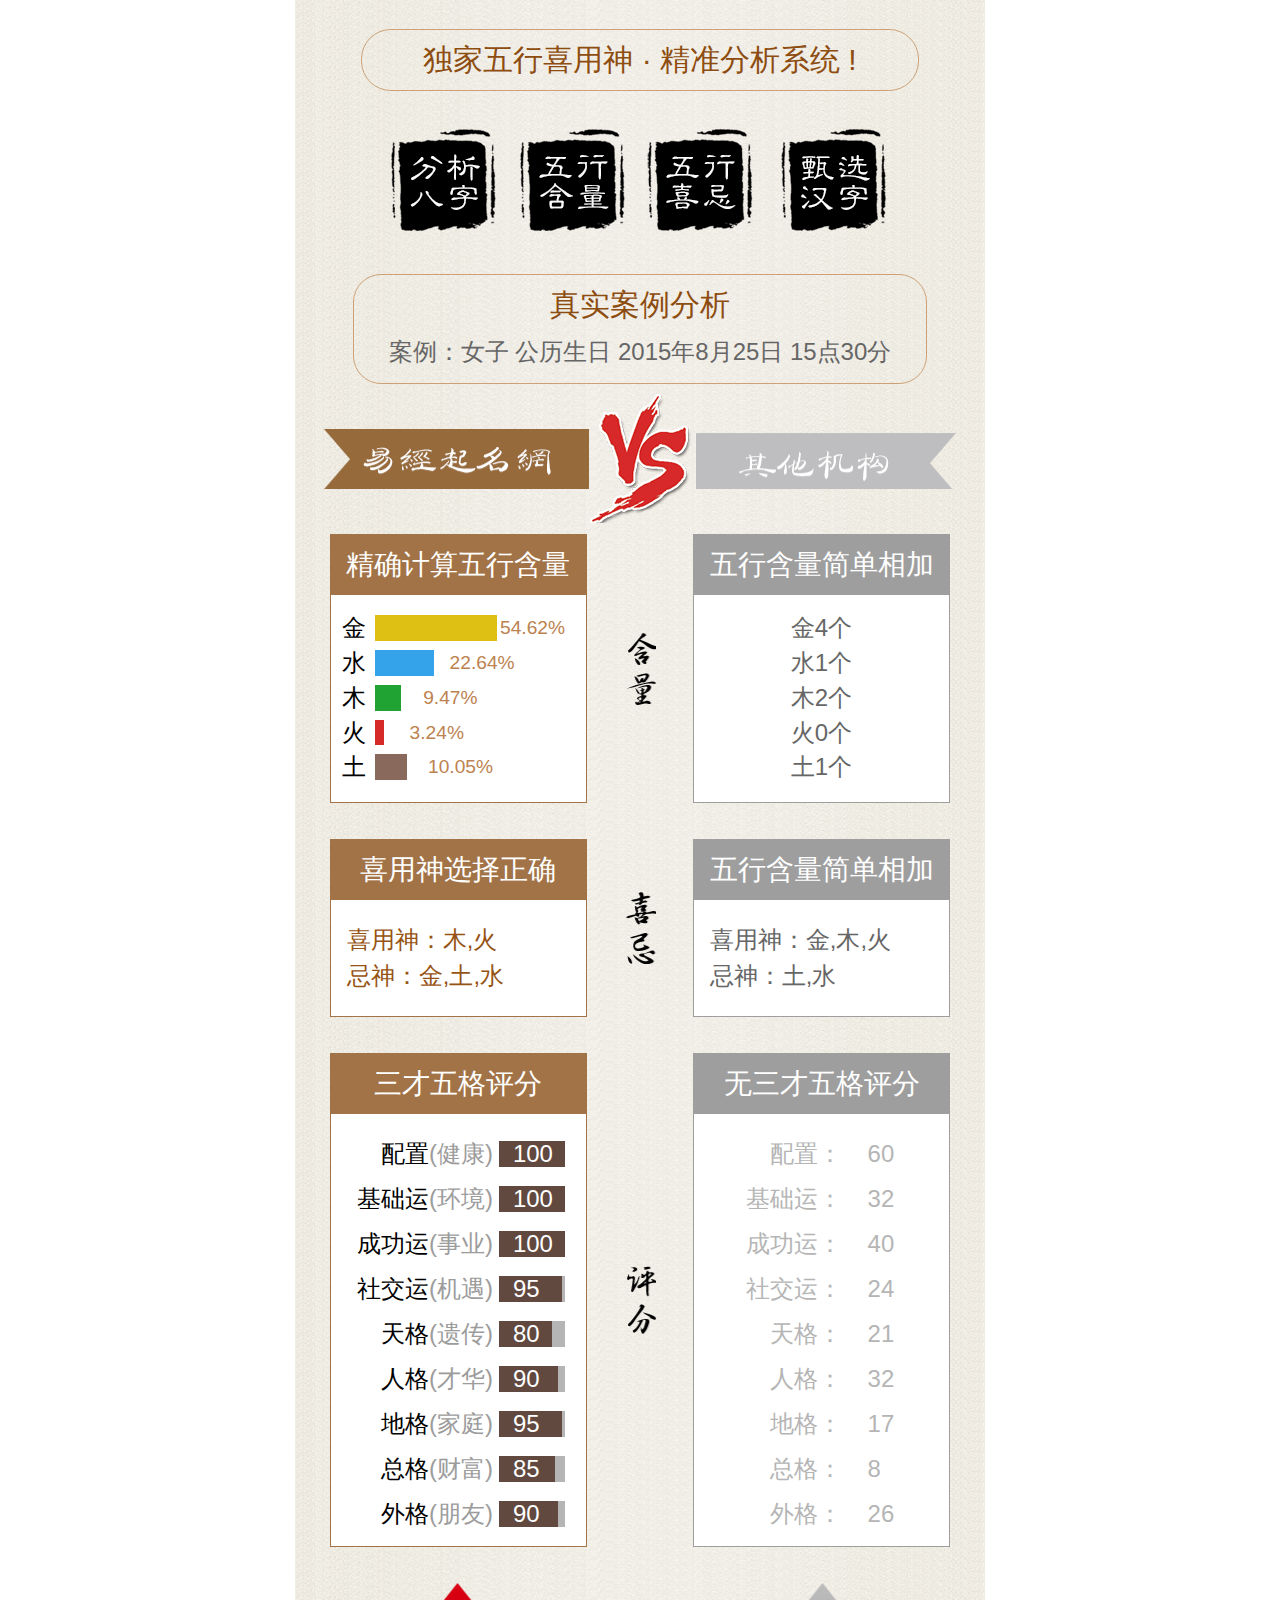
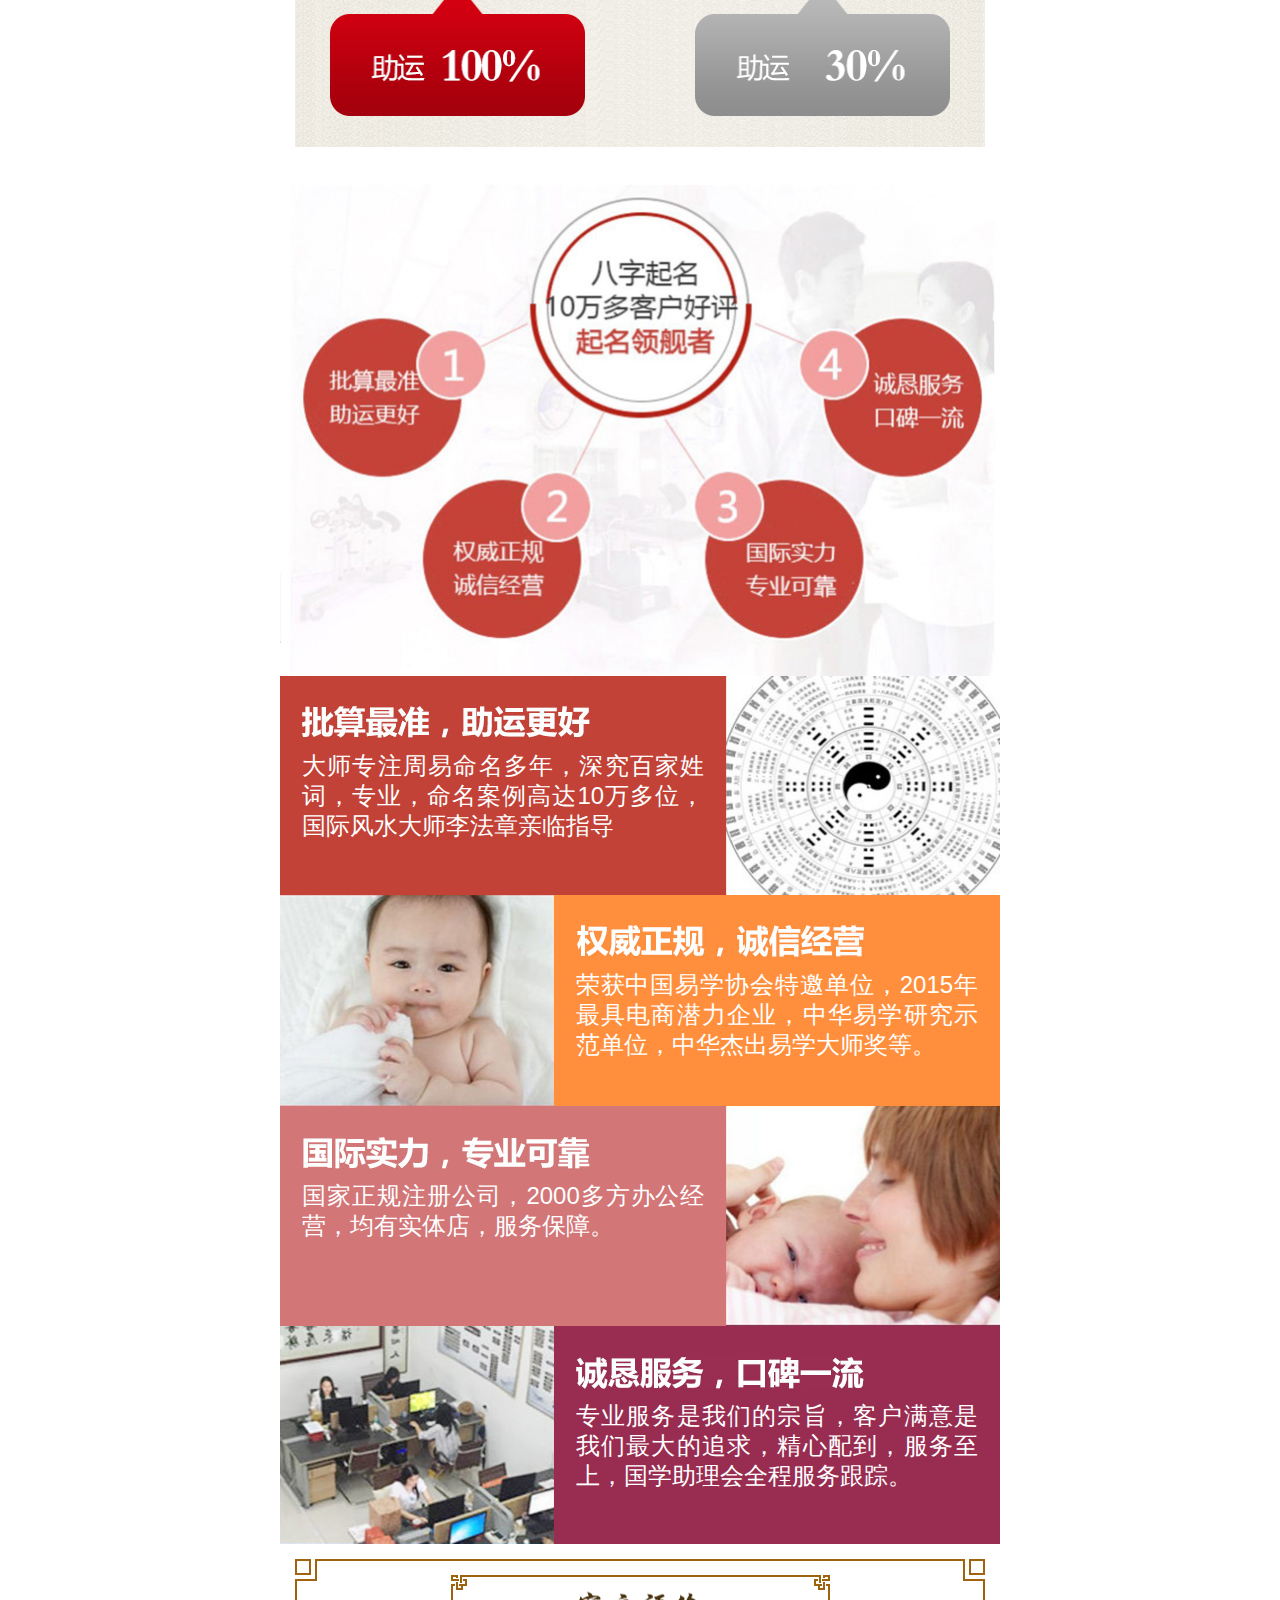
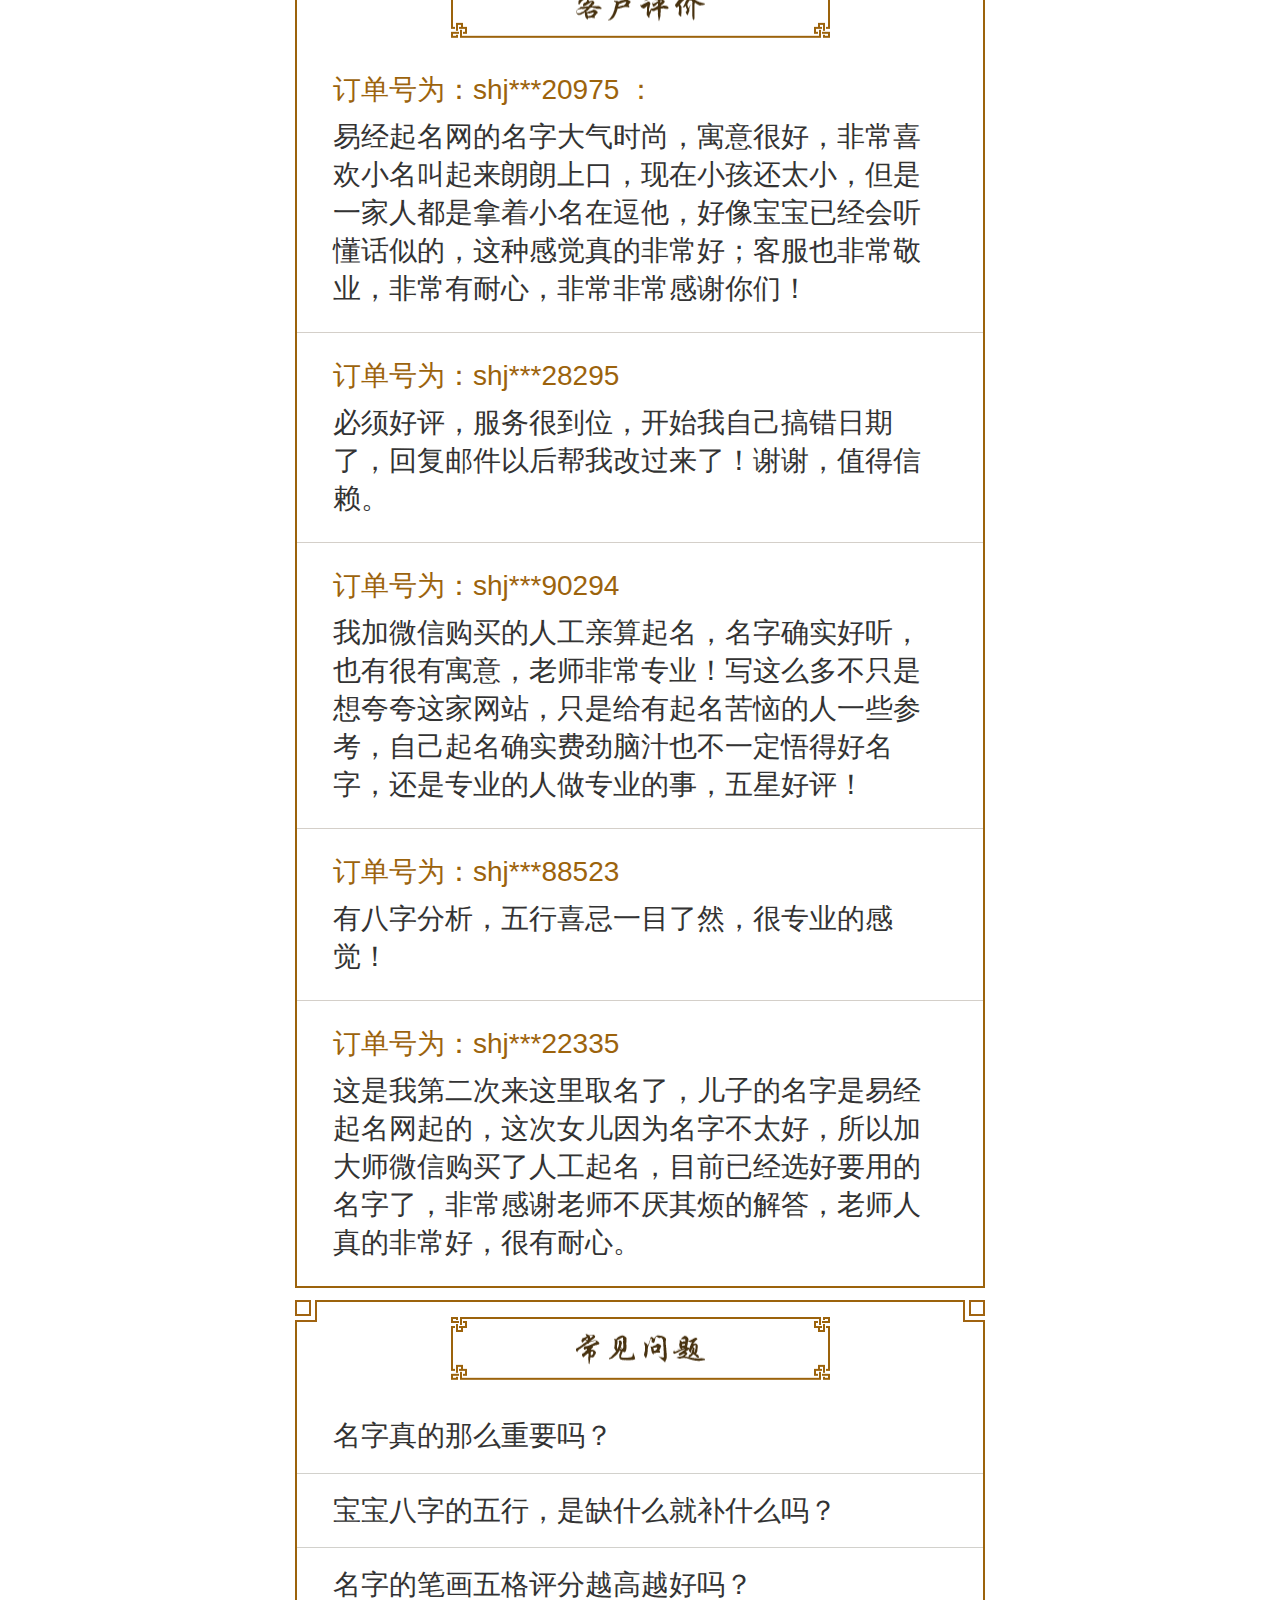
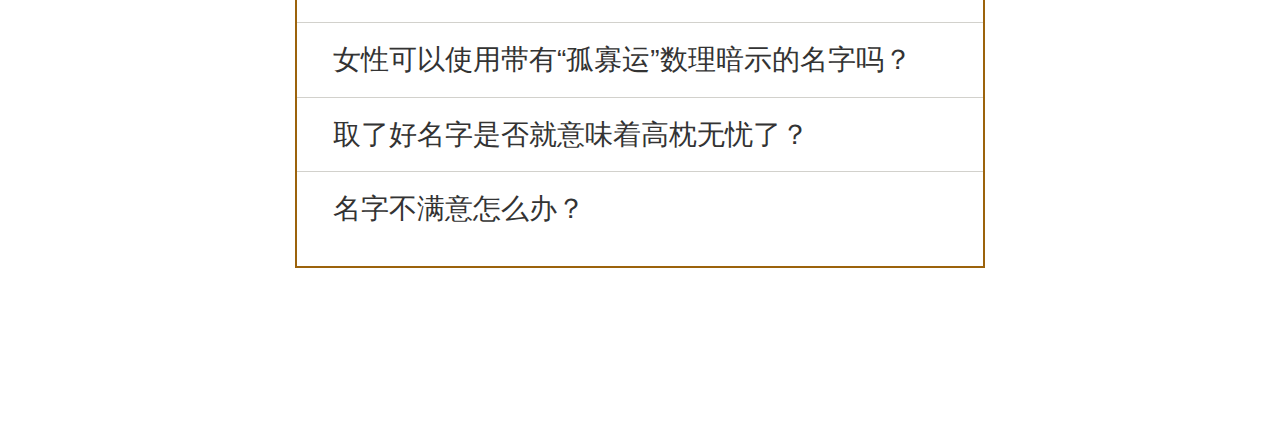
<file: public_html/wap/Wap2/Index/index.html>
﻿<!DOCTYPE html>
<html lang="en">
<head>
    <meta charset="UTF-8">
    <meta name="applicable-device" content="mobile">
    <meta name="format-detection" content="telephone=no">
    <meta name="viewport" content="width=720,width=device-width, initial-scale=1,  initial-scale=1.0,maximum-scale=1.0, user-scalable=no">
    <title>超专业的生辰八字起名_易经在线起名_易经占卜</title>
    <script>
        (function (doc, win) {
            var docEl = doc.documentElement,
                resizeEvt = 'orientationchange' in window ? 'orientationchange' : 'resize',
                recalc = function () {
                    var clientWidth = docEl.clientWidth;
                    //alert(clientWidth)
                    if (!clientWidth) return;
                    var fts = clientWidth / 10;
                    if (fts < 32) {
                        fts = 32;
                    } else if (fts > 72) {
                        fts = 72;
                    }
                    docEl.style.fontSize = fts + 'px';
                };
            if (!doc.addEventListener) return;
            win.addEventListener(resizeEvt, recalc, false);
            doc.addEventListener('DOMContentLoaded', recalc, false);
        })(document, window);
    </script>
    <link rel="stylesheet" href="..\..\Public\Wap2\css\yjqm_style.css">
    <link rel="stylesheet" href="..\..\Public\Wap2\css\calendar.css">
    <link rel="stylesheet" href="..\..\Public\Wap2\css\wyqm.css">
    <link rel="stylesheet" href="..\..\Public\Wap2\css\calendar-1.css?ver=1">
    <script src="..\..\Public\Wap2\js\jquery.js"></script>
    <script src="..\..\Public\Wap2\js\calendar.min.js"></script>
    <script src="..\..\Public\Wap2\js\main.js"></script>
    <script src="..\..\Public\Wap2\js\qiming.js"></script>
    <script src="..\..\Public\Wap2\js\wyqm.js?ver1"></script>
    <!--<script src="js/cookie.js"></script>-->
    <script src="..\..\Public\Wap2\js\ntog.js"></script>
</head>
<body class="wyqm">

<div class="wrap">
    <header class="sm_hd">
        <h3 class="smTitle" id='htitle'>周易起名</h3>
    </header>
    <style type="text/css">
        .evaluate {
            padding: 0.2rem;
            margin-top: 10px;
        }

        .evaluate .text {
            height: 30px;
            border: 1px solid #A57F41;
            display: block;
            margin: 0 auto;
            width: 90%;
            padding: 0 .1rem;
            font-size: 14px;
        }

        .evaluate .text2 {
            height: 60px;
            border: 1px solid #A57F41;
            display: block;
            margin: 0 auto;
            width: 90%;
            padding: 0 .1rem;
            line-height: 20px;
            resize: none;
            font-size: 14px;
            margin-top: 15px;
        }

        .submit-evaluate {
            height: 40px;
            text-align: center;
            line-height: 40px;
            background: #A57F41;
            color: #fff;
            width: 90%;
            margin: 15px auto 15px auto;
            padding: 0 0.1rem;
            font-size: 15px;
        }

        .order_list img {
            width: 100%;
        }

        .new_list {
            height: 400px;
            overflow: hidden;
        }

        .new_list li {
            padding: 0.2rem 0 0.2rem 0.3rem;
            border-bottom: 1px solid #ddd6d1;

        }

        .order_search {
            padding: 0.2rem 0 0.2rem 0.3rem;
            width: 90%;
            margin: auto;
        }

        .order_search input {
            width: 75%;
            height: 30px;
            float: left;
            padding-left: 0.2rem;
            border: 1px solid #A57F41;
        }

        .btn-order {
            height: 32px;
            text-align: center;
            line-height: 32px;
            background: #A57F41;
            color: #fff;
            width: 20%;
            display: block;
            float: left;
            font-size: 14px;
        }

        .faq img {
            width: 100%;
        }

        .tree {
            width: 95%;
            margin: auto;
        }

        .tree dt {
            padding: 5px;
        }

        .tree dd div {
            padding: 5px;
            background: #A57E43;
            border-radius: 3px;
            color: #fff;
        }
    </style>

    <div class="sm_banner"><img src="..\..\Public\Wap2\images\wyqm_banner.jpg" alt=""></div>

    <ul class="clearfix sm_nav">
        <li><a href="javascript:;" class="active" id="active">周易起名</a></li>
        <li><a href="..\Cx\index.html" id="inquiry">订单查询</a></li>
    </ul>
    <div class="wyqm_dshi wyqm_wrap">
        <ul>
            <li>正宗算法·精确计算五行含量</li>
            <li>喜用神·需要什么则补什么</li>
            <li>传承经典 去伪存真</li>
            <li>优美、吉祥美名</li>
        </ul>
    </div>
    <!--<div class="queryBox" style="display:none;">
        <div class="queryWrap">
            <input type="text" placeholder="请输入订单号" name="" id="ordernums" class="queryTxt animated">
            <input type="submit" value="查询" class="queryBtn" id="query">

        </div>
        <div class="queryTips">
        <span>温馨提示：</span>未付款订单只能通过订单号查询,如果订单号忘记，您可以<a href="/order/history" style="color:red">点此查看您的历史订单</a>。
        </div>
    </div>-->
    <div class="sm_form">
        <div class="qmTitle"><h4 class="qmIocn">起名必填信息</h4></div>
        <div class="qm_form_2">
            <span class="qm_form_bd qm_form_t_l"></span>
            <span class="qm_form_bd qm_form_t_r"></span>
            <span class="qm_form_bd qm_form_b_l"></span>
            <span class="qm_form_bd qm_form_b_r"></span>
            <form action="../../../wap2/pay/" class="form_c" method="post">
                <ul>
                    <li>
                        <span class="sm_form_name">姓&nbsp;&nbsp;&nbsp;&nbsp;&nbsp;&nbsp;&nbsp;氏：</span>
                        <div class="sm_form_txt">
                            <input class="animated" style="width:100%;float:left" type="text" id="smname" name="surname" placeholder="请输入姓氏" value="">
                        </div>
                    </li>
                    <li>
                        <span class="sm_form_name">性&nbsp;&nbsp;&nbsp;&nbsp;&nbsp;&nbsp;&nbsp;别：</span>
                        <div class="sm_form_txt sm_form_sex">
                            <span class="cur" data-value="1"><i></i><font>男</font></span>
                            <span data-value="0"><i></i><font>女</font></span>
                            <input type="hidden" name="sex" id="gender" value="1">
                        </div>
                    </li>
                    <li>
                        <span class="sm_form_name">出生日期：</span>
                        <div class="sm_form_txt">
                            <span class="icon_right"></span>
                            <input type="text" id="birthday" data-input-id="b_input" class="Js_date animated" data-type="0" value="" placeholder="请选择您的生日" data-date="2017-10-21">
                            <input type="hidden" name="birthday" id="b_input" value="">
                        </div>
                    </li>
                    <li>
                        <span class="sm_form_name">出生时辰：</span>
                        <div class="sm_form_txt">
                            <!--<div class="clearfix sec_txt fl">-->
                            <select align="center" class="sel fl hoerSec" name="hour" id="hour">
                            </select>
                            <label for="hour" class="fl">时</label>
                            <!--</div>
                            <div class="clearfix sec_txt fl">-->
                            <select name="mini" id="minutes" class="sel fl minutesSel">
                            </select>
                            <label for="minutes" class="fl" style='padding:0'>分</label>
                            <!--</div>-->
                        </div>
                    </li>
                    <!--
                    <li>
                        <span class="sm_form_name">联系手机：</span>
                        <div class="sm_form_txt">
                            <span class="icon_right"></span>
                            <input type="text" name="phone" id="phone"  style="font-size:12px;" value="" placeholder="起名结果将短信发送手机">

                        </div>
                    </li>
                    -->

                </ul>
            </form>
            <div class="sm_btn m_b_36" style="margin-top: 0.3rem">
                <!--<div id='agreebox' class='animated' style='text-align:center;font-size:0.38rem;padding:0.2rem;'>-->
                    <!--<input type="checkbox" checked="checked" id="agree" style='webkit-appearance: checkbox;-->
						<!--vertical-align: middle;position: relative; margin-top: -2px;margin-right: 6px;'>同意-->
                    <!--<span style='color:#ff8b58;text-decoration: underline;'>个人隐私协议</span>-->
                <!--</div>-->

                <p class=""><a href="javascript:;" id="cs"><i class="qmIocn">立即获取吉祥美名</i></a></p>
                <p class="item_num">已有<span id="tjs">83289149</span>人选择智能起名，<font color="red">98.3%</font>好评</p>
                <p class="item_num" id="weiixn_num">加老师微信：<font color="red" id="weixin_code">qiming88666</font> 免费咨询起名知识</p>
            </div>
        </div>
    </div>

    <div class="wyqm_wrap wyqmAnli">
        <h3 class="wyqm_anli_title wyAl_iocn">为什么选择易经起名网</h3>
        <p class="wyqm_anli_intro"><span>独家五行喜用神 · 精准分析系统 !</span></p>
        <div class="wyqm_anli_nav wyAl_iocn">
            <span>分析八字</span>
            <span>五行含量</span>
            <span>五行喜忌</span>
            <span>甄选汉字</span>
        </div>
        <div class="wyqm_anli_header">
            <h4>真实案例分析</h4>
            <p>案例：女子 公历生日 2015年8月25日 15点30分</p>
        </div>
        <div class="qmAnliTitle qmAliCon clearfix">
            <h4 class="fl">八字起名</h4>
            <h4 class="fr">其他机构</h4>
        </div>
        <div class="qmAliCon clearfix wyqm_hanliang">
            <div class="fl qnAl_left">
                <div class="qmAliconTitle">精确计算五行含量</div>
                <ul class="hanlinag">
                    <li><b>金</b><span></span><i>54.62%</i></li>
                    <li><b>水</b><span></span><i>22.64%</i></li>
                    <li><b>木</b><span></span><i>9.47%</i></li>
                    <li><b>火</b><span></span><i>3.24%</i></li>
                    <li><b>土</b><span></span><i>10.05%</i></li>
                </ul>
            </div>
            <div class="fr qnAl_right">
                <div class="qmAliconTitle">五行含量简单相加</div>
                <ul class="hanlinag">
                    <li><b>金</b>4个</li>
                    <li><b>水</b>1个</li>
                    <li><b>木</b>2个</li>
                    <li><b>火</b>0个</li>
                    <li><b>土</b>1个</li>
                </ul>
            </div>
        </div>
        <div class="qmAliCon clearfix wyqm_xiji">
            <div class="fl qnAl_left">
                <div class="qmAliconTitle">喜用神选择正确</div>
                <div class="xiji">
                    <p>喜用神：木,火</p>
                    <p>忌神：金,土,水</p>
                </div>
            </div>
            <div class="fr qnAl_right">
                <div class="qmAliconTitle">五行含量简单相加</div>
                <div class="xiji">
                    <p>喜用神：金,木,火</p>
                    <p>忌神：土,水</p>
                </div>
            </div>
        </div>
        <div class="qmAliCon clearfix wyqm_pingfen">
            <div class="fl qnAl_left">
                <div class="qmAliconTitle">三才五格评分</div>
                <ul class="pingfen">
                    <li class="clearfix"><span class="pfName">配置<i>(健康)</i></span><span class="pfNum"><i style="width: 100%;">100</i></span></li>
                    <li class="clearfix"><span class="pfName">基础运<i>(环境)</i></span><span class="pfNum"><i style="width: 100%;">100</i></span></li>
                    <li class="clearfix"><span class="pfName">成功运<i>(事业)</i></span><span class="pfNum"><i style="width: 100%;">100</i></span></li>
                    <li class="clearfix"><span class="pfName">社交运<i>(机遇)</i></span><span class="pfNum"><i style="width: 95%;">95</i></span></li>
                    <li class="clearfix"><span class="pfName">天格<i>(遗传)</i></span><span class="pfNum"><i style="width: 80%;">80</i></span></li>
                    <li class="clearfix"><span class="pfName">人格<i>(才华)</i></span><span class="pfNum"><i style="width: 90%;">90</i></span></li>
                    <li class="clearfix"><span class="pfName">地格<i>(家庭)</i></span><span class="pfNum"><i style="width: 95%;">95</i></span></li>
                    <li class="clearfix"><span class="pfName">总格<i>(财富)</i></span><span class="pfNum"><i style="width: 85%;">85</i></span></li>
                    <li class="clearfix"><span class="pfName">外格<i>(朋友)</i></span><span class="pfNum"><i style="width: 90%;">90</i></span></li>
                </ul>
            </div>
            <div class="fr qnAl_right">
                <div class="qmAliconTitle">无三才五格评分</div>
                <ul class="pingfen">
                    <li class="clearfix"><span class="pfName">配置：</span><span class="pfNum">60</span></li>
                    <li class="clearfix"><span class="pfName">基础运：</span><span class="pfNum">32</span></li>
                    <li class="clearfix"><span class="pfName">成功运：</span><span class="pfNum">40</span></li>
                    <li class="clearfix"><span class="pfName">社交运：</span><span class="pfNum">24</span></li>
                    <li class="clearfix"><span class="pfName">天格：</span><span class="pfNum">21</span></li>
                    <li class="clearfix"><span class="pfName">人格：</span><span class="pfNum">32</span></li>
                    <li class="clearfix"><span class="pfName">地格：</span><span class="pfNum">17</span></li>
                    <li class="clearfix"><span class="pfName">总格：</span><span class="pfNum">8</span></li>
                    <li class="clearfix"><span class="pfName">外格：</span><span class="pfNum">26</span></li>
                </ul>
            </div>
        </div>
        <div class="qmAliCon clearfix">
            <div class="fl zhuyun zhuy_left">助运100%</div>
            <div class="fr zhuyun zhuy_right">助运30%</div>
        </div>
    </div>
    <div class="">
        <img src="..\..\Public\Wap2\images\wyqm_1.jpg" alt="" class="img_w100">
    </div>
    <ul class="bbqmIntros">
        <li class="bbqm_intro_1 clearfix">
            <div class="fl bbqm_intro_txt">
                <h4>批算最准，助运更好</h4>
                <p>大师专注周易命名多年，深究百家姓词，专业，命名案例高达10万多位，国际风水大师李法章亲临指导</p>
            </div>
            <div class="fr bbqm_intro_img"><img src="..\..\Public\Wap2\images\wyqm_2.jpg" alt=""></div>
        </li>
        <li class="bbqm_intro_2 clearfix">
            <div class="fl bbqm_intro_img"><img src="..\..\Public\Wap2\images\wyqm_3.jpg" alt=""></div>
            <div class="fr bbqm_intro_txt">
                <h4>权威正规，诚信经营</h4>
                <p>荣获中国易学协会特邀单位，2015年最具电商潜力企业，中华易学研究示范单位，中华杰出易学大师奖等。</p>
            </div>
        </li>
        <li class="bbqm_intro_3 clearfix">
            <div class="fl bbqm_intro_txt">
                <h4>国际实力，专业可靠</h4>
                <p>国家正规注册公司，2000多方办公经营，均有实体店，服务保障。</p>
            </div>
            <div class="fr bbqm_intro_img"><img src="..\..\Public\Wap2\images\wyqm_4.jpg" alt=""></div>
        </li>
        <li class="bbqm_intro_4 clearfix">
            <div class="fl bbqm_intro_img"><img src="..\..\Public\Wap2\images\wyqm_5.jpg" alt=""></div>
            <div class="fr bbqm_intro_txt">
                <h4>诚恳服务，口碑一流</h4>
                <p>专业服务是我们的宗旨，客户满意是我们最大的追求，精心配到，服务至上，国学助理会全程服务跟踪。</p>
            </div>
        </li>
    </ul>
    <div class="comment wyqm_wrap bd_t_rl">
        <div class="qmTitle"><h4 class="qmIocn">客户评论</h4></div>
        <ul class="commList">
            <li>
                <h5>订单号为：SHJ***20975 ：</h5>
                <p>
                    易经起名网的名字大气时尚，寓意很好，非常喜欢小名叫起来朗朗上口，现在小孩还太小，但是一家人都是拿着小名在逗他，好像宝宝已经会听懂话似的，这种感觉真的非常好；客服也非常敬业，非常有耐心，非常非常感谢你们！</p>
            </li>
            <li>
                <h5>订单号为：SHJ***28295 </h5>
                <p>必须好评，服务很到位，开始我自己搞错日期了，回复邮件以后帮我改过来了！谢谢，值得信赖。 </p>
            </li>
            <li>
                <h5>订单号为：SHJ***90294 </h5>
                <p>
                    我加微信购买的人工亲算起名，名字确实好听，也有很有寓意，老师非常专业！写这么多不只是想夸夸这家网站，只是给有起名苦恼的人一些参考，自己起名确实费劲脑汁也不一定悟得好名字，还是专业的人做专业的事，五星好评！ </p>
            </li>
            <li>
                <h5>订单号为：SHJ***88523 </h5>
                <p>有八字分析，五行喜忌一目了然，很专业的感觉！ </p>
            </li>
            <li>
                <h5>订单号为：SHJ***22335 </h5>
                <p>这是我第二次来这里取名了，儿子的名字是易经起名网起的，这次女儿因为名字不太好，所以加大师微信购买了人工起名，目前已经选好要用的名字了，非常感谢老师不厌其烦的解答，老师人真的非常好，很有耐心。 </p>
            </li>
        </ul>
    </div>
    
    <div class="comProblem wyqm_wrap bd_t_rl">
        <div class="qmTitle"><h4 class="qmIocn">常见问题</h4></div>
        <dl class="comProItem">
            <dt>名字真的那么重要吗？</dt>
            <dd>
                答：古人曰“赐子千金，不如赐子一艺，赐子一艺，不如赐子好名”。“名不正则言不顺”，人生命运，个人命理固然重要，但好的名字有提升运势、运气弥补个人命里不足的作用。但是，不同的人生时期，对名字的也有不同的要求；不同的工作事业，名字所起的作用也有轻重之分。好名字提升人生运程，不好的名字会对人生、事业、爱情、婚姻、财运等造成不利的影响。
            </dd>
        </dl>
        <dl class="comProItem">
            <dt>宝宝八字的五行，是缺什么就补什么吗？</dt>
            <dd>答：不是。需要区别对待，精确分析，真正做到“需要什么，则补什么”。否则就是简单加减，补救容易失误。</dd>
        </dl>
        <dl class="comProItem">
            <dt>名字的笔画五格评分越高越好吗？</dt>
            <dd>答：不对。好名字首要考虑八字五行是否助运、音形义好不好，然后再参考笔画五格评分。</dd>
        </dl>
        <dl class="comProItem">
            <dt>女性可以使用带有“孤寡运”数理暗示的名字吗？</dt>
            <dd>答：如果八字里面带有孤寡信息，应避免使用带有“孤寡运”数理暗示的名字。如果八字没有孤寡信息，则可以放心使用。</dd>
        </dl>
        <dl class="comProItem">
            <dt>取了好名字是否就意味着高枕无忧了？</dt>
            <dd>答：好名+好命=锦上添花；好名+坏命=雪中送炭；坏名+好命=有心无力；坏名+坏命=落井下石。名字的作用力不容忽视，也不能过分依赖。</dd>
        </dl>
        <dl class="comProItem">
            <dt>名字不满意怎么办？</dt>
            <dd>答：易经起名网起名的不满意率只有千分之二，原因大多是因为操作不熟练、需求不明确、追求满分造成的。 如果您有疑问请及时联系客服，我们一定能完美解决您所提出的问题，争取满意百分百。</dd>
        </dl>
    </div>

    <script src="..\..\Public\Wap2\js\foldpanel.js"></script>


    <script>
        var order_type_flag= "SHJ";
        $("#inquiry").click(function () {
            $(this).addClass("active");
            $("#active").removeClass("active");
            $(".sm_banner img").attr("src", "/Public/Wap2/images/wyqm_banner2.jpg");
            $(".wyqm_dshi").hide();
            $(".queryBox").show();
        })
        $("#active").click(function () {
            $(this).addClass("active");
            $("#inquiry").removeClass("active");
            $(".sm_banner img").attr("src", "/Public/Wap2/images/wyqm_banner.jpg");
            $(".wyqm_dshi").show();
            $(".queryBox").hide();
        })
        var master = "";
        var gb_price = 29.8;
        $(function () {
            $("#master a").click(function () {
                $("#master img").addClass('gray');
                $(this).find("img").removeClass('gray');
                master = ($(this).attr('name') );
            })

            $("#cs").click(function () {
                cs();
            })

            var id = 0;
            master = 'dong';
        })

        function getRandomInt(min, max) {
            min = Math.ceil(min);
            max = Math.floor(max);
            return Math.floor(Math.random() * (max - min)) + min;
        }


        function cs() {
            if ($('#agree').prop('checked') === false) {
                $("#agreebox").addClass('shake');
                next = false;
                clearshake();
                return;
            }

            $("#smname").val($("#smname").val().replace(/[^\u4E00-\u9FA5]/g, ''));

            if ($("#smname").val() == '' || $("#smname").val().length > 2) {
                $("#smname").addClass('shake');
                next = false;
                clearshake();
                return;
            }
            if ($("#b_input").val() == '') {
                $("#birthday").addClass('shake');
                next = false;
                clearshake();
                return;
            }
            /*if($("#phone").val()==''){
             alert("请填写联系方式")
             $("#phone").addClass('shake').focus();next=false;clearshake();return;
             }*/
            var xm = $("#smname").val();
            var o = {};
            o.name = xm;
            o.gender = $("#gender").val();
            o.birthday = $("#b_input").val();
            o.xing = xm;
            o.ming = '';
            o.birthtime = $("#hour").val();
            o.birthmin = $("#minutes").val();
            o.phone = "";//$("#phone").val();
            o.ver = $("#ver").val();
            var next = true;

            if (!next) {
                clearshake();
                return;
            }
            //$(".form_c").submit();
//            location.href = "pay/?" + $.param(o);
            var host = window.location.host;
            location.href = "http://"+host+"/wap2/pay/?" + $.param(o);

            //console.log(o);


        }


        function clearshake() {
            setTimeout(function () {
                $(".shake").removeClass('shake');
            }, 2000)
        }


//设置用户首次微信cookie
function setCookie(name,value,time){
  var strsec = getsec(time);
  var exp = new Date();
  exp.setTime(exp.getTime() + strsec*1);
  document.cookie = name + "="+ escape (value) + ";expires=" + exp.toGMTString()+";path=/";
}

function getsec(str){
  var str1=str.substring(1,str.length)*1;
  var str2=str.substring(0,1);
  if (str2=="s"){
    return str1*1000;
  }else if (str2=="h"){
    return str1*60*60*1000;
  }else if (str2=="d"){
    return str1*24*60*60*1000;
  }
}
//获取cookie
function getCookie(name){
  var arr,reg=new RegExp("(^| )"+name+"=([^;]*)(;|$)");
  if(arr=document.cookie.match(reg))
    return unescape(arr[2]);
  else
    return null;
}

var randNum = Math.round(Math.random()*2);

var weixinArr = ['qiming8886','qiming88666','quming8866'];
//如果没有获取到cookie  则生成cookie
if(getCookie('weixin')){
    $('#weixin_code').html(getCookie('weixin'));
}else{
    setCookie("weixin",weixinArr[randNum],"d365");
    $('#weixin_code').html(getCookie('weixin'));
}


//获取referer
    function goTo(url){
        var ua = navigator.userAgent;
        if(ua.indexOf('MSIE')>=0){
            var rl = document.createElement('a');
            rl.href= url;
            document.body.appendChild(rl);
            rl.click();
        }else{
            location.href = url;
        }
    }
    function getReferer(){
        if(document.referrer){
            return document.referrer;
        }else{
            return false;
        }
    }

//获取请求数据的关键字
function GetRequest(strHref,strName){
   var intPos = strHref.indexOf("?");  // 参数开始位置
   var strRight = strHref.substr(intPos + 1);
   var arrTmp = strRight.split("&"); //参数分割符
   for(var i = 0; i < arrTmp.length; i++){ 
        var arrTemp = arrTmp[i].split("="); 
        if(arrTemp[0].toUpperCase() == strName.toUpperCase()) return arrTemp[1]; 
   } 
   return "";
}
//获取搜索关键字
function getkwd(){
    var strHref = getReferer();
    var kwd = GetRequest(strHref,'wd');
    setCookie("referer",kwd,"d365");
}
//setCookie("referer",'--kwd--',"d365");
getkwd();
console.log(getCookie('referer'));
    </script>



        </div>

    </div>

    <!--<div style="height:1.3rem;"></div>-->
    <!--页面底结束-->
    <div style='display:none'> 
        <script>
            var _hmt = _hmt || [];
            (function() {
              var hm = document.createElement("script");
              hm.src = "https://hm.baidu.com/hm.js?d6171fc44735066530ba341c3c20049e";
              var s = document.getElementsByTagName("script")[0]; 
              s.parentNode.insertBefore(hm, s);
            })();
            </script>
            
    </div>

<!--
    <div id='myorderlist' style='width:2rem;position: fixed;bottom: 4.5rem;right: 0rem;z-index:9999999'>
        <a href="..\Cx\order_history.html"><img style='width:100%' src='..\..\Public\Wap2\images\myorder.png'></a>
    </div>
-->
    <script>
        $(function () {
            if (localStorage['orders'] === undefined) {
                $('#myorderlist').hide();
            }
        })
    </script>
    <script src="..\..\Public\Wap2\js\localdata.js"></script>
    <style>
        .mask{display:none;width:100%;height:3000px;background:#000;z-index:1000;position:fixed;left:0;top:0;filter:alpha(opacity=50); /* IE */  -moz-opacity:0.5; /* 老版Mozilla */  -khtml-opacity:0.5; /* 老版Safari */  opacity: 0.5; /* 支持opacity的浏览器*/   }
        .layouts{display:none;position:fixed;width:7rem;left:40%;margin-left:-2.5rem;background:#fff;border:2px solid #FF0000;top:40%;z-index:1001;margin-top:-102px;}
        .layouts h2{font-weight:normal;font-size:16px;text-align:center;padding:10px;}
        .layouts p{text-align:center;color:#999;}
        .layouts .wxh{display:block;margin:20px auto;width:100px;height:30px;background:#B90000;font-size:16px;color:#F7EF00;text-align:center;line-height:30px;border-radius:5px;-webkit-user-select:initial;}
        .layouts .bbbb{display:block;margin:20px auto;width:120px;}
        .layouts .bbbb img{width:100%;}
        .gb{display:block;width:30px;height:30px;background:#fff;border-radius:50%;position:absolute;right:-14px;top:-14px;}
        .gb img{width:100%;height:100%;}
    </style>
        <script>
        my_order_hide();
        function my_order_hide() {
            if (localStorage['orders'] === undefined || localStorage['orders']=='{}') {
                $('#myorderlist').hide();
            }
        }
    </script>
</div>
</body>
</html>
</file>
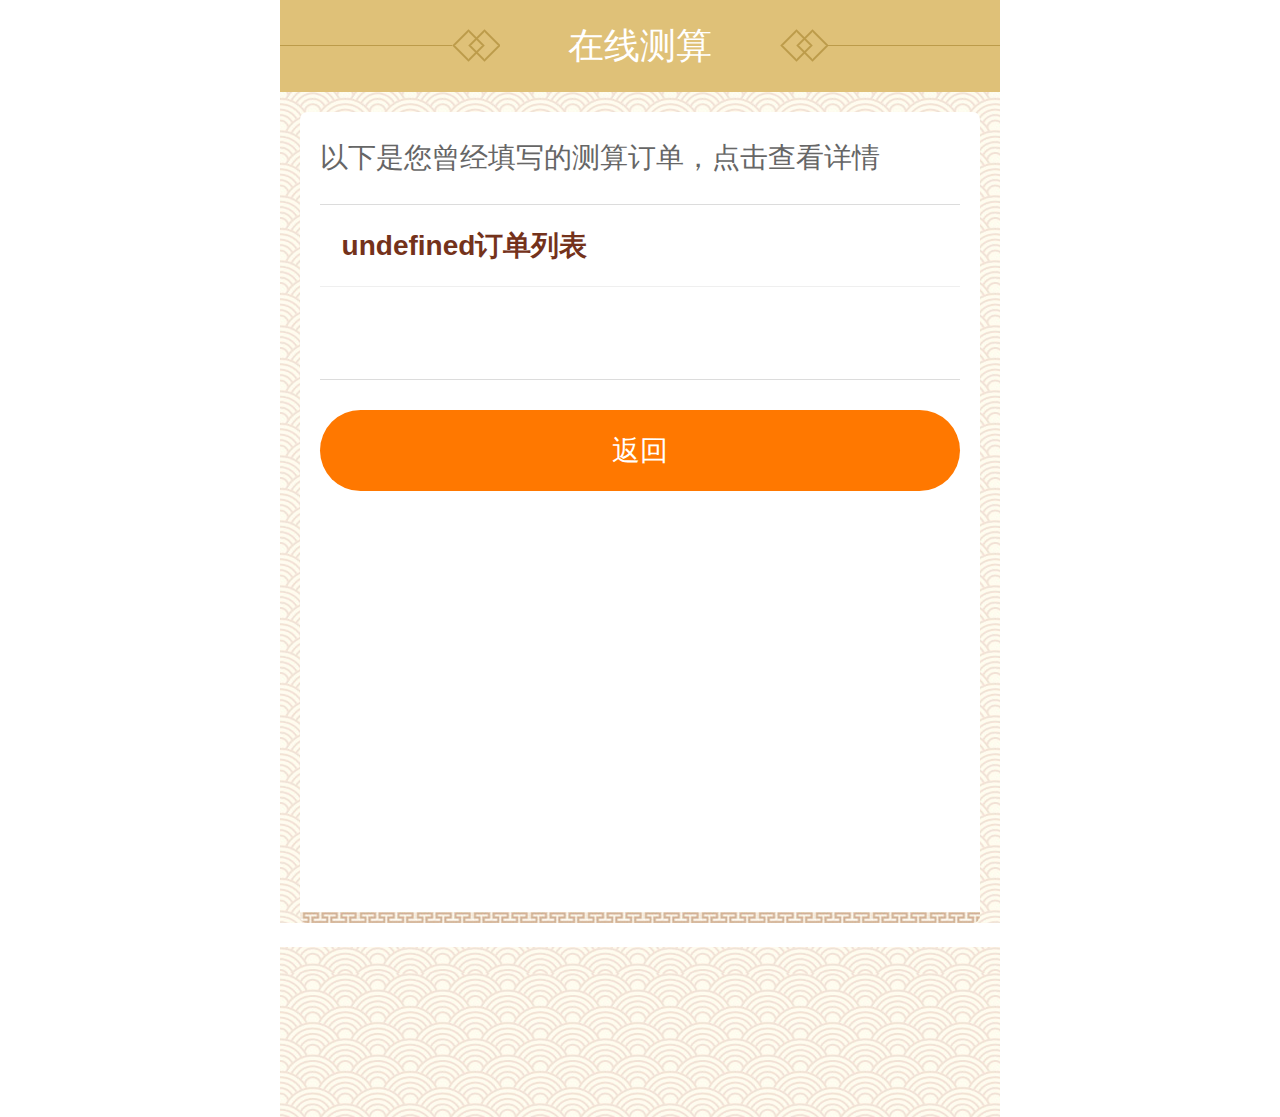
<file: public_html/suan/Index/Index/history.html>
﻿
<!DOCTYPE html>
<html lang="en">
<head>
<meta charset="UTF-8">
<meta name="applicable-device" content="mobile">
<meta name="viewport" content="width=720,width=device-width, initial-scale=1,  initial-scale=1.0,maximum-scale=1.0, user-scalable=no">
<title>周易算命_专业大师免费算命_提供准确的运程预测!</title><script>
(function (doc, win) {
	var docEl = doc.documentElement,
		resizeEvt = 'orientationchange' in window ? 'orientationchange' : 'resize',
		recalc = function () {
		var clientWidth = docEl.clientWidth;
		//alert(clientWidth)
		if (!clientWidth) return;
			var fts = clientWidth /10;
			if(fts<32){
				fts=32;
			}else if(fts>72){
				fts=72;
			}
			docEl.style.fontSize = fts + 'px';
		};
	if (!doc.addEventListener) return;
	win.addEventListener(resizeEvt, recalc, false);
	doc.addEventListener('DOMContentLoaded', recalc, false);
})(document, window);
</script>
<link rel="stylesheet" href="..\..\Public\Index\css\style.css">
<link rel="stylesheet" href="..\..\Public\Index\css\calendar.css">
<script src="..\..\Public\Index\js\jquery.js"></script>
<script src="..\..\Public\Index\js\calendar.min-1.js"></script>
<script src="..\..\Public\Index\js\main-1.js"></script>
</head>
<body class="">
<div class="wrap">
	<header class="sm_hd">
		<span class="hd_left bt_after"></span>
		<h3 class="smTitle">在线测算</h3>
		<span class="hd_right bt_after"></span>
	</header>	
	<div id='myorderlist' style='width:2rem;position: fixed;bottom: 2rem;right:0.2rem;z-index:9999999'>
		<a href='#'><img style='width:100%' src='..\..\Public\Index\images\myorder.png'></a>
	</div>
	<script>
	$(function(){
		if(localStorage['orders']===undefined){
			$('#myorderlist').hide();
		}
	})
	</script><style>
#orderlist h1{margin:0;padding:.3rem;color:#74321B;border-bottom:1px solid #efefef;}
</style>
	<div class="sm_seclet m_b_24 m_t_22">
		<div class="order" id='orderlist'>
			<p style='text-align:center'>
				<span>以下是您曾经填写的测算订单，点击查看详情</span>
			</p>
			
			 
			
		</div>
		<ul class="payList">
				<div style="background:#FF7800;padding:0.3rem;border-radius:0.6rem;text-align:center;color:#fff;" id="fanhui">返回</div>
		</ul>
		<div class="hrr"></div>
	</div>
</div>

<script>
(function(){
	$("#fanhui").click(function(){
		window.history.back()
	})
	var dataread={},html='';

	var init=function(){
		if(localStorage['orders']!==undefined){
			dataread=JSON.parse(localStorage['orders']);
		}
	}
	
	var showorder=function(){
		for(var o in dataread){
			html+='<h1>'+o+'订单列表</h1>';
			for(var n in dataread[o]){
				var x=dataread[o];
				html+="<p onclick='location.href=\"/Index/Index/order/out_trade_no/"+n+"\"'><span id='"+n+"'>"+x[n]+"</span><b>"+n+"</b></p>";
			}
		}
		$("#orderlist").append(html);
	}
	init();
	showorder();
	
})()

$(function(){
$("#myorderlist").hide();
})
</script>
<div class="wrap">
<div style='text-align:center;font-size:0.3rem;'><br>

</div>

<div style='font-size:0.25rem;text-align:center;color:#CCA578'>
	
</div>
<div class="wrap" style="height:2rem;">

</div>
 


</div>

<script>
	var _hmt = _hmt || [];
	(function() {
	  var hm = document.createElement("script");
	  hm.src = "https://hm.baidu.com/hm.js?d6171fc44735066530ba341c3c20049e";
	  var s = document.getElementsByTagName("script")[0]; 
	  s.parentNode.insertBefore(hm, s);
	})();
</script>


</body>
</html>
</file>
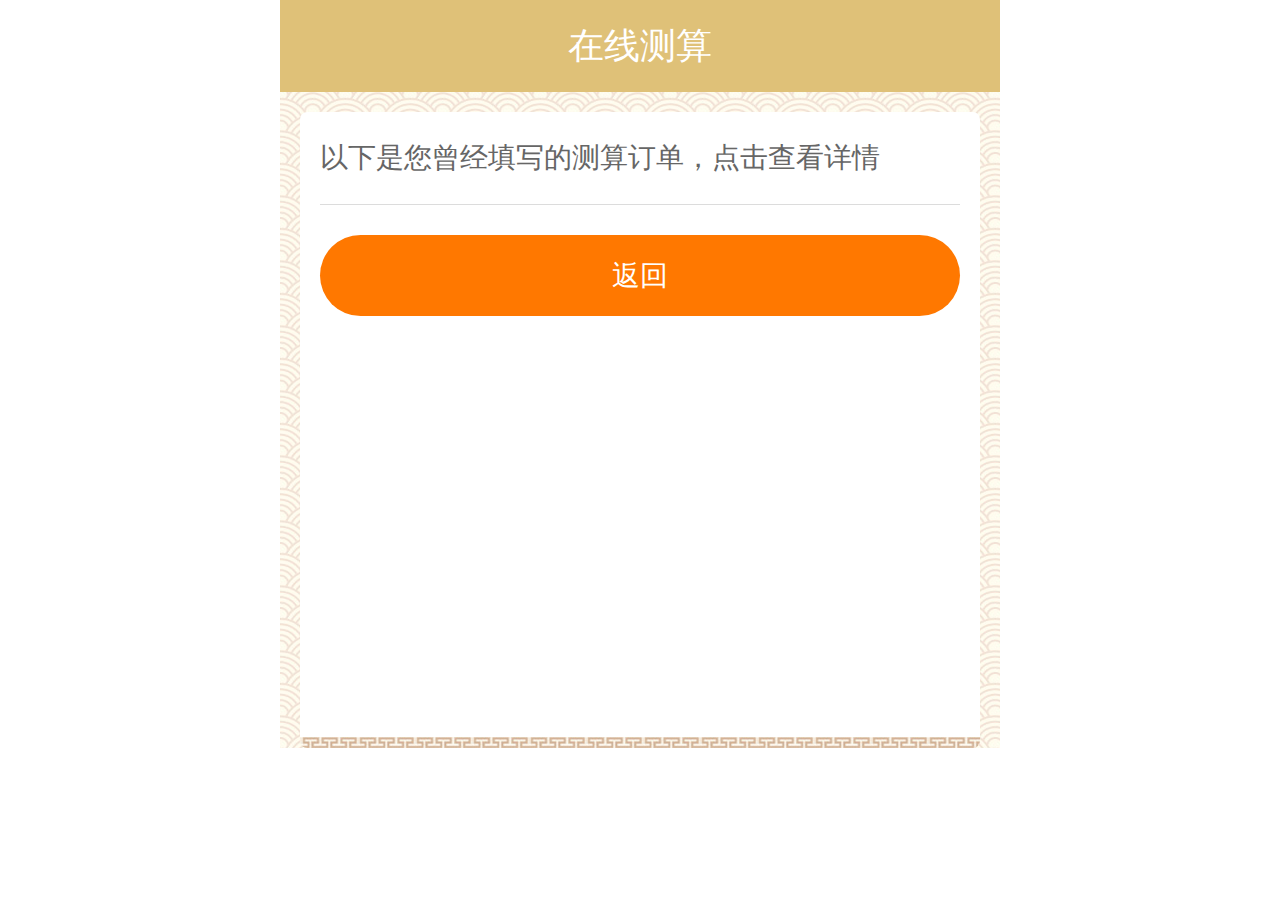
<file: public_html/wap/Wap2/Cx/order_history.html>
﻿<!DOCTYPE html>
<html lang="en">
<head>
    <meta charset="UTF-8">
    <meta name="applicable-device" content="mobile">
    <meta name="format-detection" content="telephone=no">
    <meta name="viewport" content="width=720,width=device-width, initial-scale=1,  initial-scale=1.0,maximum-scale=1.0, user-scalable=no">
    <title>生辰八字免费算命_八字命运精批_在线算命_周易占卜</title>
    <script>

        (function (doc, win) {
            var docEl = doc.documentElement,
                resizeEvt = 'orientationchange' in window ? 'orientationchange' : 'resize',
                recalc = function () {
                    var clientWidth = docEl.clientWidth;
                    //alert(clientWidth)
                    if (!clientWidth) return;
                    var fts = clientWidth /10;
                    if(fts<32){
                        fts=32;
                    }else if(fts>72){
                        fts=72;
                    }
                    docEl.style.fontSize = fts + 'px';
                };
            if (!doc.addEventListener) return;
            win.addEventListener(resizeEvt, recalc, false);
            doc.addEventListener('DOMContentLoaded', recalc, false);
        })(document, window);
    </script>
    <link rel="stylesheet" href="..\..\Public\Wap2\css\style.css">
    <link rel="stylesheet" href="..\..\Public\Wap2\css\calendar.css">
    <script src="..\..\Public\Wap2\js\jquery.js"></script>
    <script src="..\..\Public\Wap2\js\calendar.min.js"></script>
    <script src="..\..\Public\Wap2\js\main-2.js?v=1"></script>
</head>
<body class="">
<div class="wrap">
    <header class="sm_hd">
        <span class="hd_left bt_after"></span>
        <h3 class="smTitle">在线测算</h3>
        <span class="hd_right bt_after"></span>
    </header>
    <script>

        var loading = {
            class:"<style>.loading{display:none;width:32px;height:32px;background:url(/Public/Wap2/images/loading-2.gif) center no-repeat; position:absolute;left:45%;top:45%; z-index:99999;}.mask, .maskpay{ width: 100%; position: fixed;left: 0; top: 0; right: 0; display: none; height: 100%;}.mask{filter:progid:DXImageTransform.Microsoft.gradient(enabled='true',startColorstr='#7F000000', endColorstr='#7F000000');background:rgba(0,0,0,0.3);}:root .mask{filter:progid:DXImageTransform.Microsoft.gradient(enabled='true',startColorstr='#00000000', endColorstr='#00000000');}/*for IE9*/</style>",
            html :'<div class="mask" id="load_mask"></div><div class="loading" id=loading_icon></div>',
            init:function(){
                $(document.body).append(this.class).append(this.html);
                $("#load_mask").show();
                $("#loading_icon").show();

            },
            closed:function(){
                $("#load_mask").hide();
                $("#loading_icon").hide();
            }

        }
    </script><style>
    #orderlist h1{margin:0;padding:.3rem;color:#74321B;border-bottom:1px solid #efefef;}
</style>
    <div class="sm_seclet m_b_24 m_t_22">
        <div class="order" id='orderlist'>
            <p style='text-align:center'>
                <span>以下是您曾经填写的测算订单，点击查看详情</span>
            </p>



        </div>
        <ul class="payList">
            <div onclick="history.go(-1)" style="background:#FF7800;padding:0.3rem;border-radius:0.6rem;text-align:center;color:#fff;">返回</div>
        </ul>
        <div class="hrr"></div>
    </div>
</div>
<!--加载-->
<!--<div class="mask" style="display:block"></div>
<div class="loading"></div>-->
<script>

    (function(){
        var dataread={},html='';

        var init=function(){
            if(localStorage['orders']!==undefined){
                dataread=JSON.parse(localStorage['orders']);
            }
        }

        var showorder=function(){
            for(var o in dataread){
                console.log(typeof o+" - "+o);
                if(o!="undefined"){
                    html+='<h1>'+o+'订单列表</h1>';
                    for(var n in dataread[o]){
                        var x=dataread[o];
                        html+="<p onclick='location.href=\"/Wap2/Result/index/order_id/"+n+"\"'><span id='"+n+"'>"+x[n]+"</span><b>"+n+"</b></p>";
                    }
                }
            }
            $("#orderlist").append(html);
        }
        init();
        showorder();

    })()

    $(function(){
        $("#myorderlist").hide();
    })
</script>

<div style='display:none'> 
	<script>
		var _hmt = _hmt || [];
		(function() {
		  var hm = document.createElement("script");
		  hm.src = "https://hm.baidu.com/hm.js?d6171fc44735066530ba341c3c20049e";
		  var s = document.getElementsByTagName("script")[0]; 
		  s.parentNode.insertBefore(hm, s);
		})();
		</script>
		
</div>

</body>


</html>
</file>
